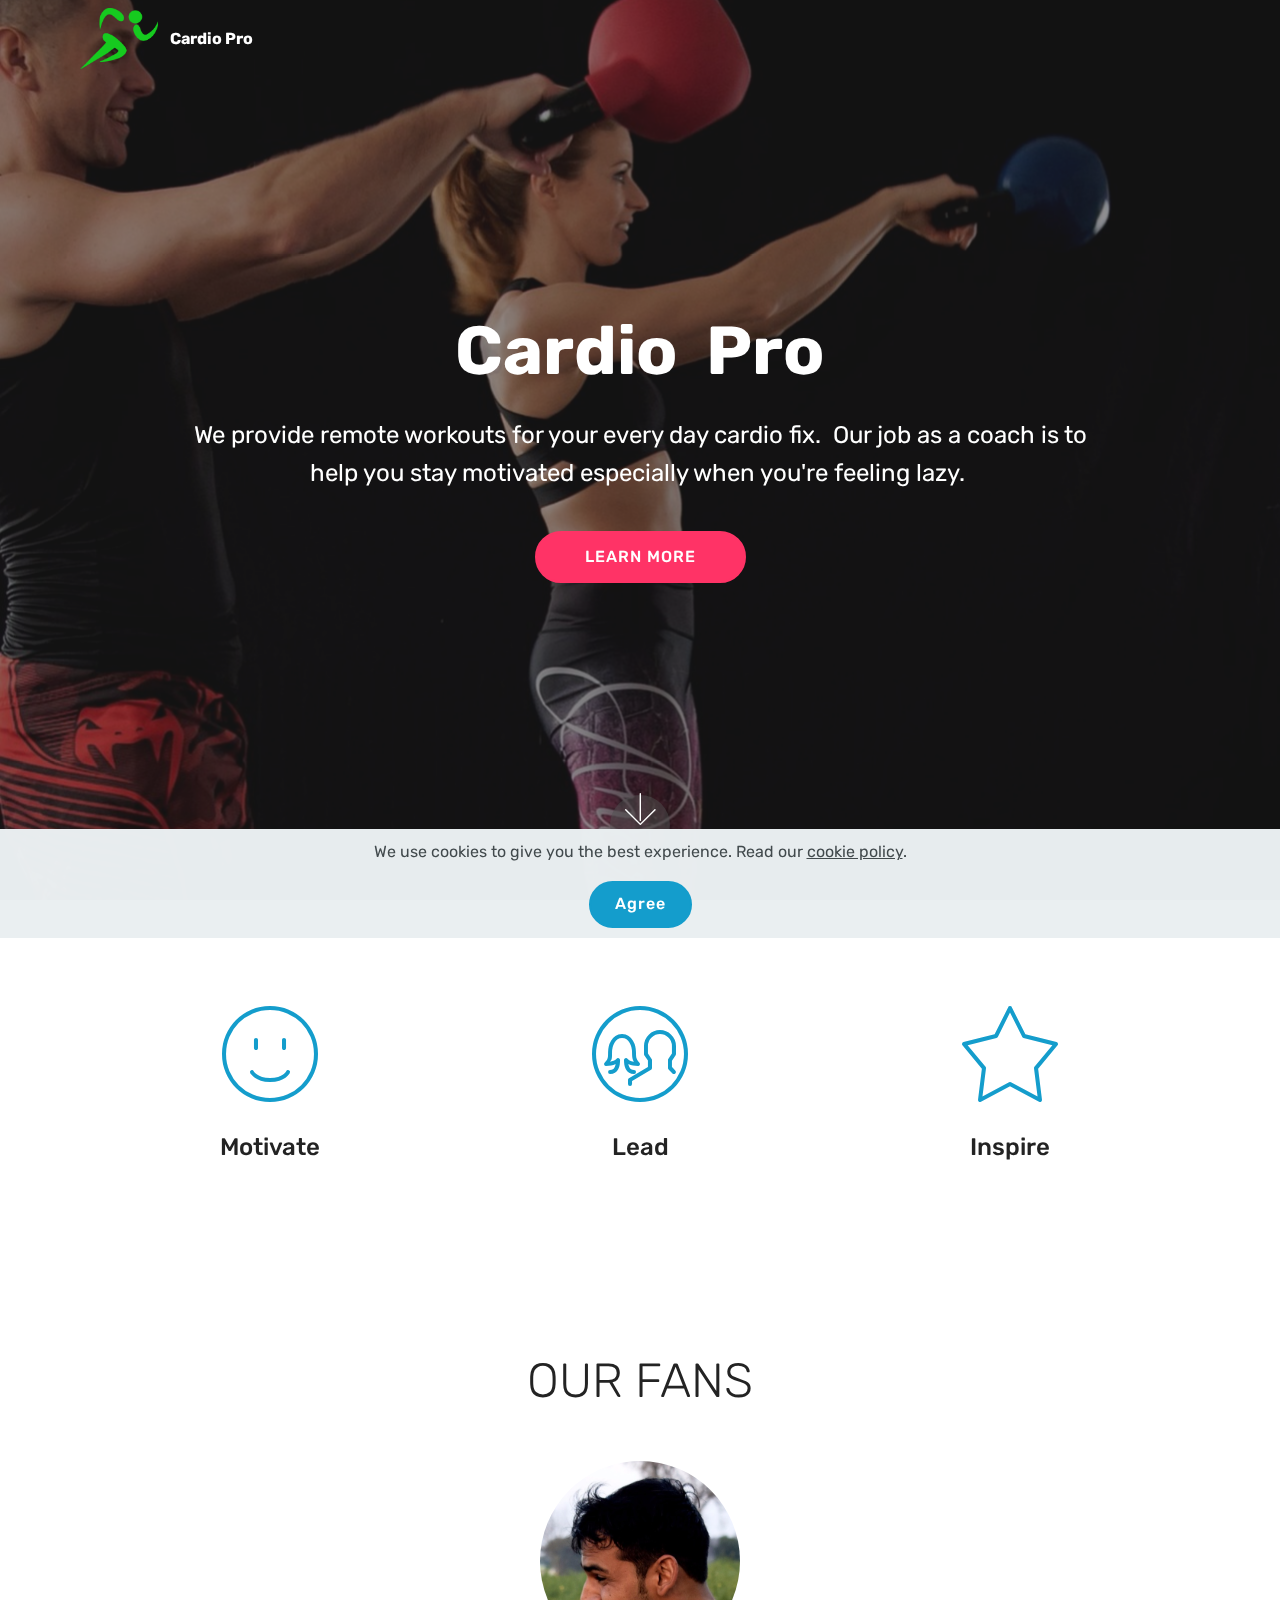
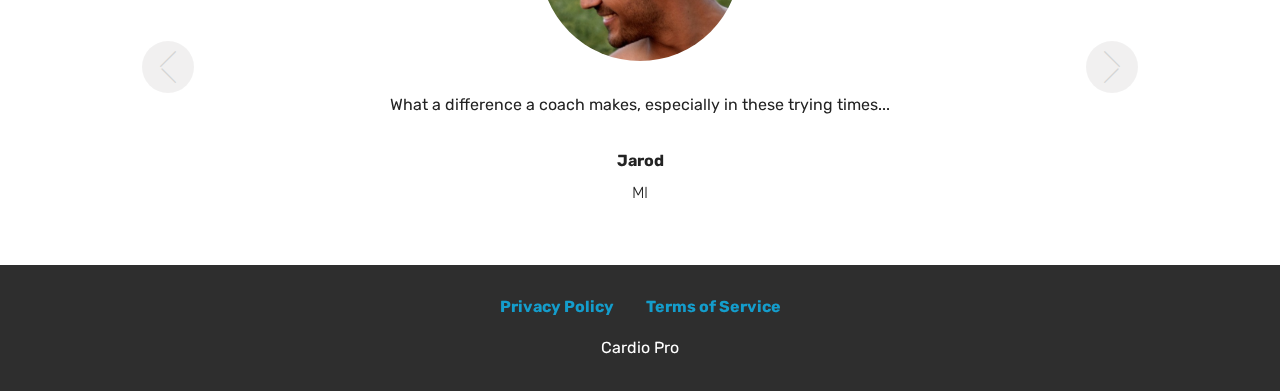
<file: index.html>
<!DOCTYPE html>
<html  >
<head>
  <!-- Site made with Mobirise Website Builder v4.12.4, https://mobirise.com -->
  <meta charset="UTF-8">
  <meta http-equiv="X-UA-Compatible" content="IE=edge">
  <meta name="generator" content="Mobirise v4.12.4, mobirise.com">
  <meta name="twitter:card" content="summary_large_image"/>
  <meta name="twitter:image:src" content="assets/images/index-meta.jpg">
  <meta property="og:image" content="assets/images/index-meta.jpg">
  <meta name="twitter:title" content="Cardio Pro">
  <meta name="viewport" content="width=device-width, initial-scale=1, minimum-scale=1">
  <link rel="shortcut icon" href="assets/images/mbr.png" type="image/x-icon">
  <meta name="description" content="We provide remote workouts for your every day cardio fix.  Our job as a coach is to help you stay motivated especially when you're feeling lazy. ">
  
  
  <title>Cardio Pro</title>
  <link rel="stylesheet" href="assets/web/assets/mobirise-icons/mobirise-icons.css">
  <link rel="stylesheet" href="assets/bootstrap/css/bootstrap.min.css">
  <link rel="stylesheet" href="assets/bootstrap/css/bootstrap-grid.min.css">
  <link rel="stylesheet" href="assets/bootstrap/css/bootstrap-reboot.min.css">
  <link rel="stylesheet" href="assets/web/assets/gdpr-plugin/gdpr-styles.css">
  <link rel="stylesheet" href="assets/tether/tether.min.css">
  <link rel="stylesheet" href="assets/socicon/css/styles.css">
  <link rel="stylesheet" href="assets/dropdown/css/style.css">
  <link rel="stylesheet" href="assets/theme/css/style.css">
  <link rel="preload" as="style" href="assets/mobirise/css/mbr-additional.css"><link rel="stylesheet" href="assets/mobirise/css/mbr-additional.css" type="text/css">
  
  
  
</head>
<body>
  <section class="menu cid-s7zmcyveAb" once="menu" id="menu1-0">

    

    <nav class="navbar navbar-expand beta-menu navbar-dropdown align-items-center navbar-fixed-top navbar-toggleable-sm bg-color transparent">
        <button class="navbar-toggler navbar-toggler-right" type="button" data-toggle="collapse" data-target="#navbarSupportedContent" aria-controls="navbarSupportedContent" aria-expanded="false" aria-label="Toggle navigation">
            <div class="hamburger">
                <span></span>
                <span></span>
                <span></span>
                <span></span>
            </div>
        </button>
        <div class="menu-logo">
            <div class="navbar-brand">
                <span class="navbar-logo">
                    <a href="index.html">
                         <img src="assets/images/mbr.png" alt="Mobirise" title="" style="height: 3.8rem;">
                    </a>
                </span>
                <span class="navbar-caption-wrap"><a class="navbar-caption text-white display-4" href="index.html">
                        Cardio Pro</a></span>
            </div>
        </div>
        <div class="collapse navbar-collapse" id="navbarSupportedContent">
            
            
        </div>
    </nav>
</section>

<section class="engine"><a href="https://mobirise.info">Mobirise</a></section><section class="cid-s7zmdQbKcG mbr-fullscreen mbr-parallax-background" id="header2-1">

    

    <div class="mbr-overlay" style="opacity: 0.5; background-color: rgb(35, 35, 35);"></div>

    <div class="container align-center">
        <div class="row justify-content-md-center">
            <div class="mbr-white col-md-10">
                <h1 class="mbr-section-title mbr-bold pb-3 mbr-fonts-style display-1">Cardio &nbsp;Pro</h1>
                
                <p class="mbr-text pb-3 mbr-fonts-style display-5">We provide remote workouts for your every day cardio fix.&nbsp; Our job as a coach is to help you stay motivated especially when you're feeling lazy.&nbsp;</p>
                <div class="mbr-section-btn"><a class="btn btn-md btn-secondary display-4" href="product.html">LEARN MORE</a></div>
            </div>
        </div>
    </div>
    <div class="mbr-arrow hidden-sm-down" aria-hidden="true">
        <a href="#next">
            <i class="mbri-down mbr-iconfont"></i>
        </a>
    </div>
</section>

<section class="features1 cid-s7zobHOHAy" id="features1-6">
    
    

    
    <div class="container">
        <div class="media-container-row">

            <div class="card p-3 col-12 col-md-6 col-lg-4">
                <div class="card-img pb-3">
                    <span class="mbr-iconfont mbri-smile-face"></span>
                </div>
                <div class="card-box">
                    <h4 class="card-title py-3 mbr-fonts-style display-5">
                        Motivate</h4>
                    <p class="mbr-text mbr-fonts-style display-7"></p>
                </div>
            </div>

            <div class="card p-3 col-12 col-md-6 col-lg-4">
                <div class="card-img pb-3">
                    <span class="mbr-iconfont mbri-users"></span>
                </div>
                <div class="card-box">
                    <h4 class="card-title py-3 mbr-fonts-style display-5">
                        Lead</h4>
                    <p class="mbr-text mbr-fonts-style display-7"></p>
                </div>
            </div>

            <div class="card p-3 col-12 col-md-6 col-lg-4">
                <div class="card-img pb-3">
                    <span class="mbr-iconfont mbri-star"></span>
                </div>
                <div class="card-box">
                    <h4 class="card-title py-3 mbr-fonts-style display-5">
                        Inspire</h4>
                    <p class="mbr-text mbr-fonts-style display-7"></p>
                </div>
            </div>

            

        </div>

    </div>

</section>

<section class="carousel slide testimonials-slider cid-s7znT4H8fy" data-interval="false" id="testimonials-slider1-5">
    
    

    

    <div class="container text-center">
        <h2 class="pb-5 mbr-fonts-style display-2">OUR FANS</h2>

        <div class="carousel slide" role="listbox" data-pause="true" data-keyboard="false" data-ride="carousel" data-interval="5000">
            <div class="carousel-inner">
                
                
            <div class="carousel-item">
                    <div class="user col-md-8">
                        <div class="user_image">
                            <img src="assets/images/mbr-2.jpeg" alt="" title="">
                        </div>
                        <div class="user_text pb-3">
                            <p class="mbr-fonts-style display-7">
                                What a difference a coach makes, especially in these trying times...</p>
                        </div>
                        <div class="user_name mbr-bold pb-2 mbr-fonts-style display-7">Jarod</div>
                        <div class="user_desk mbr-light mbr-fonts-style display-7">MI</div>
                    </div>
                </div><div class="carousel-item">
                    <div class="user col-md-8">
                        <div class="user_image">
                            <img src="assets/images/mbr-1.jpg" alt="" title="">
                        </div>
                        <div class="user_text pb-3">
                            <p class="mbr-fonts-style display-7">
                                Doing cardio workouts tend to make you lazy after some time, Cardio Pro helps you stay on track.</p>
                        </div>
                        <div class="user_name mbr-bold pb-2 mbr-fonts-style display-7">Tracey</div>
                        <div class="user_desk mbr-light mbr-fonts-style display-7">OR</div>
                    </div>
                </div></div>

            <div class="carousel-controls">
                <a class="carousel-control-prev" role="button" data-slide="prev">
                  <span aria-hidden="true" class="mbri-arrow-prev mbr-iconfont"></span>
                  <span class="sr-only">Previous</span>
                </a>
                
                <a class="carousel-control-next" role="button" data-slide="next">
                  <span aria-hidden="true" class="mbri-arrow-next mbr-iconfont"></span>
                  <span class="sr-only">Next</span>
                </a>
            </div>
        </div>
    </div>
</section>

<section once="footers" class="cid-s7zmz4a31J" id="footer7-4">

    

    

    <div class="container">
        <div class="media-container-row align-center mbr-white">
            <div class="row row-links">
                <ul class="foot-menu">
                    
                    
                    
                    
                    
                <li class="foot-menu-item mbr-fonts-style display-7"><a href="privacy.html"><strong>Privacy Policy</strong></a></li><li class="foot-menu-item mbr-fonts-style display-7"><a href="terms.html"><strong>Terms of Service</strong></a></li></ul>
            </div>
            
            <div class="row row-copirayt">
                <p class="mbr-text mb-0 mbr-fonts-style mbr-white align-center display-7">Cardio Pro</p>
            </div>
        </div>
    </div>
</section>


  <script src="assets/web/assets/jquery/jquery.min.js"></script>
  <script src="assets/popper/popper.min.js"></script>
  <script src="assets/bootstrap/js/bootstrap.min.js"></script>
  <script src="assets/tether/tether.min.js"></script>
  <script src="assets/web/assets/cookies-alert-plugin/cookies-alert-core.js"></script>
  <script src="assets/web/assets/cookies-alert-plugin/cookies-alert-script.js"></script>
  <script src="assets/dropdown/js/nav-dropdown.js"></script>
  <script src="assets/dropdown/js/navbar-dropdown.js"></script>
  <script src="assets/touchswipe/jquery.touch-swipe.min.js"></script>
  <script src="assets/parallax/jarallax.min.js"></script>
  <script src="assets/bootstrapcarouselswipe/bootstrap-carousel-swipe.js"></script>
  <script src="assets/mbr-testimonials-slider/mbr-testimonials-slider.js"></script>
  <script src="assets/smoothscroll/smooth-scroll.js"></script>
  <script src="assets/theme/js/script.js"></script>
  
  
<input name="cookieData" type="hidden" data-cookie-customDialogSelector='null' data-cookie-colorText='#424a4d' data-cookie-colorBg='rgba(234, 239, 241, 0.99)' data-cookie-textButton='Agree' data-cookie-colorButton='' data-cookie-colorLink='#424a4d' data-cookie-underlineLink='true' data-cookie-text="We use cookies to give you the best experience. Read our <a href='privacy.html'>cookie policy</a>.">
  </body>
</html>
</file>
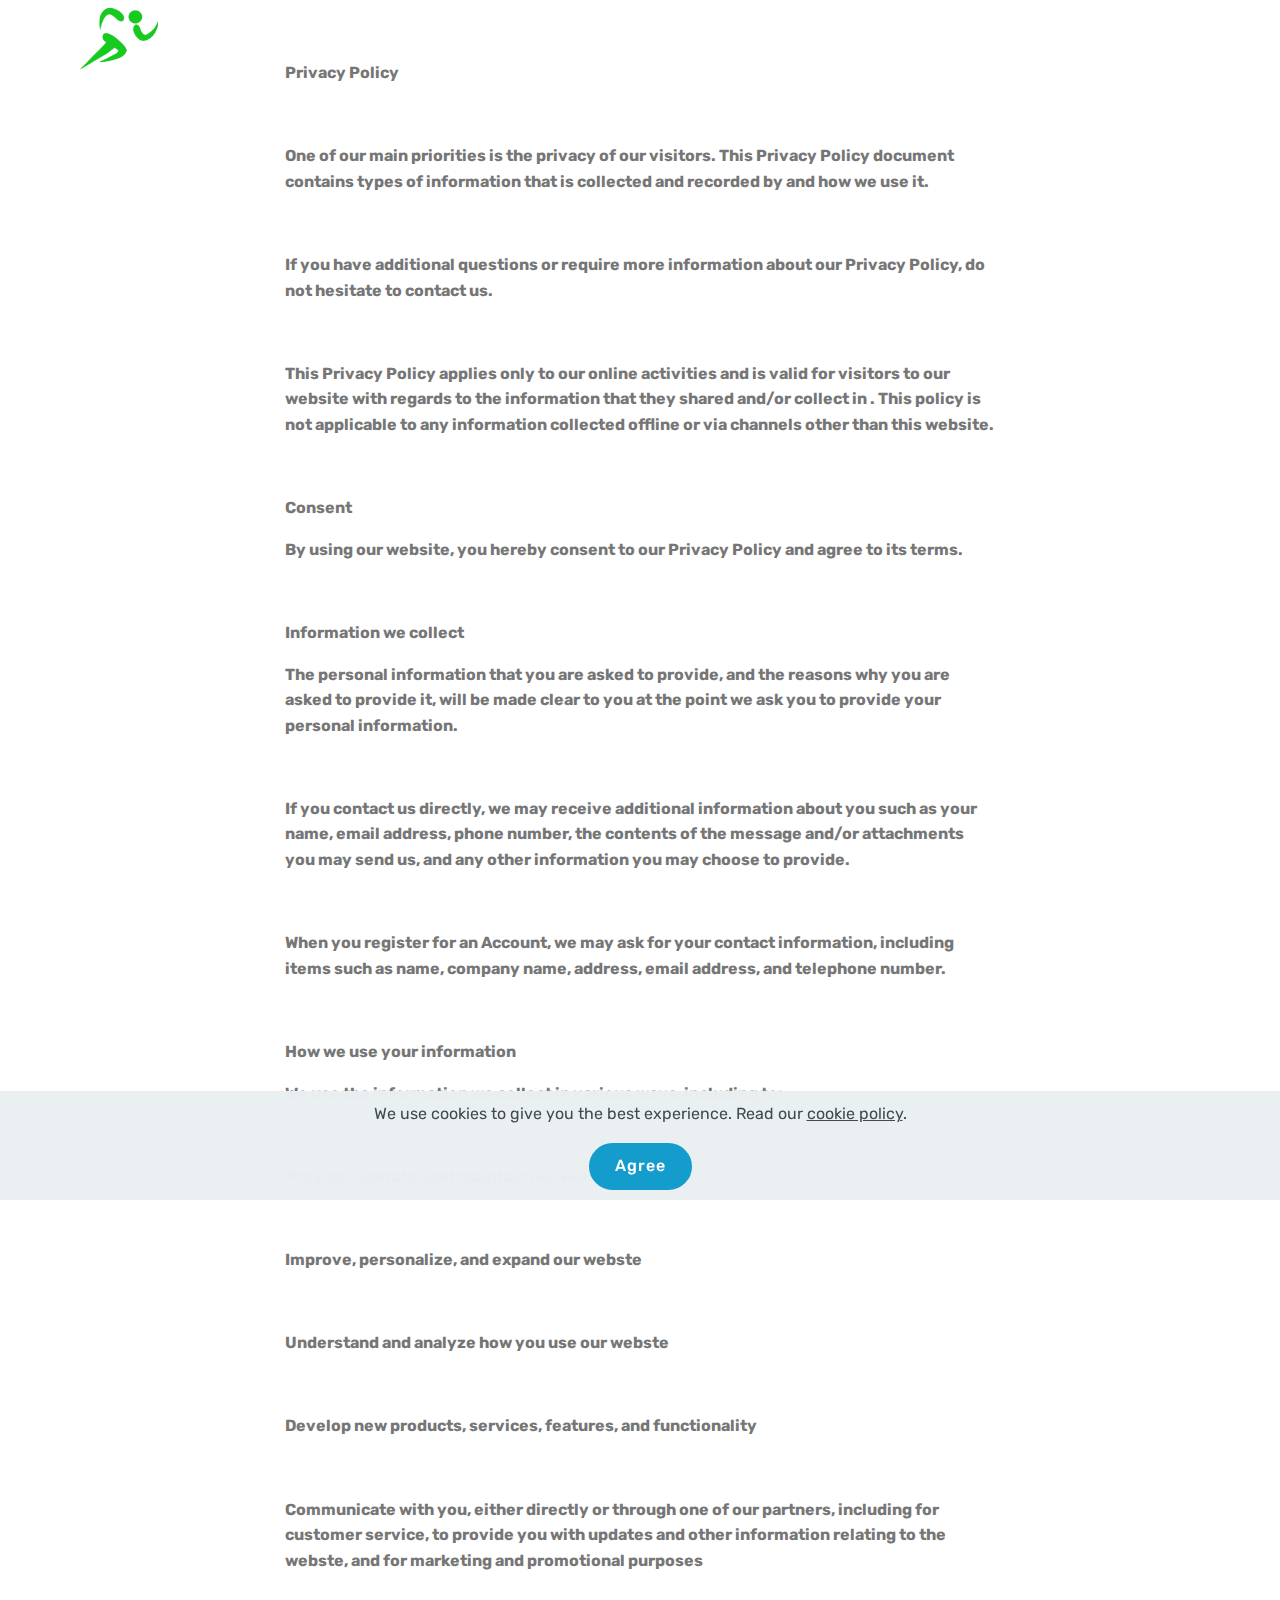
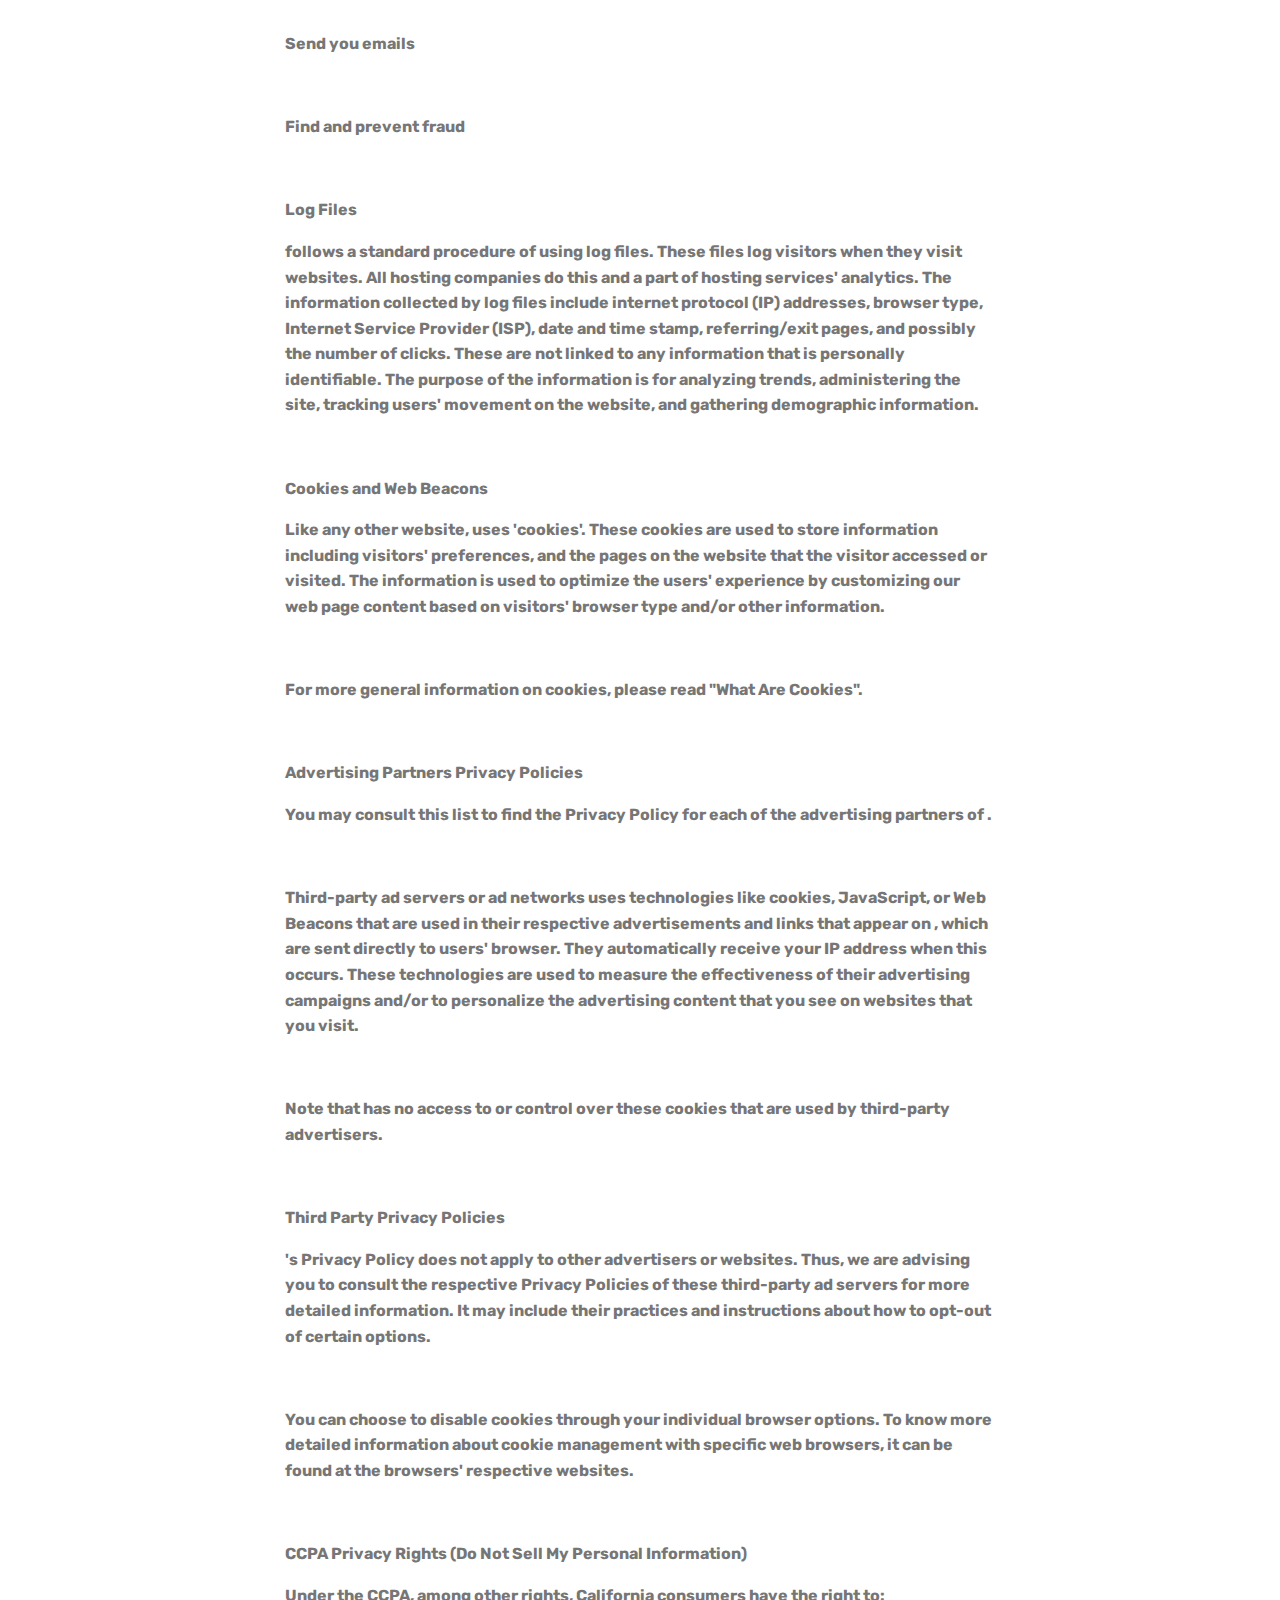
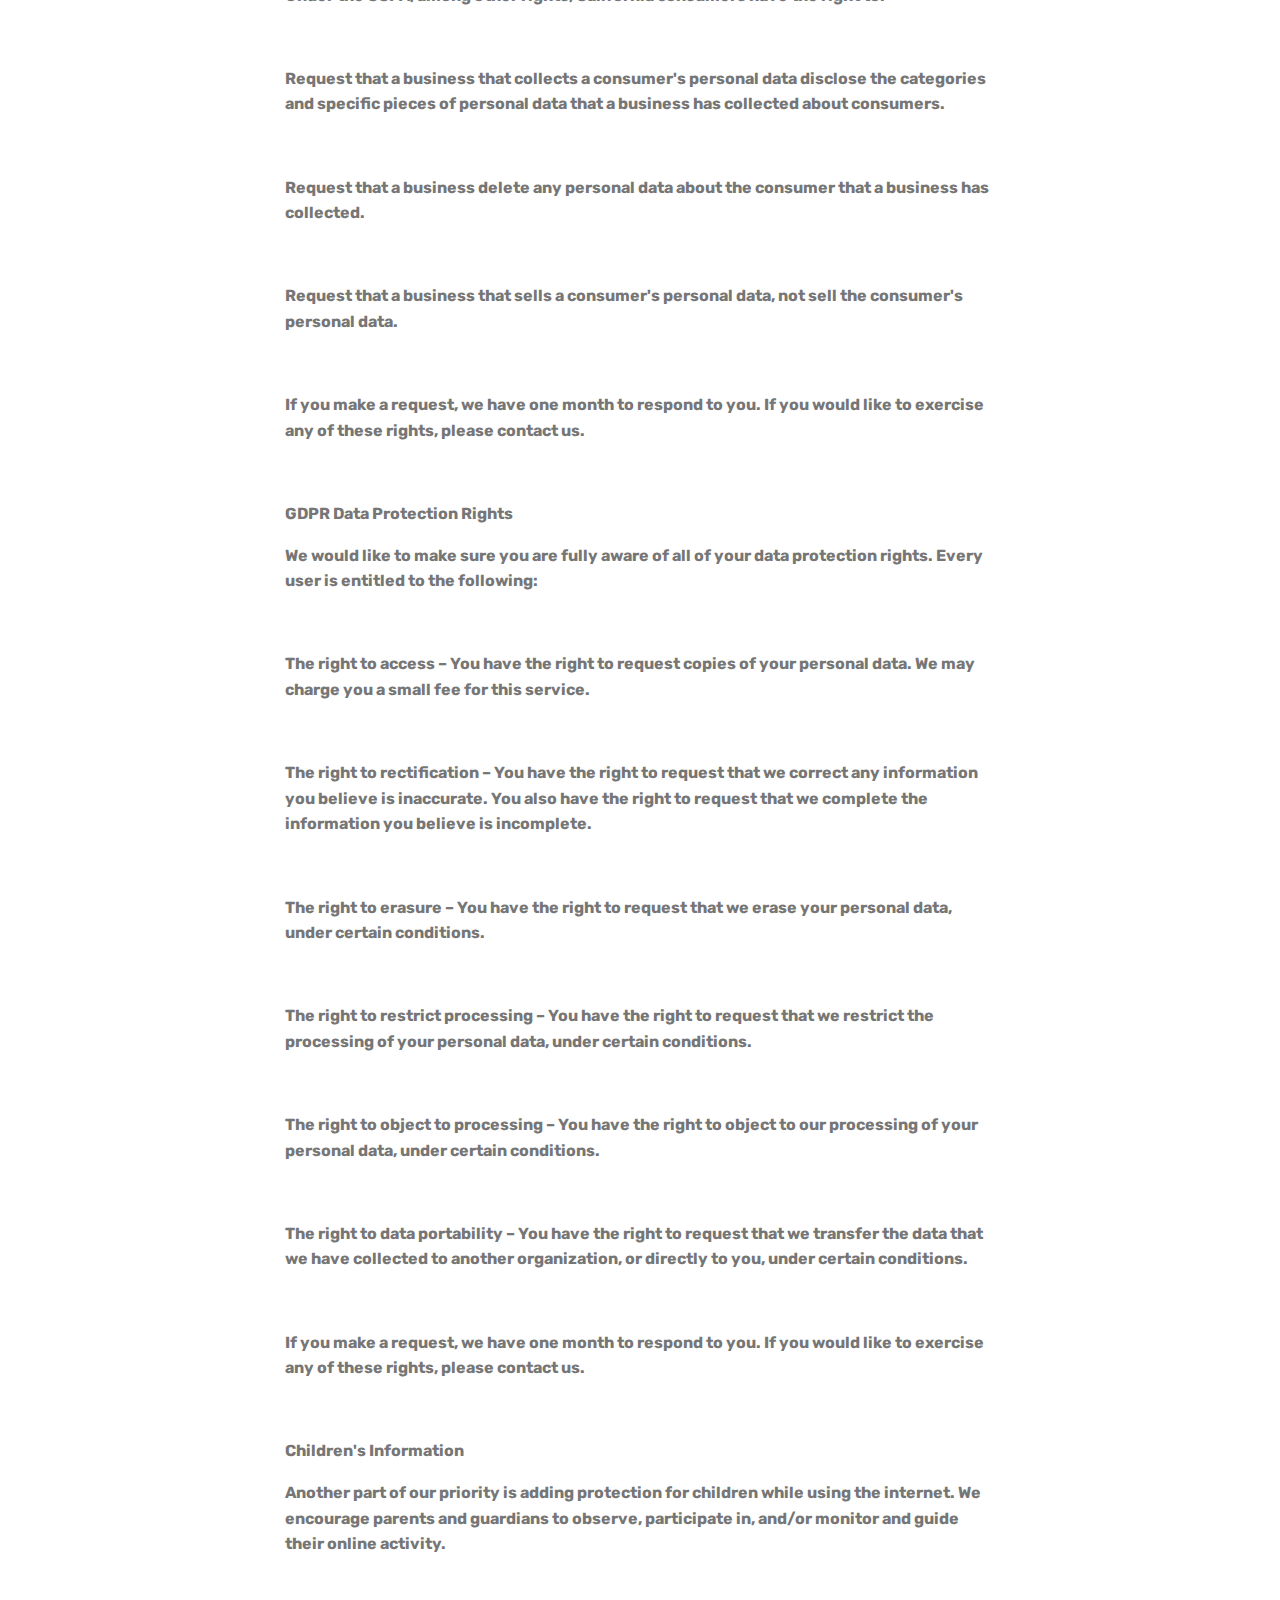
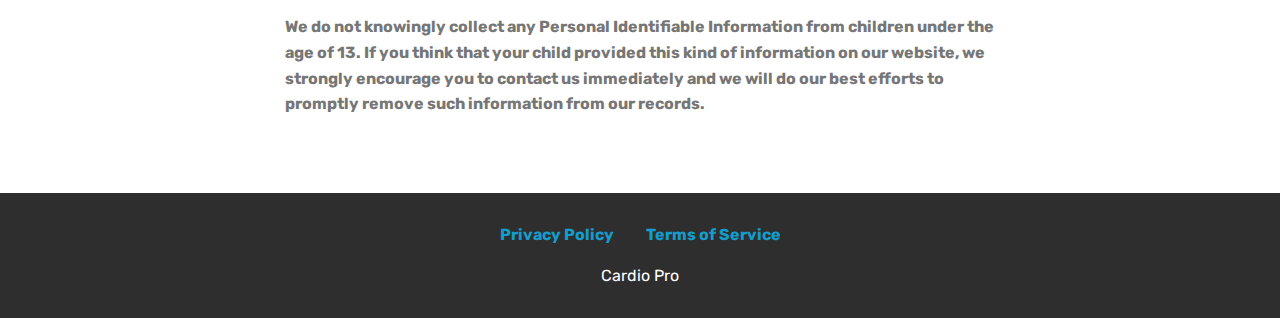
<file: privacy.html>
<!DOCTYPE html>
<html  >
<head>
  <!-- Site made with Mobirise Website Builder v4.12.4, https://mobirise.com -->
  <meta charset="UTF-8">
  <meta http-equiv="X-UA-Compatible" content="IE=edge">
  <meta name="generator" content="Mobirise v4.12.4, mobirise.com">
  <meta name="viewport" content="width=device-width, initial-scale=1, minimum-scale=1">
  <link rel="shortcut icon" href="assets/images/mbr.png" type="image/x-icon">
  <meta name="description" content="Privacy Policy">
  
  
  <title>Privacy Policy</title>
  <link rel="stylesheet" href="assets/web/assets/mobirise-icons/mobirise-icons.css">
  <link rel="stylesheet" href="assets/bootstrap/css/bootstrap.min.css">
  <link rel="stylesheet" href="assets/bootstrap/css/bootstrap-grid.min.css">
  <link rel="stylesheet" href="assets/bootstrap/css/bootstrap-reboot.min.css">
  <link rel="stylesheet" href="assets/web/assets/gdpr-plugin/gdpr-styles.css">
  <link rel="stylesheet" href="assets/tether/tether.min.css">
  <link rel="stylesheet" href="assets/dropdown/css/style.css">
  <link rel="stylesheet" href="assets/socicon/css/styles.css">
  <link rel="stylesheet" href="assets/theme/css/style.css">
  <link rel="preload" as="style" href="assets/mobirise/css/mbr-additional.css"><link rel="stylesheet" href="assets/mobirise/css/mbr-additional.css" type="text/css">
  
  
  
</head>
<body>
  <section class="menu cid-s7zmcyveAb" once="menu" id="menu1-9">

    

    <nav class="navbar navbar-expand beta-menu navbar-dropdown align-items-center navbar-fixed-top navbar-toggleable-sm bg-color transparent">
        <button class="navbar-toggler navbar-toggler-right" type="button" data-toggle="collapse" data-target="#navbarSupportedContent" aria-controls="navbarSupportedContent" aria-expanded="false" aria-label="Toggle navigation">
            <div class="hamburger">
                <span></span>
                <span></span>
                <span></span>
                <span></span>
            </div>
        </button>
        <div class="menu-logo">
            <div class="navbar-brand">
                <span class="navbar-logo">
                    <a href="index.html">
                         <img src="assets/images/mbr.png" alt="Mobirise" title="" style="height: 3.8rem;">
                    </a>
                </span>
                <span class="navbar-caption-wrap"><a class="navbar-caption text-white display-4" href="index.html">
                        Cardio Pro</a></span>
            </div>
        </div>
        <div class="collapse navbar-collapse" id="navbarSupportedContent">
            
            
        </div>
    </nav>
</section>

<section class="engine"><a href="https://mobirise.info/i">site creation software</a></section><section class="mbr-section article content1 cid-s7zB1Cpjkm" id="content1-e">
    
     

    <div class="container">
        <div class="media-container-row">
            <div class="mbr-text col-12 mbr-fonts-style display-7 col-md-8"><p><strong>Privacy Policy</strong></p><p><strong><br></strong></p><p><strong>One of our main priorities is the privacy of our visitors. This Privacy Policy document contains types of information that is collected and recorded by and how we use it.</strong></p><p><strong><br></strong></p><p><strong>If you have additional questions or require more information about our Privacy Policy, do not hesitate to contact us.</strong></p><p><strong><br></strong></p><p><strong>This Privacy Policy applies only to our online activities and is valid for visitors to our website with regards to the information that they shared and/or collect in . This policy is not applicable to any information collected offline or via channels other than this website.</strong></p><p><strong><br></strong></p><p><strong>Consent</strong></p><p><strong>By using our website, you hereby consent to our Privacy Policy and agree to its terms.</strong></p><p><strong><br></strong></p><p><strong>Information we collect</strong></p><p><strong>The personal information that you are asked to provide, and the reasons why you are asked to provide it, will be made clear to you at the point we ask you to provide your personal information.</strong></p><p><strong><br></strong></p><p><strong>If you contact us directly, we may receive additional information about you such as your name, email address, phone number, the contents of the message and/or attachments you may send us, and any other information you may choose to provide.</strong></p><p><strong><br></strong></p><p><strong>When you register for an Account, we may ask for your contact information, including items such as name, company name, address, email address, and telephone number.</strong></p><p><strong><br></strong></p><p><strong>How we use your information</strong></p><p><strong>We use the information we collect in various ways, including to:</strong></p><p><strong><br></strong></p><p><strong>Provide, operate, and maintain our webste</strong></p><p><strong><br></strong></p><p><strong>Improve, personalize, and expand our webste</strong></p><p><strong><br></strong></p><p><strong>Understand and analyze how you use our webste</strong></p><p><strong><br></strong></p><p><strong>Develop new products, services, features, and functionality</strong></p><p><strong><br></strong></p><p><strong>Communicate with you, either directly or through one of our partners, including for customer service, to provide you with updates and other information relating to the webste, and for marketing and promotional purposes</strong></p><p><strong><br></strong></p><p><strong>Send you emails</strong></p><p><strong><br></strong></p><p><strong>Find and prevent fraud</strong></p><p><strong><br></strong></p><p><strong>Log Files</strong></p><p><strong>follows a standard procedure of using log files. These files log visitors when they visit websites. All hosting companies do this and a part of hosting services' analytics. The information collected by log files include internet protocol (IP) addresses, browser type, Internet Service Provider (ISP), date and time stamp, referring/exit pages, and possibly the number of clicks. These are not linked to any information that is personally identifiable. The purpose of the information is for analyzing trends, administering the site, tracking users' movement on the website, and gathering demographic information.&nbsp;</strong></p><p><strong><br></strong></p><p><strong>Cookies and Web Beacons</strong></p><p><strong>Like any other website, uses 'cookies'. These cookies are used to store information including visitors' preferences, and the pages on the website that the visitor accessed or visited. The information is used to optimize the users' experience by customizing our web page content based on visitors' browser type and/or other information.</strong></p><p><strong><br></strong></p><p><strong>For more general information on cookies, please read "What Are Cookies".</strong></p><p><strong><br></strong></p><p><strong>Advertising Partners Privacy Policies</strong></p><p><strong>You may consult this list to find the Privacy Policy for each of the advertising partners of .</strong></p><p><strong><br></strong></p><p><strong>Third-party ad servers or ad networks uses technologies like cookies, JavaScript, or Web Beacons that are used in their respective advertisements and links that appear on , which are sent directly to users' browser. They automatically receive your IP address when this occurs. These technologies are used to measure the effectiveness of their advertising campaigns and/or to personalize the advertising content that you see on websites that you visit.</strong></p><p><strong><br></strong></p><p><strong>Note that has no access to or control over these cookies that are used by third-party advertisers.</strong></p><p><strong><br></strong></p><p><strong>Third Party Privacy Policies</strong></p><p><strong>'s Privacy Policy does not apply to other advertisers or websites. Thus, we are advising you to consult the respective Privacy Policies of these third-party ad servers for more detailed information. It may include their practices and instructions about how to opt-out of certain options.&nbsp;</strong></p><p><strong><br></strong></p><p><strong>You can choose to disable cookies through your individual browser options. To know more detailed information about cookie management with specific web browsers, it can be found at the browsers' respective websites.</strong></p><p><strong><br></strong></p><p><strong>CCPA Privacy Rights (Do Not Sell My Personal Information)</strong></p><p><strong>Under the CCPA, among other rights, California consumers have the right to:</strong></p><p><strong><br></strong></p><p><strong>Request that a business that collects a consumer's personal data disclose the categories and specific pieces of personal data that a business has collected about consumers.</strong></p><p><strong><br></strong></p><p><strong>Request that a business delete any personal data about the consumer that a business has collected.</strong></p><p><strong><br></strong></p><p><strong>Request that a business that sells a consumer's personal data, not sell the consumer's personal data.</strong></p><p><strong><br></strong></p><p><strong>If you make a request, we have one month to respond to you. If you would like to exercise any of these rights, please contact us.</strong></p><p><strong><br></strong></p><p><strong>GDPR Data Protection Rights</strong></p><p><strong>We would like to make sure you are fully aware of all of your data protection rights. Every user is entitled to the following:</strong></p><p><strong><br></strong></p><p><strong>The right to access – You have the right to request copies of your personal data. We may charge you a small fee for this service.</strong></p><p><strong><br></strong></p><p><strong>The right to rectification – You have the right to request that we correct any information you believe is inaccurate. You also have the right to request that we complete the information you believe is incomplete.</strong></p><p><strong><br></strong></p><p><strong>The right to erasure – You have the right to request that we erase your personal data, under certain conditions.</strong></p><p><strong><br></strong></p><p><strong>The right to restrict processing – You have the right to request that we restrict the processing of your personal data, under certain conditions.</strong></p><p><strong><br></strong></p><p><strong>The right to object to processing – You have the right to object to our processing of your personal data, under certain conditions.</strong></p><p><strong><br></strong></p><p><strong>The right to data portability – You have the right to request that we transfer the data that we have collected to another organization, or directly to you, under certain conditions.</strong></p><p><strong><br></strong></p><p><strong>If you make a request, we have one month to respond to you. If you would like to exercise any of these rights, please contact us.</strong></p><p><strong><br></strong></p><p><strong>Children's Information</strong></p><p><strong>Another part of our priority is adding protection for children while using the internet. We encourage parents and guardians to observe, participate in, and/or monitor and guide their online activity.</strong></p><p><strong><br></strong></p><p><strong>We do not knowingly collect any Personal Identifiable Information from children under the age of 13. If you think that your child provided this kind of information on our website, we strongly encourage you to contact us immediately and we will do our best efforts to promptly remove such information from our records.</strong></p></div>
        </div>
    </div>
</section>

<section once="footers" class="cid-s7zmz4a31J" id="footer7-a">

    

    

    <div class="container">
        <div class="media-container-row align-center mbr-white">
            <div class="row row-links">
                <ul class="foot-menu">
                    
                    
                    
                    
                    
                <li class="foot-menu-item mbr-fonts-style display-7"><a href="privacy.html"><strong>Privacy Policy</strong></a></li><li class="foot-menu-item mbr-fonts-style display-7"><a href="terms.html"><strong>Terms of Service</strong></a></li></ul>
            </div>
            
            <div class="row row-copirayt">
                <p class="mbr-text mb-0 mbr-fonts-style mbr-white align-center display-7">Cardio Pro</p>
            </div>
        </div>
    </div>
</section>


  <script src="assets/web/assets/jquery/jquery.min.js"></script>
  <script src="assets/popper/popper.min.js"></script>
  <script src="assets/bootstrap/js/bootstrap.min.js"></script>
  <script src="assets/tether/tether.min.js"></script>
  <script src="assets/web/assets/cookies-alert-plugin/cookies-alert-core.js"></script>
  <script src="assets/web/assets/cookies-alert-plugin/cookies-alert-script.js"></script>
  <script src="assets/smoothscroll/smooth-scroll.js"></script>
  <script src="assets/dropdown/js/nav-dropdown.js"></script>
  <script src="assets/dropdown/js/navbar-dropdown.js"></script>
  <script src="assets/touchswipe/jquery.touch-swipe.min.js"></script>
  <script src="assets/theme/js/script.js"></script>
  
  
<input name="cookieData" type="hidden" data-cookie-customDialogSelector='null' data-cookie-colorText='#424a4d' data-cookie-colorBg='rgba(234, 239, 241, 0.99)' data-cookie-textButton='Agree' data-cookie-colorButton='' data-cookie-colorLink='#424a4d' data-cookie-underlineLink='true' data-cookie-text="We use cookies to give you the best experience. Read our <a href='privacy.html'>cookie policy</a>.">
  </body>
</html>
</file>
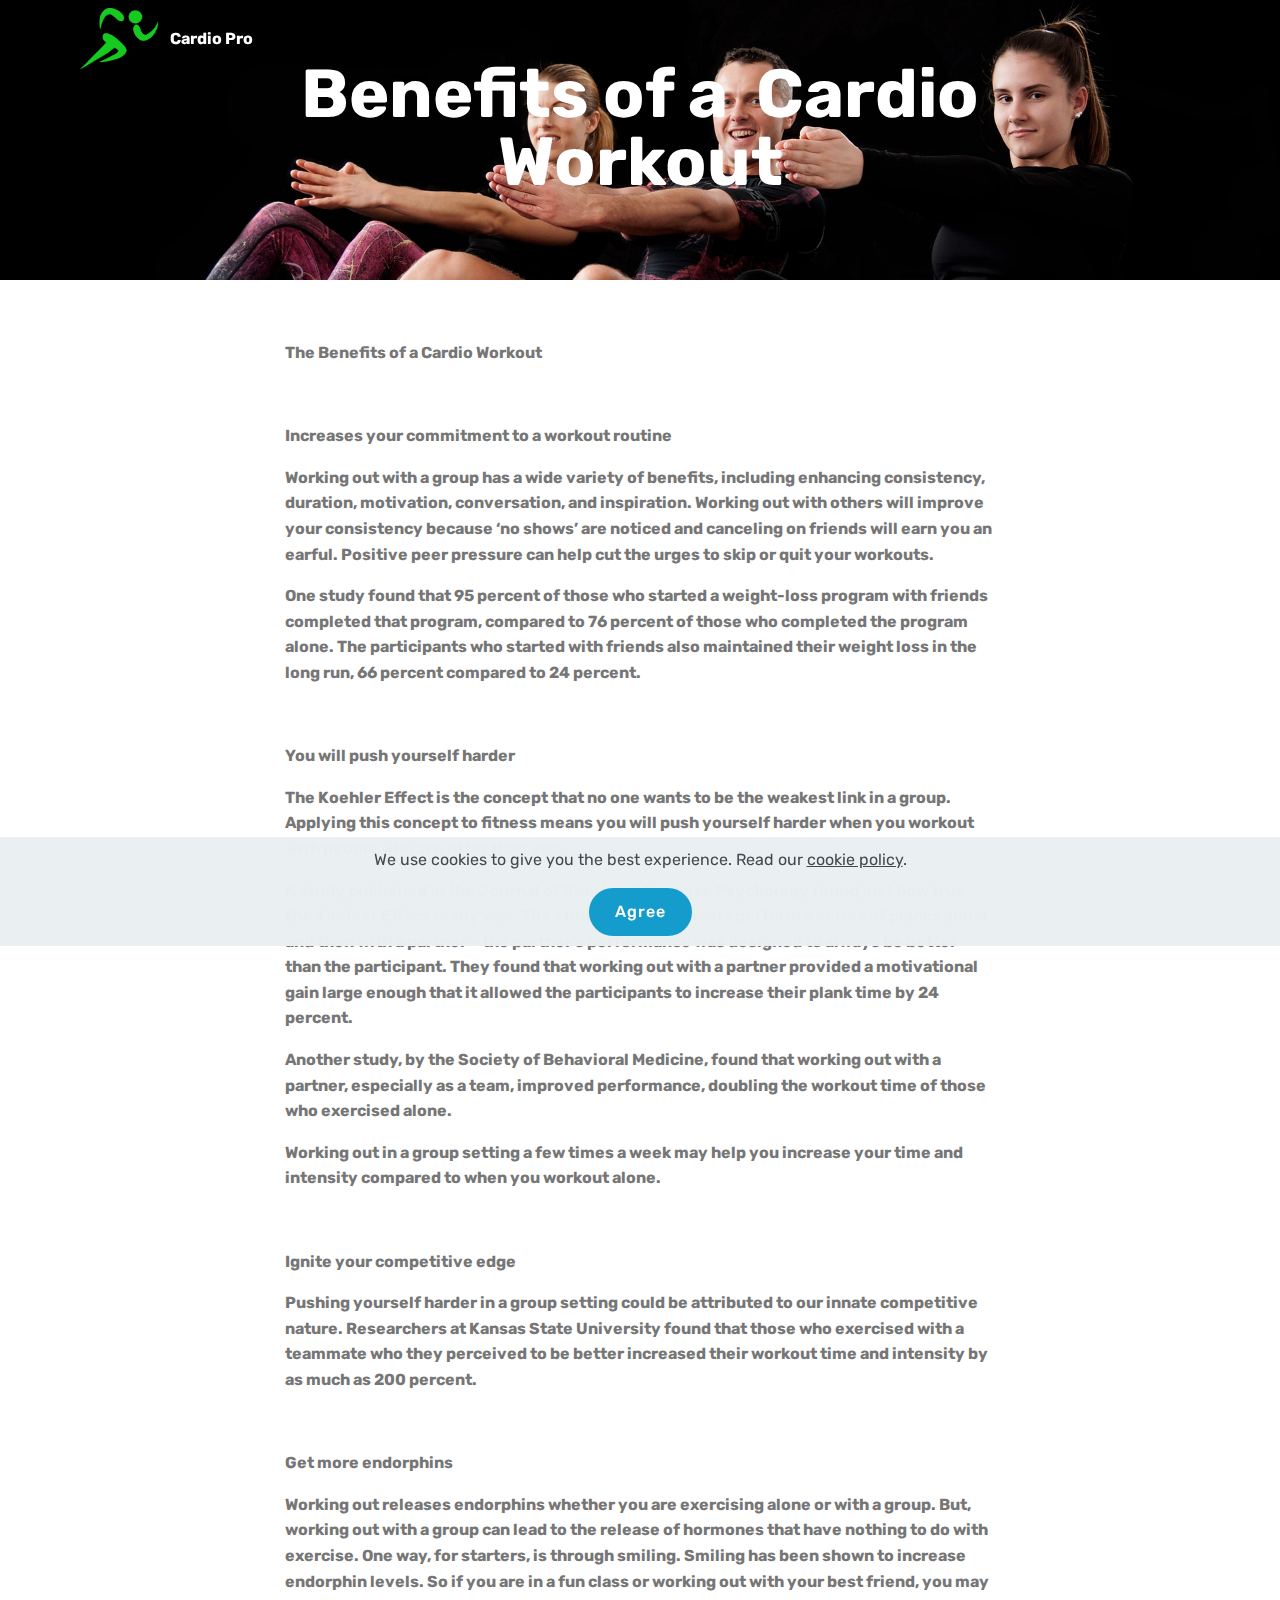
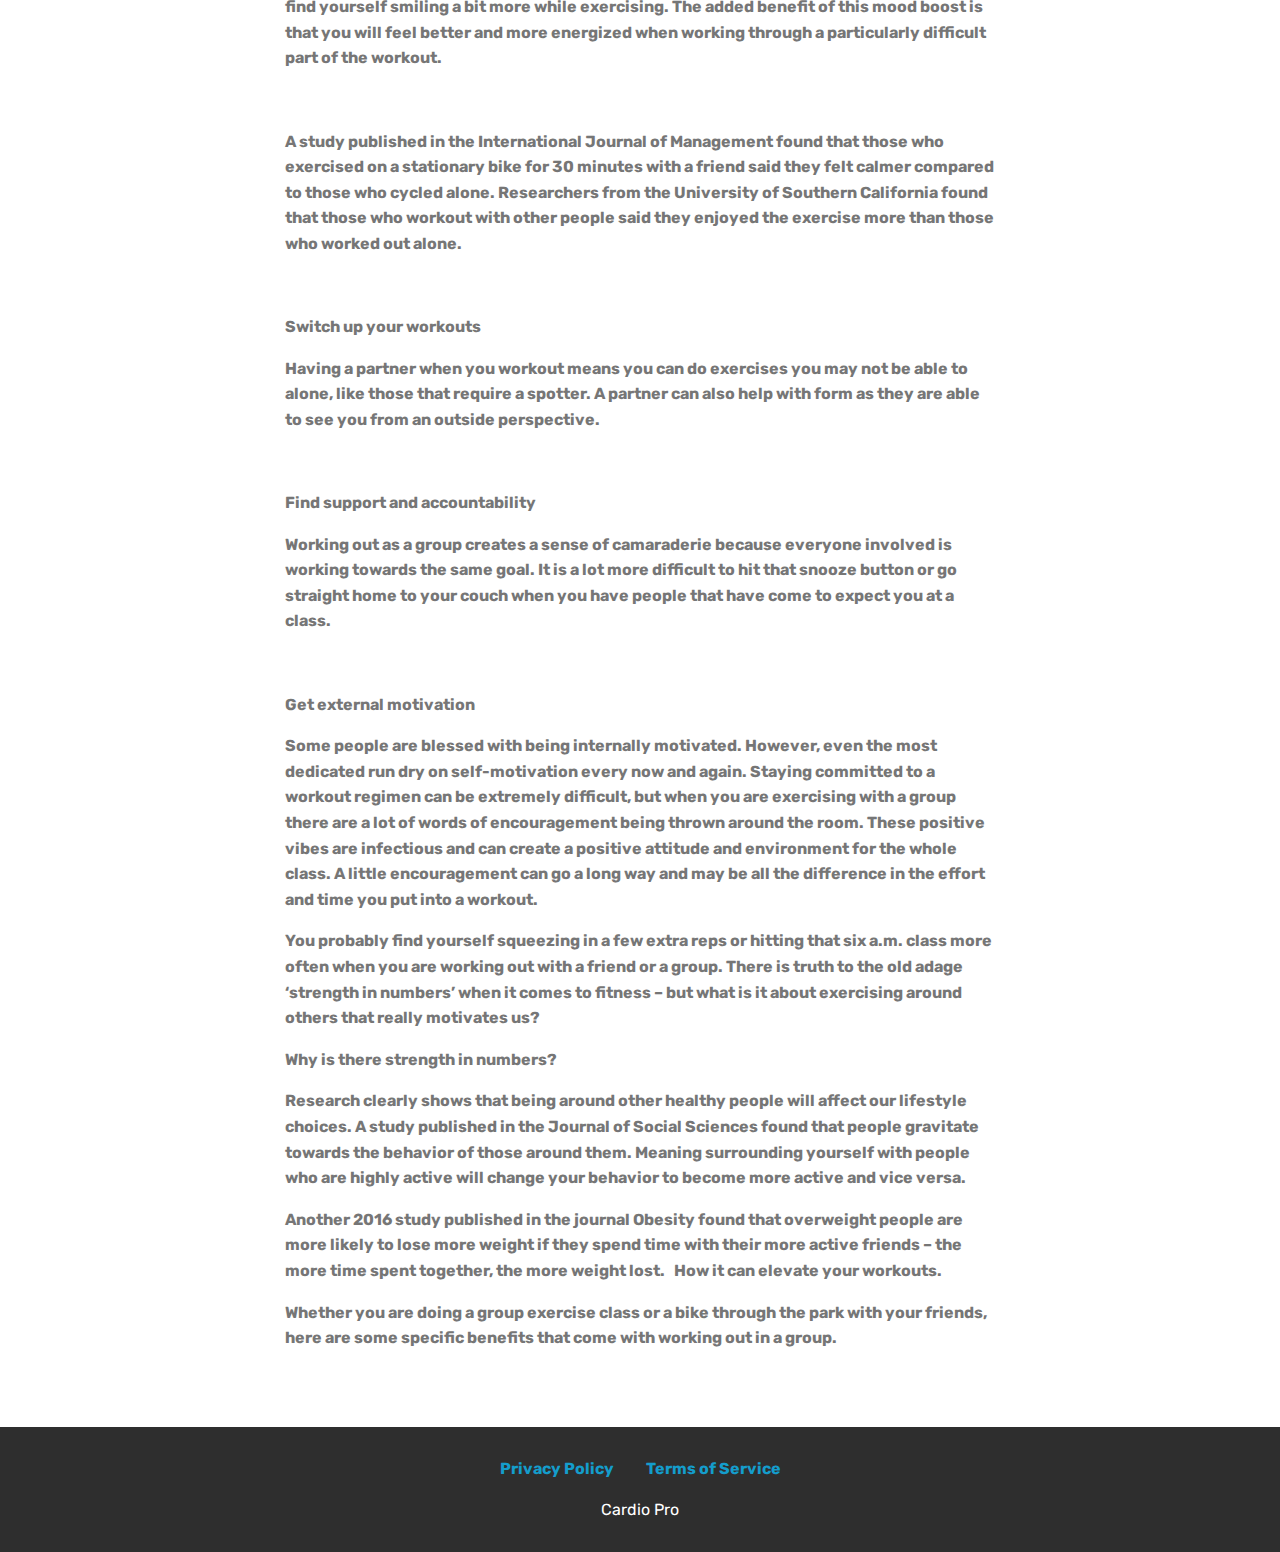
<file: product.html>
<!DOCTYPE html>
<html  >
<head>
  <!-- Site made with Mobirise Website Builder v4.12.4, https://mobirise.com -->
  <meta charset="UTF-8">
  <meta http-equiv="X-UA-Compatible" content="IE=edge">
  <meta name="generator" content="Mobirise v4.12.4, mobirise.com">
  <meta name="viewport" content="width=device-width, initial-scale=1, minimum-scale=1">
  <link rel="shortcut icon" href="assets/images/mbr.png" type="image/x-icon">
  <meta name="description" content="Workout Benefits">
  
  
  <title>Benefits of a Cardio Workout</title>
  <link rel="stylesheet" href="assets/web/assets/mobirise-icons/mobirise-icons.css">
  <link rel="stylesheet" href="assets/bootstrap/css/bootstrap.min.css">
  <link rel="stylesheet" href="assets/bootstrap/css/bootstrap-grid.min.css">
  <link rel="stylesheet" href="assets/bootstrap/css/bootstrap-reboot.min.css">
  <link rel="stylesheet" href="assets/web/assets/gdpr-plugin/gdpr-styles.css">
  <link rel="stylesheet" href="assets/tether/tether.min.css">
  <link rel="stylesheet" href="assets/dropdown/css/style.css">
  <link rel="stylesheet" href="assets/socicon/css/styles.css">
  <link rel="stylesheet" href="assets/theme/css/style.css">
  <link rel="preload" as="style" href="assets/mobirise/css/mbr-additional.css"><link rel="stylesheet" href="assets/mobirise/css/mbr-additional.css" type="text/css">
  
  
  
</head>
<body>
  <section class="menu cid-s7zmcyveAb" once="menu" id="menu1-j">

    

    <nav class="navbar navbar-expand beta-menu navbar-dropdown align-items-center navbar-fixed-top navbar-toggleable-sm bg-color transparent">
        <button class="navbar-toggler navbar-toggler-right" type="button" data-toggle="collapse" data-target="#navbarSupportedContent" aria-controls="navbarSupportedContent" aria-expanded="false" aria-label="Toggle navigation">
            <div class="hamburger">
                <span></span>
                <span></span>
                <span></span>
                <span></span>
            </div>
        </button>
        <div class="menu-logo">
            <div class="navbar-brand">
                <span class="navbar-logo">
                    <a href="index.html">
                         <img src="assets/images/mbr.png" alt="Mobirise" title="" style="height: 3.8rem;">
                    </a>
                </span>
                <span class="navbar-caption-wrap"><a class="navbar-caption text-white display-4" href="index.html">
                        Cardio Pro</a></span>
            </div>
        </div>
        <div class="collapse navbar-collapse" id="navbarSupportedContent">
            
            
        </div>
    </nav>
</section>

<section class="engine"><a href="https://mobirise.info/o">portfolio site templates</a></section><section class="mbr-section content5 cid-s7Ey7Zz8uc mbr-parallax-background" id="content5-l">

    

    

    <div class="container">
        <div class="media-container-row">
            <div class="title col-12 col-md-8">
                <h2 class="align-center mbr-bold mbr-white pb-3 mbr-fonts-style display-1">Benefits of a &nbsp;Cardio Workout</h2>
                
                
                
            </div>
        </div>
    </div>
</section>

<section class="mbr-section article content1 cid-s7EyluFpWb" id="content1-m">
    
     

    <div class="container">
        <div class="media-container-row">
            <div class="mbr-text col-12 mbr-fonts-style display-7 col-md-8"><p><strong>The Benefits of a Cardio Workout</strong></p><p><strong><br></strong></p><p><strong>Increases your commitment to a workout routine</strong><br></p><p><strong>Working out with a group has a wide variety of benefits, including enhancing consistency, duration, motivation, conversation, and inspiration. Working out with others will improve your consistency because ‘no shows’ are noticed and canceling on friends will earn you an earful. Positive peer pressure can help cut the urges to skip or quit your workouts.&nbsp;</strong></p><p><strong>One study found that 95 percent of those who started a weight-loss program with friends completed that program, compared to 76 percent of those who completed the program alone. The participants who started with friends also maintained their weight loss in the long run, 66 percent compared to 24 percent.</strong><br></p><p><strong><br></strong></p><p><strong>You will push yourself harder</strong></p><p><strong>The Koehler Effect is the concept that no one wants to be the weakest link in a group. Applying this concept to fitness means you will push yourself harder when you workout with people who are fitter than you.&nbsp;</strong></p><p><strong>A study published in the Journal of Sport and Exercise Psychology found just how true the Koehler Effect really was. The study had participants perform a series of planks alone and then with a partner – the partner’s performance was designed to always be better than the participant. They found that working out with a partner provided a motivational gain large enough that it allowed the participants to increase their plank time by 24 percent.&nbsp;</strong><br></p><p><strong>Another study, by the Society of Behavioral Medicine, found that working out with a partner, especially as a team, improved performance, doubling the workout time of those who exercised alone.&nbsp;</strong><br></p><p><strong>Working out in a group setting a few times a week may help you increase your time and intensity compared to when you workout alone.</strong><br></p><p><strong><br></strong></p><p><strong>Ignite your competitive edge</strong></p><p><strong>Pushing yourself harder in a group setting could be attributed to our innate competitive nature. Researchers at Kansas State University found that those who exercised with a teammate who they perceived to be better increased their workout time and intensity by as much as 200 percent.</strong><br></p><p><br></p><p><strong>Get more endorphins</strong></p><p><strong>Working out releases endorphins whether you are exercising alone or with a group. But, working out with a group can lead to the release of hormones that have nothing to do with exercise. One way, for starters, is through smiling. Smiling has been shown to increase endorphin levels. So if you are in a fun class or working out with your best friend, you may find yourself smiling a bit more while exercising. The added benefit of this mood boost is that you will feel better and more energized when working through a particularly difficult part of the workout.&nbsp;</strong></p><p><strong><br></strong></p><p><strong>A study published in the International Journal of Management found that those who exercised on a stationary bike for 30 minutes with a friend said they felt calmer compared to those who cycled alone. Researchers from the University of Southern California found that those who workout with other people said they enjoyed the exercise more than those who worked out alone.&nbsp;</strong></p><p><strong><br></strong></p><p><strong>Switch up your workouts</strong></p><p><strong>Having a partner when you workout means you can do exercises you may not be able to alone, like those that require a spotter. A partner can also help with form as they are able to see you from an outside perspective.</strong><br></p><p><br></p><p><strong>Find support and accountability</strong></p><p><strong>Working out as a group creates a sense of camaraderie because everyone involved is working towards the same goal. It is a lot more difficult to hit that snooze button or go straight home to your couch when you have people that have come to expect you at a class.</strong><br></p><p><strong><br></strong></p><p><strong>Get external motivation</strong></p><p><strong>Some people are blessed with being internally motivated. However, even the most dedicated run dry on self-motivation every now and again. Staying committed to a workout regimen can be extremely difficult, but when you are exercising with a group there are a lot of words of encouragement being thrown around the room. These positive vibes are infectious and can create a positive attitude and environment for the whole class. A little encouragement can go a long way and may be all the difference in the effort and time you put into a workout.</strong></p><p><strong>You probably find yourself squeezing in a few extra reps or hitting that six a.m. class more often when you are working out with a friend or a group. There is truth to the old adage ‘strength in numbers’ when it comes to fitness – but what is it about exercising around others that really motivates us?
</strong></p><p><strong>
</strong></p><p><strong>
</strong><strong>Why is there strength in numbers?&nbsp;</strong></p><p><strong>
</strong></p><p><strong>Research clearly shows that being around other healthy people will affect our lifestyle choices. A study published in the Journal of Social Sciences found that people gravitate towards the behavior of those around them. Meaning surrounding yourself with people who are highly active will change your behavior to become more active and vice versa.
</strong></p><p><strong>
</strong></p><p><strong>Another 2016 study published in the journal Obesity found that overweight people are more likely to lose more weight if they spend time with their more active friends – the more time spent together, the more weight lost. 
 &nbsp;</strong><strong>&nbsp;</strong><strong>How it can elevate your workouts.</strong></p><p><strong>
</strong></p><p><strong>Whether you are doing a group exercise class or a bike through the park with your friends, here are some specific benefits that come with working out in a group.</strong></p></div>
        </div>
    </div>
</section>

<section once="footers" class="cid-s7zmz4a31J" id="footer7-k">

    

    

    <div class="container">
        <div class="media-container-row align-center mbr-white">
            <div class="row row-links">
                <ul class="foot-menu">
                    
                    
                    
                    
                    
                <li class="foot-menu-item mbr-fonts-style display-7"><a href="privacy.html"><strong>Privacy Policy</strong></a></li><li class="foot-menu-item mbr-fonts-style display-7"><a href="terms.html"><strong>Terms of Service</strong></a></li></ul>
            </div>
            
            <div class="row row-copirayt">
                <p class="mbr-text mb-0 mbr-fonts-style mbr-white align-center display-7">Cardio Pro</p>
            </div>
        </div>
    </div>
</section>


  <script src="assets/web/assets/jquery/jquery.min.js"></script>
  <script src="assets/popper/popper.min.js"></script>
  <script src="assets/bootstrap/js/bootstrap.min.js"></script>
  <script src="assets/tether/tether.min.js"></script>
  <script src="assets/web/assets/cookies-alert-plugin/cookies-alert-core.js"></script>
  <script src="assets/web/assets/cookies-alert-plugin/cookies-alert-script.js"></script>
  <script src="assets/smoothscroll/smooth-scroll.js"></script>
  <script src="assets/dropdown/js/nav-dropdown.js"></script>
  <script src="assets/dropdown/js/navbar-dropdown.js"></script>
  <script src="assets/touchswipe/jquery.touch-swipe.min.js"></script>
  <script src="assets/parallax/jarallax.min.js"></script>
  <script src="assets/theme/js/script.js"></script>
  
  
<input name="cookieData" type="hidden" data-cookie-customDialogSelector='null' data-cookie-colorText='#424a4d' data-cookie-colorBg='rgba(234, 239, 241, 0.99)' data-cookie-textButton='Agree' data-cookie-colorButton='' data-cookie-colorLink='#424a4d' data-cookie-underlineLink='true' data-cookie-text="We use cookies to give you the best experience. Read our <a href='privacy.html'>cookie policy</a>.">
  </body>
</html>
</file>
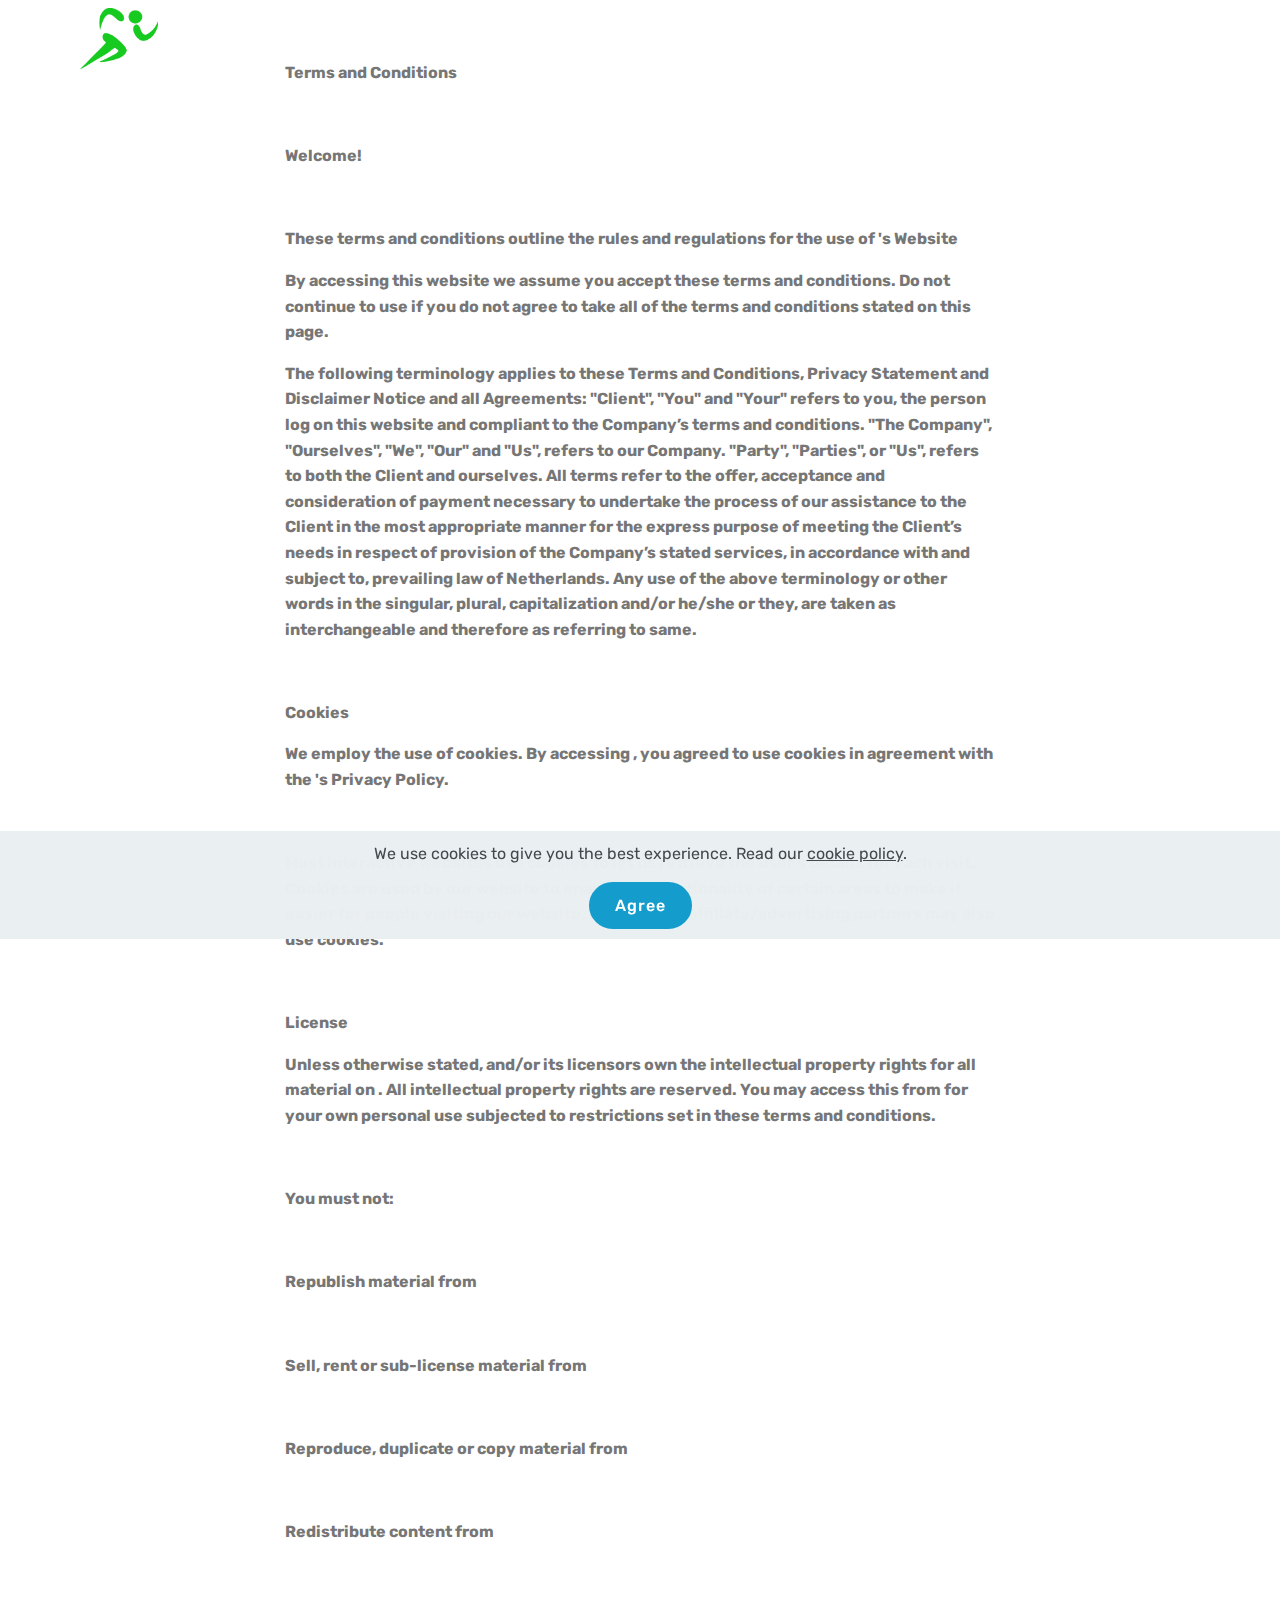
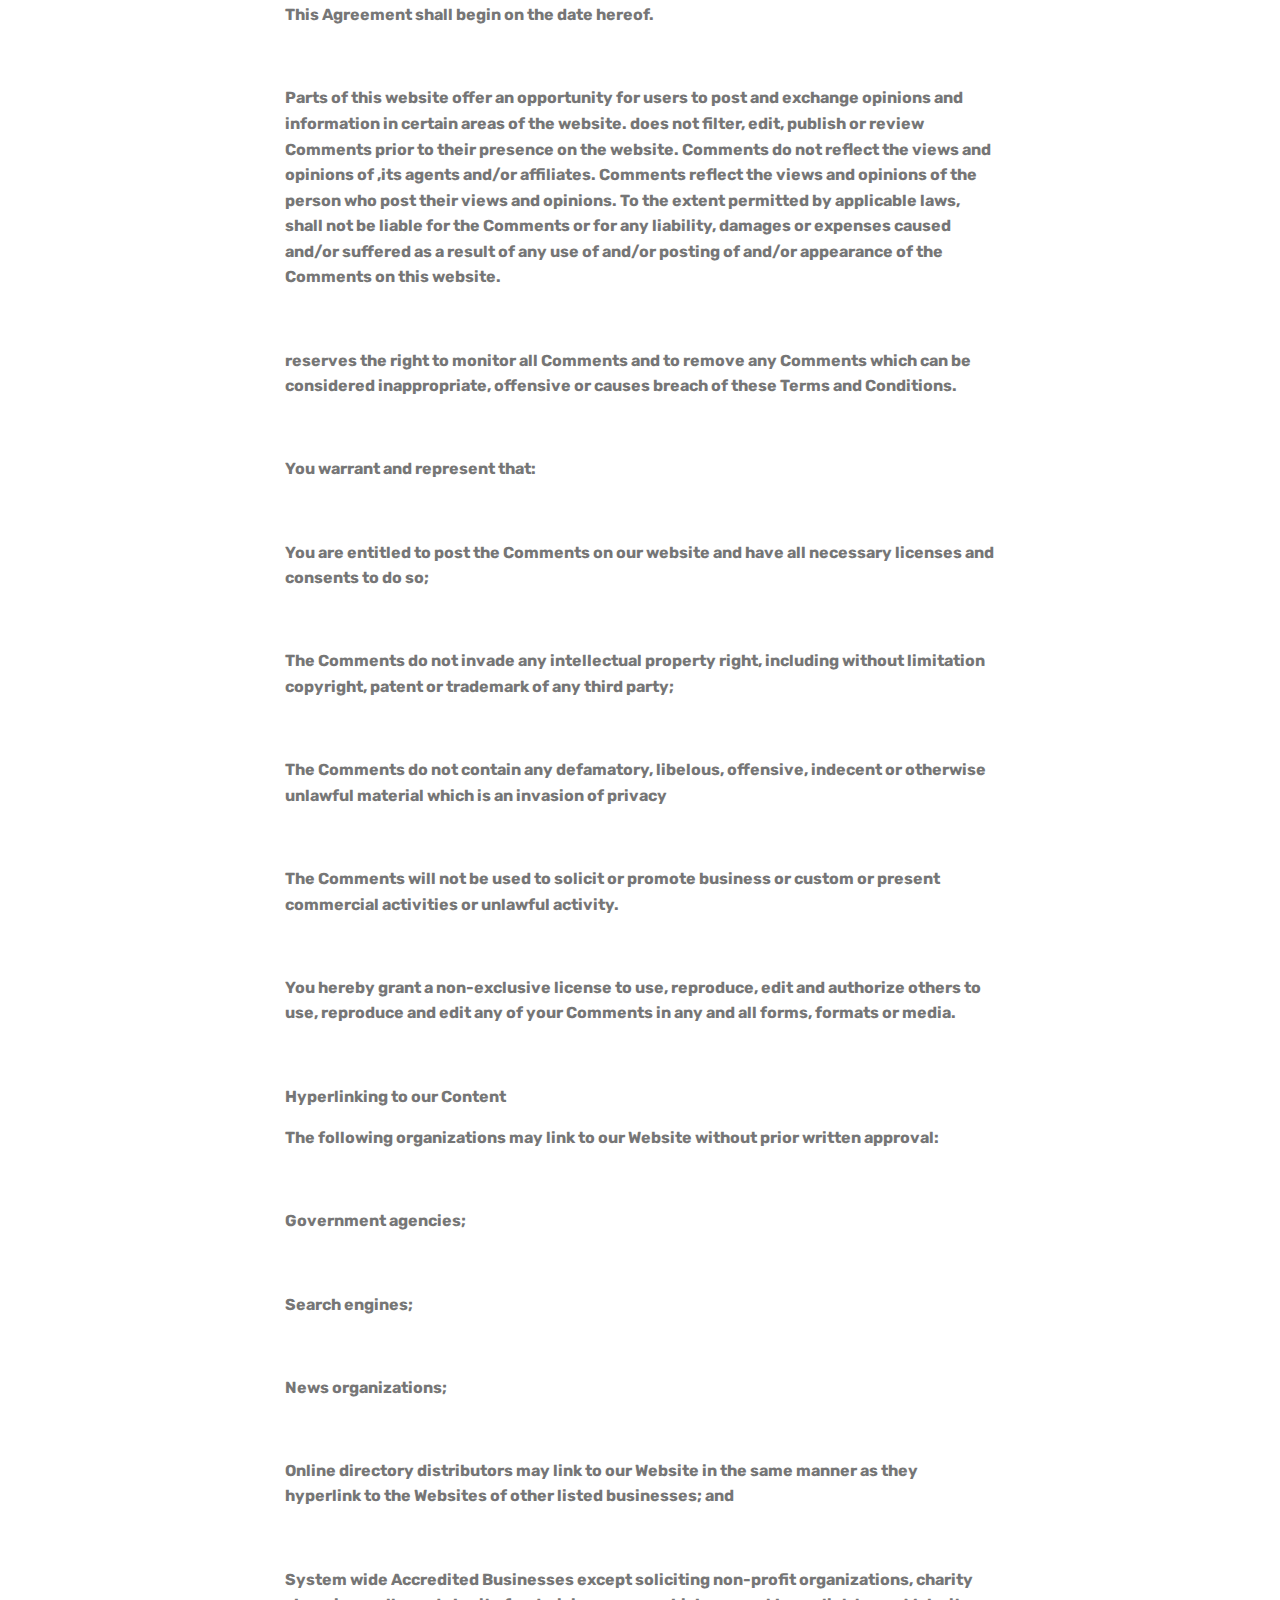
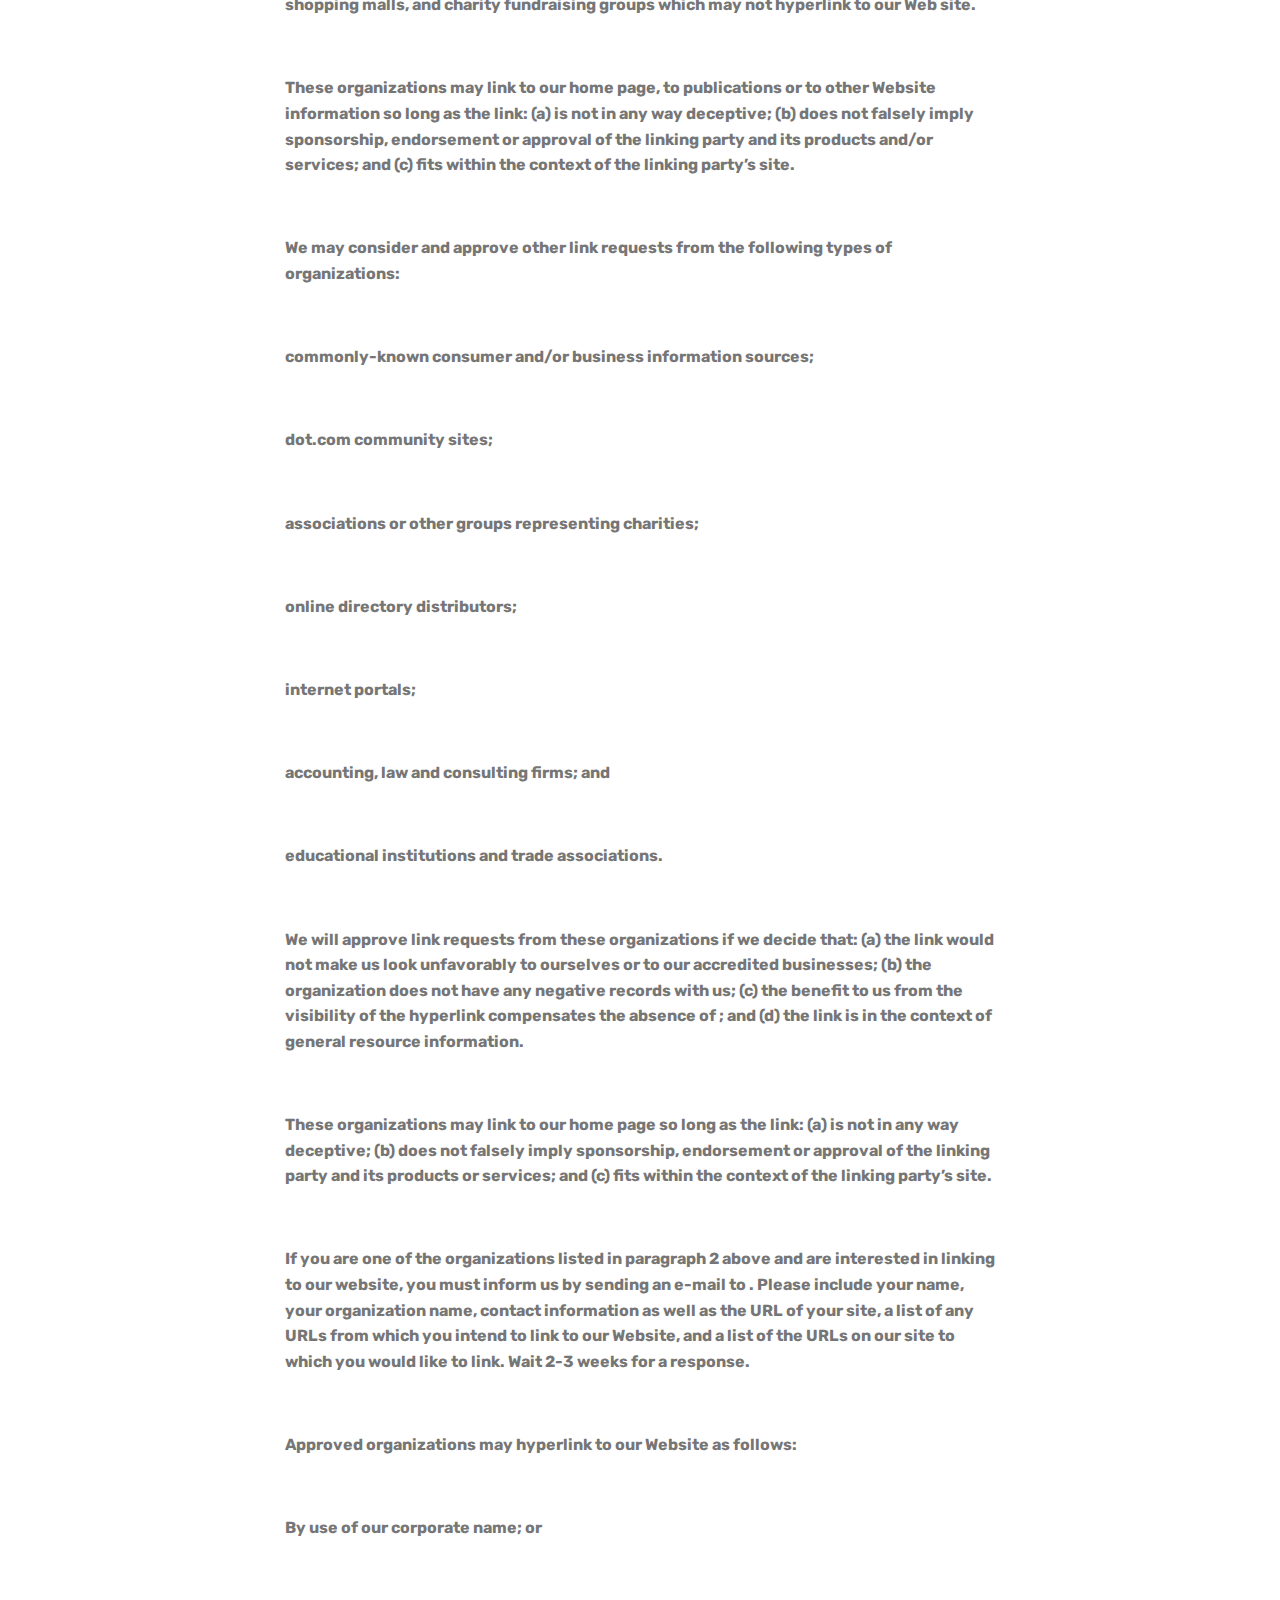
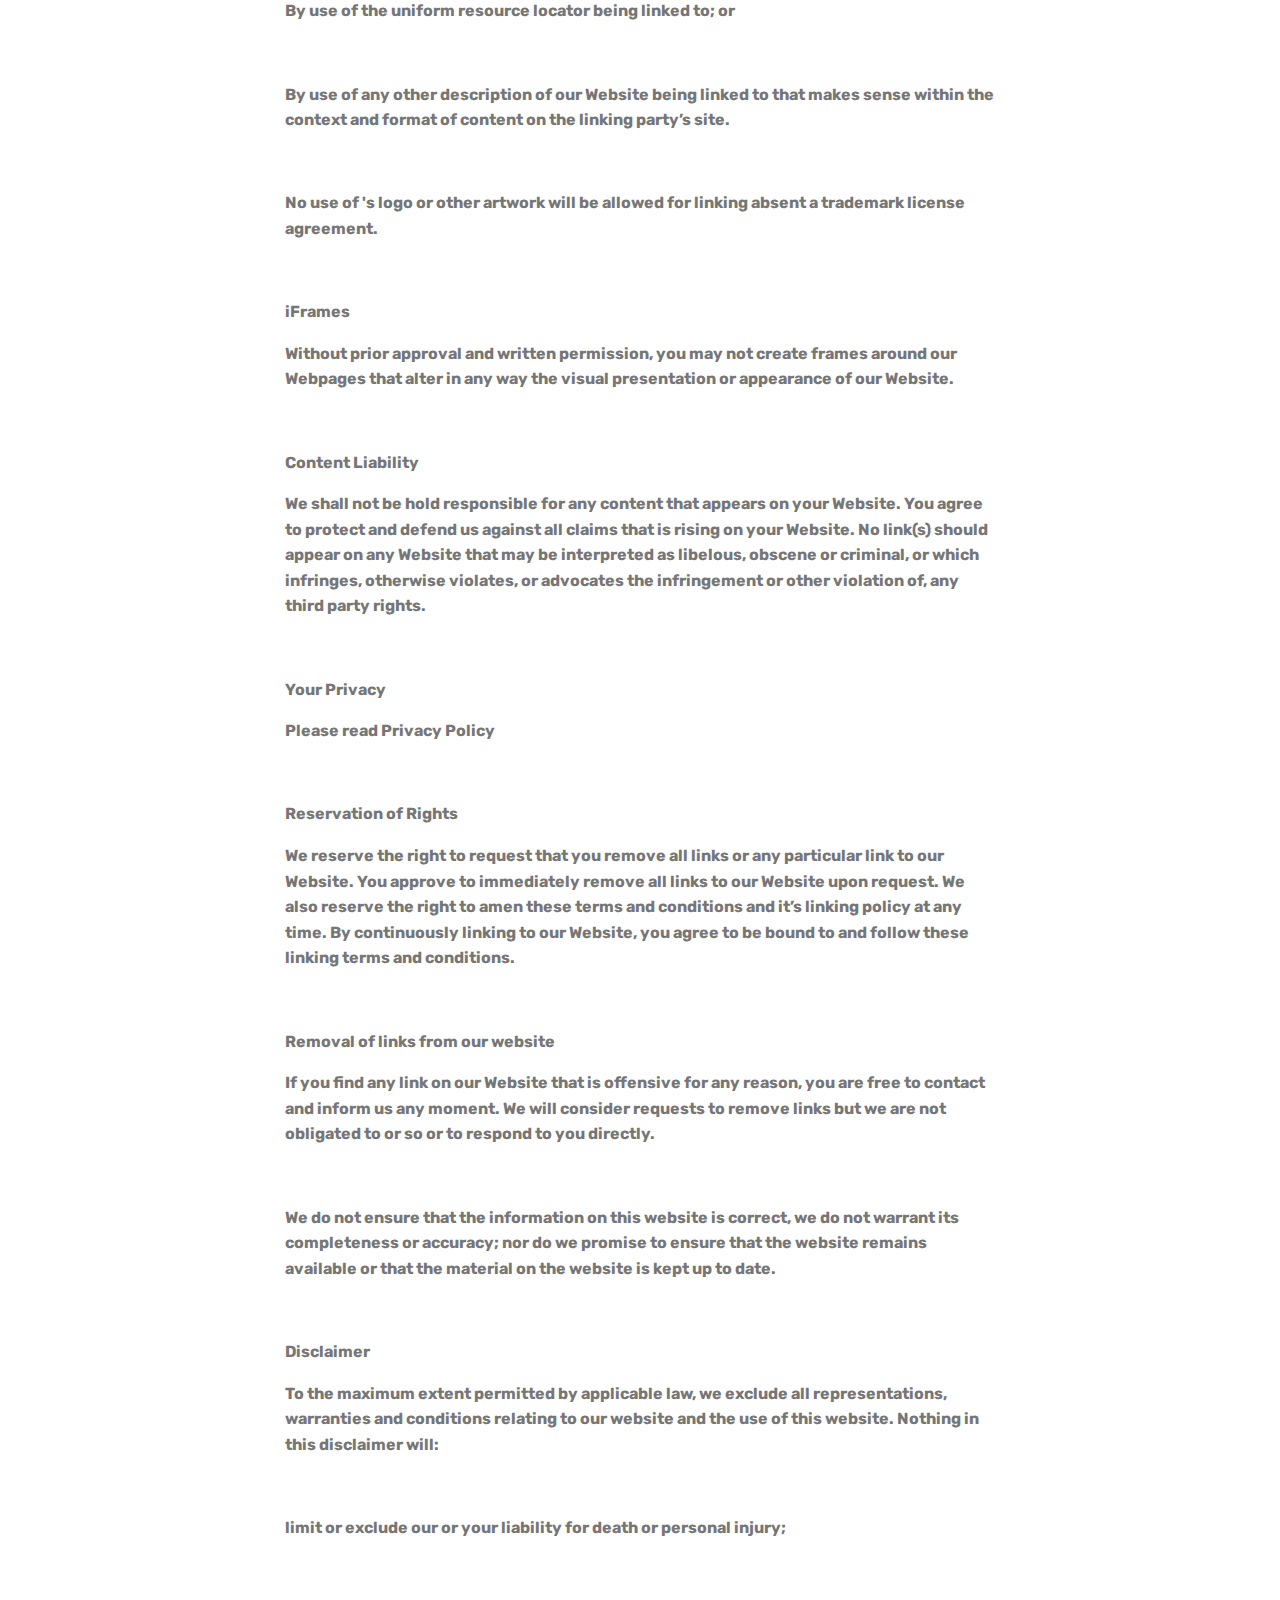
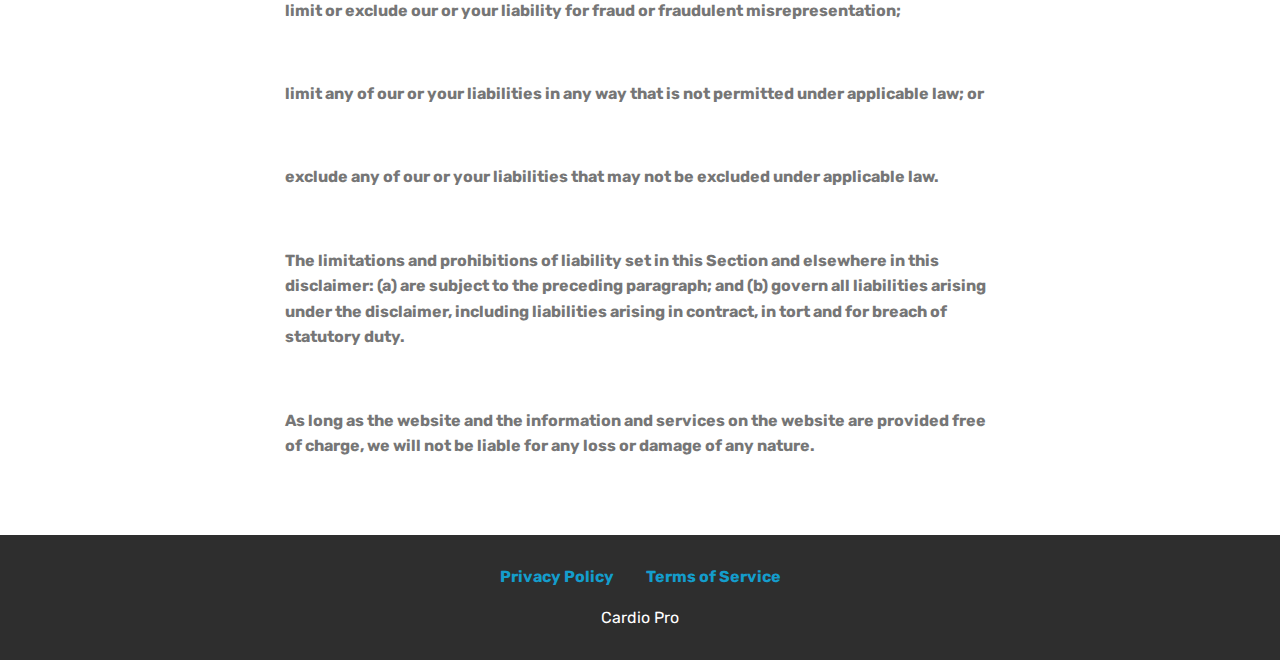
<file: terms.html>
<!DOCTYPE html>
<html  >
<head>
  <!-- Site made with Mobirise Website Builder v4.12.4, https://mobirise.com -->
  <meta charset="UTF-8">
  <meta http-equiv="X-UA-Compatible" content="IE=edge">
  <meta name="generator" content="Mobirise v4.12.4, mobirise.com">
  <meta name="viewport" content="width=device-width, initial-scale=1, minimum-scale=1">
  <link rel="shortcut icon" href="assets/images/mbr.png" type="image/x-icon">
  <meta name="description" content="Terms of Service">
  
  
  <title>Terms of Service</title>
  <link rel="stylesheet" href="assets/web/assets/mobirise-icons/mobirise-icons.css">
  <link rel="stylesheet" href="assets/bootstrap/css/bootstrap.min.css">
  <link rel="stylesheet" href="assets/bootstrap/css/bootstrap-grid.min.css">
  <link rel="stylesheet" href="assets/bootstrap/css/bootstrap-reboot.min.css">
  <link rel="stylesheet" href="assets/web/assets/gdpr-plugin/gdpr-styles.css">
  <link rel="stylesheet" href="assets/tether/tether.min.css">
  <link rel="stylesheet" href="assets/dropdown/css/style.css">
  <link rel="stylesheet" href="assets/socicon/css/styles.css">
  <link rel="stylesheet" href="assets/theme/css/style.css">
  <link rel="preload" as="style" href="assets/mobirise/css/mbr-additional.css"><link rel="stylesheet" href="assets/mobirise/css/mbr-additional.css" type="text/css">
  
  
  
</head>
<body>
  <section class="mbr-section article content1 cid-s7zAzClB5q" id="content1-d">
    
     

    <div class="container">
        <div class="media-container-row">
            <div class="mbr-text col-12 mbr-fonts-style display-7 col-md-8"><p><strong>Terms and Conditions</strong></p><p><strong><br></strong></p><p><strong>Welcome!</strong></p><p><strong><br></strong></p><p><strong>These terms and conditions outline the rules and regulations for the use of 's Website</strong></p><p><strong>By accessing this website we assume you accept these terms and conditions. Do not continue to use if you do not agree to take all of the terms and conditions stated on this page.&nbsp;</strong><br></p><p><strong>The following terminology applies to these Terms and Conditions, Privacy Statement and Disclaimer Notice and all Agreements: "Client", "You" and "Your" refers to you, the person log on this website and compliant to the Company’s terms and conditions. "The Company", "Ourselves", "We", "Our" and "Us", refers to our Company. "Party", "Parties", or "Us", refers to both the Client and ourselves. All terms refer to the offer, acceptance and consideration of payment necessary to undertake the process of our assistance to the Client in the most appropriate manner for the express purpose of meeting the Client’s needs in respect of provision of the Company’s stated services, in accordance with and subject to, prevailing law of Netherlands. Any use of the above terminology or other words in the singular, plural, capitalization and/or he/she or they, are taken as interchangeable and therefore as referring to same.</strong><br></p><p><strong><br></strong></p><p><strong>Cookies</strong></p><p><strong>We employ the use of cookies. By accessing , you agreed to use cookies in agreement with the 's Privacy Policy.</strong></p><p><strong><br></strong></p><p><strong>Most interactive websites use cookies to let us retrieve the user’s details for each visit. Cookies are used by our website to enable the functionality of certain areas to make it easier for people visiting our website. Some of our affiliate/advertising partners may also use cookies.</strong></p><p><strong><br></strong></p><p><strong>License</strong></p><p><strong>Unless otherwise stated, and/or its licensors own the intellectual property rights for all material on . All intellectual property rights are reserved. You may access this from for your own personal use subjected to restrictions set in these terms and conditions.</strong></p><p><strong><br></strong></p><p><strong>You must not:</strong></p><p><strong><br></strong></p><p><strong>Republish material from&nbsp;</strong></p><p><strong><br></strong></p><p><strong>Sell, rent or sub-license material from&nbsp;</strong></p><p><strong><br></strong></p><p><strong>Reproduce, duplicate or copy material from&nbsp;</strong></p><p><strong><br></strong></p><p><strong>Redistribute content from&nbsp;</strong></p><p><strong><br></strong></p><p><strong>This Agreement shall begin on the date hereof.</strong></p><p><strong><br></strong></p><p><strong>Parts of this website offer an opportunity for users to post and exchange opinions and information in certain areas of the website. does not filter, edit, publish or review Comments prior to their presence on the website. Comments do not reflect the views and opinions of ,its agents and/or affiliates. Comments reflect the views and opinions of the person who post their views and opinions. To the extent permitted by applicable laws, shall not be liable for the Comments or for any liability, damages or expenses caused and/or suffered as a result of any use of and/or posting of and/or appearance of the Comments on this website.</strong></p><p><strong><br></strong></p><p><strong>reserves the right to monitor all Comments and to remove any Comments which can be considered inappropriate, offensive or causes breach of these Terms and Conditions.</strong></p><p><strong><br></strong></p><p><strong>You warrant and represent that:</strong></p><p><strong><br></strong></p><p><strong>You are entitled to post the Comments on our website and have all necessary licenses and consents to do so;</strong></p><p><strong><br></strong></p><p><strong>The Comments do not invade any intellectual property right, including without limitation copyright, patent or trademark of any third party;</strong></p><p><strong><br></strong></p><p><strong>The Comments do not contain any defamatory, libelous, offensive, indecent or otherwise unlawful material which is an invasion of privacy</strong></p><p><strong><br></strong></p><p><strong>The Comments will not be used to solicit or promote business or custom or present commercial activities or unlawful activity.</strong></p><p><strong><br></strong></p><p><strong>You hereby grant a non-exclusive license to use, reproduce, edit and authorize others to use, reproduce and edit any of your Comments in any and all forms, formats or media.</strong></p><p><strong><br></strong></p><p><strong>Hyperlinking to our Content</strong></p><p><strong>The following organizations may link to our Website without prior written approval:</strong></p><p><strong><br></strong></p><p><strong>Government agencies;</strong></p><p><strong><br></strong></p><p><strong>Search engines;</strong></p><p><strong><br></strong></p><p><strong>News organizations;</strong></p><p><strong><br></strong></p><p><strong>Online directory distributors may link to our Website in the same manner as they hyperlink to the Websites of other listed businesses; and</strong></p><p><strong><br></strong></p><p><strong>System wide Accredited Businesses except soliciting non-profit organizations, charity shopping malls, and charity fundraising groups which may not hyperlink to our Web site.</strong></p><p><strong><br></strong></p><p><strong>These organizations may link to our home page, to publications or to other Website information so long as the link: (a) is not in any way deceptive; (b) does not falsely imply sponsorship, endorsement or approval of the linking party and its products and/or services; and (c) fits within the context of the linking party’s site.</strong></p><p><strong><br></strong></p><p><strong>We may consider and approve other link requests from the following types of organizations:</strong></p><p><strong><br></strong></p><p><strong>commonly-known consumer and/or business information sources;</strong></p><p><strong><br></strong></p><p><strong>dot.com community sites;</strong></p><p><strong><br></strong></p><p><strong>associations or other groups representing charities;</strong></p><p><strong><br></strong></p><p><strong>online directory distributors;</strong></p><p><strong><br></strong></p><p><strong>internet portals;</strong></p><p><strong><br></strong></p><p><strong>accounting, law and consulting firms; and</strong></p><p><strong><br></strong></p><p><strong>educational institutions and trade associations.</strong></p><p><strong><br></strong></p><p><strong>We will approve link requests from these organizations if we decide that: (a) the link would not make us look unfavorably to ourselves or to our accredited businesses; (b) the organization does not have any negative records with us; (c) the benefit to us from the visibility of the hyperlink compensates the absence of ; and (d) the link is in the context of general resource information.</strong></p><p><strong><br></strong></p><p><strong>These organizations may link to our home page so long as the link: (a) is not in any way deceptive; (b) does not falsely imply sponsorship, endorsement or approval of the linking party and its products or services; and (c) fits within the context of the linking party’s site.</strong></p><p><strong><br></strong></p><p><strong>If you are one of the organizations listed in paragraph 2 above and are interested in linking to our website, you must inform us by sending an e-mail to . Please include your name, your organization name, contact information as well as the URL of your site, a list of any URLs from which you intend to link to our Website, and a list of the URLs on our site to which you would like to link. Wait 2-3 weeks for a response.</strong></p><p><strong><br></strong></p><p><strong>Approved organizations may hyperlink to our Website as follows:</strong></p><p><strong><br></strong></p><p><strong>By use of our corporate name; or</strong></p><p><strong><br></strong></p><p><strong>By use of the uniform resource locator being linked to; or</strong></p><p><strong><br></strong></p><p><strong>By use of any other description of our Website being linked to that makes sense within the context and format of content on the linking party’s site.</strong></p><p><strong><br></strong></p><p><strong>No use of 's logo or other artwork will be allowed for linking absent a trademark license agreement.</strong></p><p><strong><br></strong></p><p><strong>iFrames</strong></p><p><strong>Without prior approval and written permission, you may not create frames around our Webpages that alter in any way the visual presentation or appearance of our Website.</strong></p><p><strong><br></strong></p><p><strong>Content Liability</strong></p><p><strong>We shall not be hold responsible for any content that appears on your Website. You agree to protect and defend us against all claims that is rising on your Website. No link(s) should appear on any Website that may be interpreted as libelous, obscene or criminal, or which infringes, otherwise violates, or advocates the infringement or other violation of, any third party rights.</strong></p><p><strong><br></strong></p><p><strong>Your Privacy</strong></p><p><strong>Please read Privacy Policy</strong></p><p><strong><br></strong></p><p><strong>Reservation of Rights</strong></p><p><strong>We reserve the right to request that you remove all links or any particular link to our Website. You approve to immediately remove all links to our Website upon request. We also reserve the right to amen these terms and conditions and it’s linking policy at any time. By continuously linking to our Website, you agree to be bound to and follow these linking terms and conditions.</strong></p><p><strong><br></strong></p><p><strong>Removal of links from our website</strong></p><p><strong>If you find any link on our Website that is offensive for any reason, you are free to contact and inform us any moment. We will consider requests to remove links but we are not obligated to or so or to respond to you directly.</strong></p><p><strong><br></strong></p><p><strong>We do not ensure that the information on this website is correct, we do not warrant its completeness or accuracy; nor do we promise to ensure that the website remains available or that the material on the website is kept up to date.</strong></p><p><strong><br></strong></p><p><strong>Disclaimer</strong></p><p><strong>To the maximum extent permitted by applicable law, we exclude all representations, warranties and conditions relating to our website and the use of this website. Nothing in this disclaimer will:</strong></p><p><strong><br></strong></p><p><strong>limit or exclude our or your liability for death or personal injury;</strong></p><p><strong><br></strong></p><p><strong>limit or exclude our or your liability for fraud or fraudulent misrepresentation;</strong></p><p><strong><br></strong></p><p><strong>limit any of our or your liabilities in any way that is not permitted under applicable law; or</strong></p><p><strong><br></strong></p><p><strong>exclude any of our or your liabilities that may not be excluded under applicable law.</strong></p><p><strong><br></strong></p><p><strong>The limitations and prohibitions of liability set in this Section and elsewhere in this disclaimer: (a) are subject to the preceding paragraph; and (b) govern all liabilities arising under the disclaimer, including liabilities arising in contract, in tort and for breach of statutory duty.</strong></p><p><strong><br></strong></p><p><strong>As long as the website and the information and services on the website are provided free of charge, we will not be liable for any loss or damage of any nature.</strong></p></div>
        </div>
    </div>
</section>

<section class="engine"><a href="https://mobirise.info/z">best free website templates</a></section><section class="menu cid-s7zmcyveAb" once="menu" id="menu1-7">

    

    <nav class="navbar navbar-expand beta-menu navbar-dropdown align-items-center navbar-fixed-top navbar-toggleable-sm bg-color transparent">
        <button class="navbar-toggler navbar-toggler-right" type="button" data-toggle="collapse" data-target="#navbarSupportedContent" aria-controls="navbarSupportedContent" aria-expanded="false" aria-label="Toggle navigation">
            <div class="hamburger">
                <span></span>
                <span></span>
                <span></span>
                <span></span>
            </div>
        </button>
        <div class="menu-logo">
            <div class="navbar-brand">
                <span class="navbar-logo">
                    <a href="index.html">
                         <img src="assets/images/mbr.png" alt="Mobirise" title="" style="height: 3.8rem;">
                    </a>
                </span>
                <span class="navbar-caption-wrap"><a class="navbar-caption text-white display-4" href="index.html">
                        Cardio Pro</a></span>
            </div>
        </div>
        <div class="collapse navbar-collapse" id="navbarSupportedContent">
            
            
        </div>
    </nav>
</section>

<section once="footers" class="cid-s7zmz4a31J" id="footer7-8">

    

    

    <div class="container">
        <div class="media-container-row align-center mbr-white">
            <div class="row row-links">
                <ul class="foot-menu">
                    
                    
                    
                    
                    
                <li class="foot-menu-item mbr-fonts-style display-7"><a href="privacy.html"><strong>Privacy Policy</strong></a></li><li class="foot-menu-item mbr-fonts-style display-7"><a href="terms.html"><strong>Terms of Service</strong></a></li></ul>
            </div>
            
            <div class="row row-copirayt">
                <p class="mbr-text mb-0 mbr-fonts-style mbr-white align-center display-7">Cardio Pro</p>
            </div>
        </div>
    </div>
</section>


  <script src="assets/web/assets/jquery/jquery.min.js"></script>
  <script src="assets/popper/popper.min.js"></script>
  <script src="assets/bootstrap/js/bootstrap.min.js"></script>
  <script src="assets/tether/tether.min.js"></script>
  <script src="assets/web/assets/cookies-alert-plugin/cookies-alert-core.js"></script>
  <script src="assets/web/assets/cookies-alert-plugin/cookies-alert-script.js"></script>
  <script src="assets/smoothscroll/smooth-scroll.js"></script>
  <script src="assets/dropdown/js/nav-dropdown.js"></script>
  <script src="assets/dropdown/js/navbar-dropdown.js"></script>
  <script src="assets/touchswipe/jquery.touch-swipe.min.js"></script>
  <script src="assets/theme/js/script.js"></script>
  
  
<input name="cookieData" type="hidden" data-cookie-customDialogSelector='null' data-cookie-colorText='#424a4d' data-cookie-colorBg='rgba(234, 239, 241, 0.99)' data-cookie-textButton='Agree' data-cookie-colorButton='' data-cookie-colorLink='#424a4d' data-cookie-underlineLink='true' data-cookie-text="We use cookies to give you the best experience. Read our <a href='privacy.html'>cookie policy</a>.">
  </body>
</html>
</file>
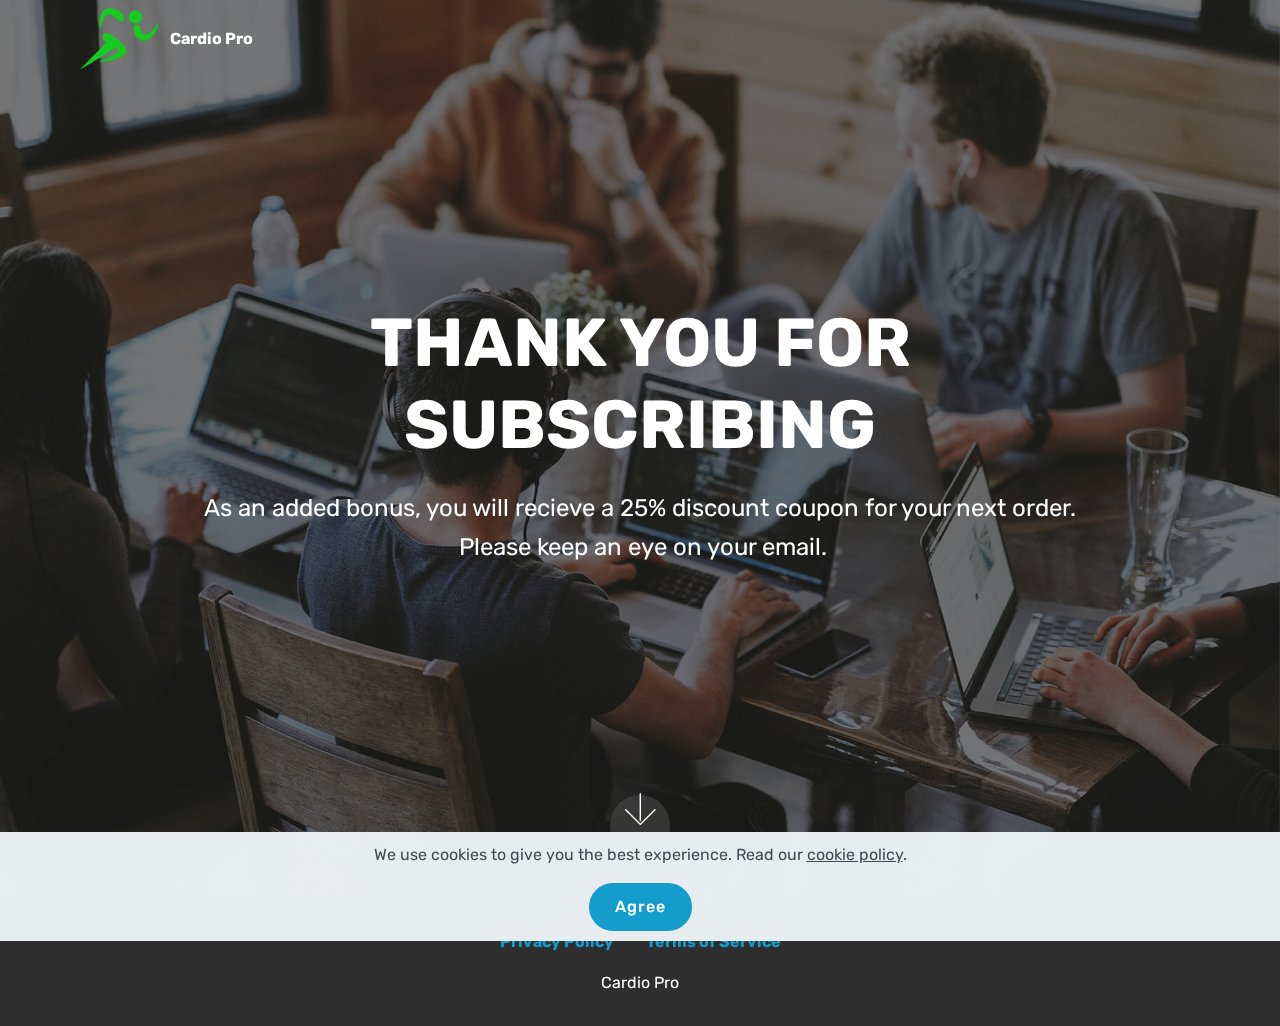
<file: thankyou.html>
<!DOCTYPE html>
<html  >
<head>
  <!-- Site made with Mobirise Website Builder v4.12.4, https://mobirise.com -->
  <meta charset="UTF-8">
  <meta http-equiv="X-UA-Compatible" content="IE=edge">
  <meta name="generator" content="Mobirise v4.12.4, mobirise.com">
  <meta name="viewport" content="width=device-width, initial-scale=1, minimum-scale=1">
  <link rel="shortcut icon" href="assets/images/mbr.png" type="image/x-icon">
  <meta name="description" content="Thank You">
  
  
  <title>Thank You</title>
  <link rel="stylesheet" href="assets/web/assets/mobirise-icons/mobirise-icons.css">
  <link rel="stylesheet" href="assets/bootstrap/css/bootstrap.min.css">
  <link rel="stylesheet" href="assets/bootstrap/css/bootstrap-grid.min.css">
  <link rel="stylesheet" href="assets/bootstrap/css/bootstrap-reboot.min.css">
  <link rel="stylesheet" href="assets/web/assets/gdpr-plugin/gdpr-styles.css">
  <link rel="stylesheet" href="assets/tether/tether.min.css">
  <link rel="stylesheet" href="assets/dropdown/css/style.css">
  <link rel="stylesheet" href="assets/socicon/css/styles.css">
  <link rel="stylesheet" href="assets/theme/css/style.css">
  <link rel="preload" as="style" href="assets/mobirise/css/mbr-additional.css"><link rel="stylesheet" href="assets/mobirise/css/mbr-additional.css" type="text/css">
  
  
  
</head>
<body>
  <section class="cid-s7zE0fFYbL mbr-fullscreen mbr-parallax-background" id="header2-i">

    

    <div class="mbr-overlay" style="opacity: 0.5; background-color: rgb(35, 35, 35);"></div>

    <div class="container align-center">
        <div class="row justify-content-md-center">
            <div class="mbr-white col-md-10">
                <h1 class="mbr-section-title mbr-bold pb-3 mbr-fonts-style display-1">
                    THANK YOU FOR SUBSCRIBING</h1>
                
                <p class="mbr-text pb-3 mbr-fonts-style display-5">
                    As an added bonus, you will recieve a 25% discount coupon for your next order. &nbsp;Please keep an eye on your email.</p>
                
            </div>
        </div>
    </div>
    <div class="mbr-arrow hidden-sm-down" aria-hidden="true">
        <a href="#next">
            <i class="mbri-down mbr-iconfont"></i>
        </a>
    </div>
</section>

<section class="engine"><a href="https://mobirise.info/y">free html site templates</a></section><section class="menu cid-s7zmcyveAb" once="menu" id="menu1-g">

    

    <nav class="navbar navbar-expand beta-menu navbar-dropdown align-items-center navbar-fixed-top navbar-toggleable-sm bg-color transparent">
        <button class="navbar-toggler navbar-toggler-right" type="button" data-toggle="collapse" data-target="#navbarSupportedContent" aria-controls="navbarSupportedContent" aria-expanded="false" aria-label="Toggle navigation">
            <div class="hamburger">
                <span></span>
                <span></span>
                <span></span>
                <span></span>
            </div>
        </button>
        <div class="menu-logo">
            <div class="navbar-brand">
                <span class="navbar-logo">
                    <a href="index.html">
                         <img src="assets/images/mbr.png" alt="Mobirise" title="" style="height: 3.8rem;">
                    </a>
                </span>
                <span class="navbar-caption-wrap"><a class="navbar-caption text-white display-4" href="index.html">
                        Cardio Pro</a></span>
            </div>
        </div>
        <div class="collapse navbar-collapse" id="navbarSupportedContent">
            
            
        </div>
    </nav>
</section>

<section once="footers" class="cid-s7zmz4a31J" id="footer7-h">

    

    

    <div class="container">
        <div class="media-container-row align-center mbr-white">
            <div class="row row-links">
                <ul class="foot-menu">
                    
                    
                    
                    
                    
                <li class="foot-menu-item mbr-fonts-style display-7"><a href="privacy.html"><strong>Privacy Policy</strong></a></li><li class="foot-menu-item mbr-fonts-style display-7"><a href="terms.html"><strong>Terms of Service</strong></a></li></ul>
            </div>
            
            <div class="row row-copirayt">
                <p class="mbr-text mb-0 mbr-fonts-style mbr-white align-center display-7">Cardio Pro</p>
            </div>
        </div>
    </div>
</section>


  <script src="assets/web/assets/jquery/jquery.min.js"></script>
  <script src="assets/popper/popper.min.js"></script>
  <script src="assets/bootstrap/js/bootstrap.min.js"></script>
  <script src="assets/tether/tether.min.js"></script>
  <script src="assets/web/assets/cookies-alert-plugin/cookies-alert-core.js"></script>
  <script src="assets/web/assets/cookies-alert-plugin/cookies-alert-script.js"></script>
  <script src="assets/smoothscroll/smooth-scroll.js"></script>
  <script src="assets/parallax/jarallax.min.js"></script>
  <script src="assets/dropdown/js/nav-dropdown.js"></script>
  <script src="assets/dropdown/js/navbar-dropdown.js"></script>
  <script src="assets/touchswipe/jquery.touch-swipe.min.js"></script>
  <script src="assets/theme/js/script.js"></script>
  
  
<input name="cookieData" type="hidden" data-cookie-customDialogSelector='null' data-cookie-colorText='#424a4d' data-cookie-colorBg='rgba(234, 239, 241, 0.99)' data-cookie-textButton='Agree' data-cookie-colorButton='' data-cookie-colorLink='#424a4d' data-cookie-underlineLink='true' data-cookie-text="We use cookies to give you the best experience. Read our <a href='privacy.html'>cookie policy</a>.">
  </body>
</html>
</file>
<file: assets/web/assets/mobirise-icons/mobirise-icons.css>
@font-face {
  font-family: 'MobiriseIcons';
  src:  url('mobirise-icons.eot?spat4u');
  src:  url('mobirise-icons.eot?spat4u#iefix') format('embedded-opentype'),
    url('mobirise-icons.ttf?spat4u') format('truetype'),
    url('mobirise-icons.woff?spat4u') format('woff'),
    url('mobirise-icons.svg?spat4u#MobiriseIcons') format('svg');
  font-weight: normal;
  font-style: normal;
  font-display: swap;
}

[class^="mbri-"], [class*=" mbri-"] {
  /* use !important to prevent issues with browser extensions that change fonts */
  font-family: MobiriseIcons !important;
  speak: none;
  font-style: normal;
  font-weight: normal;
  font-variant: normal;
  text-transform: none;
  line-height: 1;

  /* Better Font Rendering =========== */
  -webkit-font-smoothing: antialiased;
  -moz-osx-font-smoothing: grayscale;
}

.mbri-add-submenu:before {
  content: "\e900";
}
.mbri-alert:before {
  content: "\e901";
}
.mbri-align-center:before {
  content: "\e902";
}
.mbri-align-justify:before {
  content: "\e903";
}
.mbri-align-left:before {
  content: "\e904";
}
.mbri-align-right:before {
  content: "\e905";
}
.mbri-android:before {
  content: "\e906";
}
.mbri-apple:before {
  content: "\e907";
}
.mbri-arrow-down:before {
  content: "\e908";
}
.mbri-arrow-next:before {
  content: "\e909";
}
.mbri-arrow-prev:before {
  content: "\e90a";
}
.mbri-arrow-up:before {
  content: "\e90b";
}
.mbri-bold:before {
  content: "\e90c";
}
.mbri-bookmark:before {
  content: "\e90d";
}
.mbri-bootstrap:before {
  content: "\e90e";
}
.mbri-briefcase:before {
  content: "\e90f";
}
.mbri-browse:before {
  content: "\e910";
}
.mbri-bulleted-list:before {
  content: "\e911";
}
.mbri-calendar:before {
  content: "\e912";
}
.mbri-camera:before {
  content: "\e913";
}
.mbri-cart-add:before {
  content: "\e914";
}
.mbri-cart-full:before {
  content: "\e915";
}
.mbri-cash:before {
  content: "\e916";
}
.mbri-change-style:before {
  content: "\e917";
}
.mbri-chat:before {
  content: "\e918";
}
.mbri-clock:before {
  content: "\e919";
}
.mbri-close:before {
  content: "\e91a";
}
.mbri-cloud:before {
  content: "\e91b";
}
.mbri-code:before {
  content: "\e91c";
}
.mbri-contact-form:before {
  content: "\e91d";
}
.mbri-credit-card:before {
  content: "\e91e";
}
.mbri-cursor-click:before {
  content: "\e91f";
}
.mbri-cust-feedback:before {
  content: "\e920";
}
.mbri-database:before {
  content: "\e921";
}
.mbri-delivery:before {
  content: "\e922";
}
.mbri-desktop:before {
  content: "\e923";
}
.mbri-devices:before {
  content: "\e924";
}
.mbri-down:before {
  content: "\e925";
}
.mbri-download:before {
  content: "\e989";
}
.mbri-drag-n-drop:before {
  content: "\e927";
}
.mbri-drag-n-drop2:before {
  content: "\e928";
}
.mbri-edit:before {
  content: "\e929";
}
.mbri-edit2:before {
  content: "\e92a";
}
.mbri-error:before {
  content: "\e92b";
}
.mbri-extension:before {
  content: "\e92c";
}
.mbri-features:before {
  content: "\e92d";
}
.mbri-file:before {
  content: "\e92e";
}
.mbri-flag:before {
  content: "\e92f";
}
.mbri-folder:before {
  content: "\e930";
}
.mbri-gift:before {
  content: "\e931";
}
.mbri-github:before {
  content: "\e932";
}
.mbri-globe:before {
  content: "\e933";
}
.mbri-globe-2:before {
  content: "\e934";
}
.mbri-growing-chart:before {
  content: "\e935";
}
.mbri-hearth:before {
  content: "\e936";
}
.mbri-help:before {
  content: "\e937";
}
.mbri-home:before {
  content: "\e938";
}
.mbri-hot-cup:before {
  content: "\e939";
}
.mbri-idea:before {
  content: "\e93a";
}
.mbri-image-gallery:before {
  content: "\e93b";
}
.mbri-image-slider:before {
  content: "\e93c";
}
.mbri-info:before {
  content: "\e93d";
}
.mbri-italic:before {
  content: "\e93e";
}
.mbri-key:before {
  content: "\e93f";
}
.mbri-laptop:before {
  content: "\e940";
}
.mbri-layers:before {
  content: "\e941";
}
.mbri-left-right:before {
  content: "\e942";
}
.mbri-left:before {
  content: "\e943";
}
.mbri-letter:before {
  content: "\e944";
}
.mbri-like:before {
  content: "\e945";
}
.mbri-link:before {
  content: "\e946";
}
.mbri-lock:before {
  content: "\e947";
}
.mbri-login:before {
  content: "\e948";
}
.mbri-logout:before {
  content: "\e949";
}
.mbri-magic-stick:before {
  content: "\e94a";
}
.mbri-map-pin:before {
  content: "\e94b";
}
.mbri-menu:before {
  content: "\e94c";
}
.mbri-mobile:before {
  content: "\e94d";
}
.mbri-mobile2:before {
  content: "\e94e";
}
.mbri-mobirise:before {
  content: "\e94f";
}
.mbri-more-horizontal:before {
  content: "\e950";
}
.mbri-more-vertical:before {
  content: "\e951";
}
.mbri-music:before {
  content: "\e952";
}
.mbri-new-file:before {
  content: "\e953";
}
.mbri-numbered-list:before {
  content: "\e954";
}
.mbri-opened-folder:before {
  content: "\e955";
}
.mbri-pages:before {
  content: "\e956";
}
.mbri-paper-plane:before {
  content: "\e957";
}
.mbri-paperclip:before {
  content: "\e958";
}
.mbri-photo:before {
  content: "\e959";
}
.mbri-photos:before {
  content: "\e95a";
}
.mbri-pin:before {
  content: "\e95b";
}
.mbri-play:before {
  content: "\e95c";
}
.mbri-plus:before {
  content: "\e95d";
}
.mbri-preview:before {
  content: "\e95e";
}
.mbri-print:before {
  content: "\e95f";
}
.mbri-protect:before {
  content: "\e960";
}
.mbri-question:before {
  content: "\e961";
}
.mbri-quote-left:before {
  content: "\e962";
}
.mbri-quote-right:before {
  content: "\e963";
}
.mbri-refresh:before {
  content: "\e964";
}
.mbri-responsive:before {
  content: "\e965";
}
.mbri-right:before {
  content: "\e966";
}
.mbri-rocket:before {
  content: "\e967";
}
.mbri-sad-face:before {
  content: "\e968";
}
.mbri-sale:before {
  content: "\e969";
}
.mbri-save:before {
  content: "\e96a";
}
.mbri-search:before {
  content: "\e96b";
}
.mbri-setting:before {
  content: "\e96c";
}
.mbri-setting2:before {
  content: "\e96d";
}
.mbri-setting3:before {
  content: "\e96e";
}
.mbri-share:before {
  content: "\e96f";
}
.mbri-shopping-bag:before {
  content: "\e970";
}
.mbri-shopping-basket:before {
  content: "\e971";
}
.mbri-shopping-cart:before {
  content: "\e972";
}
.mbri-sites:before {
  content: "\e973";
}
.mbri-smile-face:before {
  content: "\e974";
}
.mbri-speed:before {
  content: "\e975";
}
.mbri-star:before {
  content: "\e976";
}
.mbri-success:before {
  content: "\e977";
}
.mbri-sun:before {
  content: "\e978";
}
.mbri-sun2:before {
  content: "\e979";
}
.mbri-tablet:before {
  content: "\e97a";
}
.mbri-tablet-vertical:before {
  content: "\e97b";
}
.mbri-target:before {
  content: "\e97c";
}
.mbri-timer:before {
  content: "\e97d";
}
.mbri-to-ftp:before {
  content: "\e97e";
}
.mbri-to-local-drive:before {
  content: "\e97f";
}
.mbri-touch-swipe:before {
  content: "\e980";
}
.mbri-touch:before {
  content: "\e981";
}
.mbri-trash:before {
  content: "\e982";
}
.mbri-underline:before {
  content: "\e983";
}
.mbri-unlink:before {
  content: "\e984";
}
.mbri-unlock:before {
  content: "\e985";
}
.mbri-up-down:before {
  content: "\e986";
}
.mbri-up:before {
  content: "\e987";
}
.mbri-update:before {
  content: "\e988";
}
.mbri-upload:before {
 content: "\e926"; 
}
.mbri-user:before {
  content: "\e98a";
}
.mbri-user2:before {
  content: "\e98b";
}
.mbri-users:before {
  content: "\e98c";
}
.mbri-video:before {
  content: "\e98d";
}
.mbri-video-play:before {
  content: "\e98e";
}
.mbri-watch:before {
  content: "\e98f";
}
.mbri-website-theme:before {
  content: "\e990";
}
.mbri-wifi:before {
  content: "\e991";
}
.mbri-windows:before {
  content: "\e992";
}
.mbri-zoom-out:before {
  content: "\e993";
}
.mbri-redo:before {
  content: "\e994";
}
.mbri-undo:before {
  content: "\e995";
}
</file>
<file: assets/web/assets/gdpr-plugin/gdpr-styles.css>
.gdpr-block {
    padding: 10px;
    font-size: 14px;
    display: block;
    width: 100%;
    text-align: center;
}
.gdpr-block.covert {
	display: none;
}
.textGDPR {
    position: relative;
}
.gdpr-block label span.textGDPR input[name='gdpr']{
    width: 15px;
    height: 15px;
    margin: 0;
    position: absolute;
    top: 2px;
    left: -20px;
}
.gdpr-block label {
    color: #a7a7a7;
    vertical-align: middle;
    user-select: none;
    margin-bottom: 0;
}
</file>
<file: assets/socicon/css/styles.css>
@charset "UTF-8";

@font-face {
  font-family: 'Socicon';
  src:  url('../fonts/socicon.eot');
  src:  url('../fonts/socicon.eot?#iefix') format('embedded-opentype'),
    url('../fonts/socicon.woff2') format('woff2'),
    url('../fonts/socicon.ttf') format('truetype'),
    url('../fonts/socicon.woff') format('woff'),
    url('../fonts/socicon.svg#socicon') format('svg');
  font-weight: normal;
  font-style: normal;
}

[data-icon]:before {
  font-family: "socicon" !important;
  content: attr(data-icon);
  font-style: normal !important;
  font-weight: normal !important;
  font-variant: normal !important;
  text-transform: none !important;
  speak: none;
  line-height: 1;
  -webkit-font-smoothing: antialiased;
  -moz-osx-font-smoothing: grayscale;
}

[class^="socicon-"], [class*=" socicon-"] {
  /* use !important to prevent issues with browser extensions that change fonts */
  font-family: 'Socicon' !important;
  speak: none;
  font-style: normal;
  font-weight: normal;
  font-variant: normal;
  text-transform: none;
  line-height: 1;

  /* Better Font Rendering =========== */
  -webkit-font-smoothing: antialiased;
  -moz-osx-font-smoothing: grayscale;
}

.socicon-eitaa:before {
  content: "\e97c";
}
.socicon-soroush:before {
  content: "\e97d";
}
.socicon-bale:before {
  content: "\e97e";
}
.socicon-zazzle:before {
  content: "\e97b";
}
.socicon-society6:before {
  content: "\e97a";
}
.socicon-redbubble:before {
  content: "\e979";
}
.socicon-avvo:before {
  content: "\e978";
}
.socicon-stitcher:before {
  content: "\e977";
}
.socicon-googlehangouts:before {
  content: "\e974";
}
.socicon-dlive:before {
  content: "\e975";
}
.socicon-vsco:before {
  content: "\e976";
}
.socicon-flipboard:before {
  content: "\e973";
}
.socicon-ubuntu:before {
  content: "\e958";
}
.socicon-artstation:before {
  content: "\e959";
}
.socicon-invision:before {
  content: "\e95a";
}
.socicon-torial:before {
  content: "\e95b";
}
.socicon-collectorz:before {
  content: "\e95c";
}
.socicon-seenthis:before {
  content: "\e95d";
}
.socicon-googleplaymusic:before {
  content: "\e95e";
}
.socicon-debian:before {
  content: "\e95f";
}
.socicon-filmfreeway:before {
  content: "\e960";
}
.socicon-gnome:before {
  content: "\e961";
}
.socicon-itchio:before {
  content: "\e962";
}
.socicon-jamendo:before {
  content: "\e963";
}
.socicon-mix:before {
  content: "\e964";
}
.socicon-sharepoint:before {
  content: "\e965";
}
.socicon-tinder:before {
  content: "\e966";
}
.socicon-windguru:before {
  content: "\e967";
}
.socicon-cdbaby:before {
  content: "\e968";
}
.socicon-elementaryos:before {
  content: "\e969";
}
.socicon-stage32:before {
  content: "\e96a";
}
.socicon-tiktok:before {
  content: "\e96b";
}
.socicon-gitter:before {
  content: "\e96c";
}
.socicon-letterboxd:before {
  content: "\e96d";
}
.socicon-threema:before {
  content: "\e96e";
}
.socicon-splice:before {
  content: "\e96f";
}
.socicon-metapop:before {
  content: "\e970";
}
.socicon-naver:before {
  content: "\e971";
}
.socicon-remote:before {
  content: "\e972";
}
.socicon-internet:before {
  content: "\e957";
}
.socicon-moddb:before {
  content: "\e94b";
}
.socicon-indiedb:before {
  content: "\e94c";
}
.socicon-traxsource:before {
  content: "\e94d";
}
.socicon-gamefor:before {
  content: "\e94e";
}
.socicon-pixiv:before {
  content: "\e94f";
}
.socicon-myanimelist:before {
  content: "\e950";
}
.socicon-blackberry:before {
  content: "\e951";
}
.socicon-wickr:before {
  content: "\e952";
}
.socicon-spip:before {
  content: "\e953";
}
.socicon-napster:before {
  content: "\e954";
}
.socicon-beatport:before {
  content: "\e955";
}
.socicon-hackerone:before {
  content: "\e956";
}
.socicon-hackernews:before {
  content: "\e946";
}
.socicon-smashwords:before {
  content: "\e947";
}
.socicon-kobo:before {
  content: "\e948";
}
.socicon-bookbub:before {
  content: "\e949";
}
.socicon-mailru:before {
  content: "\e94a";
}
.socicon-gitlab:before {
  content: "\e945";
}
.socicon-instructables:before {
  content: "\e944";
}
.socicon-portfolio:before {
  content: "\e943";
}
.socicon-codered:before {
  content: "\e940";
}
.socicon-origin:before {
  content: "\e941";
}
.socicon-nextdoor:before {
  content: "\e942";
}
.socicon-udemy:before {
  content: "\e93f";
}
.socicon-livemaster:before {
  content: "\e93e";
}
.socicon-crunchbase:before {
  content: "\e93b";
}
.socicon-homefy:before {
  content: "\e93c";
}
.socicon-calendly:before {
  content: "\e93d";
}
.socicon-realtor:before {
  content: "\e90f";
}
.socicon-tidal:before {
  content: "\e910";
}
.socicon-qobuz:before {
  content: "\e911";
}
.socicon-natgeo:before {
  content: "\e912";
}
.socicon-mastodon:before {
  content: "\e913";
}
.socicon-unsplash:before {
  content: "\e914";
}
.socicon-homeadvisor:before {
  content: "\e915";
}
.socicon-angieslist:before {
  content: "\e916";
}
.socicon-codepen:before {
  content: "\e917";
}
.socicon-slack:before {
  content: "\e918";
}
.socicon-openaigym:before {
  content: "\e919";
}
.socicon-logmein:before {
  content: "\e91a";
}
.socicon-fiverr:before {
  content: "\e91b";
}
.socicon-gotomeeting:before {
  content: "\e91c";
}
.socicon-aliexpress:before {
  content: "\e91d";
}
.socicon-guru:before {
  content: "\e91e";
}
.socicon-appstore:before {
  content: "\e91f";
}
.socicon-homes:before {
  content: "\e920";
}
.socicon-zoom:before {
  content: "\e921";
}
.socicon-alibaba:before {
  content: "\e922";
}
.socicon-craigslist:before {
  content: "\e923";
}
.socicon-wix:before {
  content: "\e924";
}
.socicon-redfin:before {
  content: "\e925";
}
.socicon-googlecalendar:before {
  content: "\e926";
}
.socicon-shopify:before {
  content: "\e927";
}
.socicon-freelancer:before {
  content: "\e928";
}
.socicon-seedrs:before {
  content: "\e929";
}
.socicon-bing:before {
  content: "\e92a";
}
.socicon-doodle:before {
  content: "\e92b";
}
.socicon-bonanza:before {
  content: "\e92c";
}
.socicon-squarespace:before {
  content: "\e92d";
}
.socicon-toptal:before {
  content: "\e92e";
}
.socicon-gust:before {
  content: "\e92f";
}
.socicon-ask:before {
  content: "\e930";
}
.socicon-trulia:before {
  content: "\e931";
}
.socicon-loomly:before {
  content: "\e932";
}
.socicon-ghost:before {
  content: "\e933";
}
.socicon-upwork:before {
  content: "\e934";
}
.socicon-fundable:before {
  content: "\e935";
}
.socicon-booking:before {
  content: "\e936";
}
.socicon-googlemaps:before {
  content: "\e937";
}
.socicon-zillow:before {
  content: "\e938";
}
.socicon-niconico:before {
  content: "\e939";
}
.socicon-toneden:before {
  content: "\e93a";
}
.socicon-augment:before {
  content: "\e908";
}
.socicon-bitbucket:before {
  content: "\e909";
}
.socicon-fyuse:before {
  content: "\e90a";
}
.socicon-yt-gaming:before {
  content: "\e90b";
}
.socicon-sketchfab:before {
  content: "\e90c";
}
.socicon-mobcrush:before {
  content: "\e90d";
}
.socicon-microsoft:before {
  content: "\e90e";
}
.socicon-pandora:before {
  content: "\e907";
}
.socicon-messenger:before {
  content: "\e906";
}
.socicon-gamewisp:before {
  content: "\e905";
}
.socicon-bloglovin:before {
  content: "\e904";
}
.socicon-tunein:before {
  content: "\e903";
}
.socicon-gamejolt:before {
  content: "\e901";
}
.socicon-trello:before {
  content: "\e902";
}
.socicon-spreadshirt:before {
  content: "\e900";
}
.socicon-500px:before {
  content: "\e000";
}
.socicon-8tracks:before {
  content: "\e001";
}
.socicon-airbnb:before {
  content: "\e002";
}
.socicon-alliance:before {
  content: "\e003";
}
.socicon-amazon:before {
  content: "\e004";
}
.socicon-amplement:before {
  content: "\e005";
}
.socicon-android:before {
  content: "\e006";
}
.socicon-angellist:before {
  content: "\e007";
}
.socicon-apple:before {
  content: "\e008";
}
.socicon-appnet:before {
  content: "\e009";
}
.socicon-baidu:before {
  content: "\e00a";
}
.socicon-bandcamp:before {
  content: "\e00b";
}
.socicon-battlenet:before {
  content: "\e00c";
}
.socicon-mixer:before {
  content: "\e00d";
}
.socicon-bebee:before {
  content: "\e00e";
}
.socicon-bebo:before {
  content: "\e00f";
}
.socicon-behance:before {
  content: "\e010";
}
.socicon-blizzard:before {
  content: "\e011";
}
.socicon-blogger:before {
  content: "\e012";
}
.socicon-buffer:before {
  content: "\e013";
}
.socicon-chrome:before {
  content: "\e014";
}
.socicon-coderwall:before {
  content: "\e015";
}
.socicon-curse:before {
  content: "\e016";
}
.socicon-dailymotion:before {
  content: "\e017";
}
.socicon-deezer:before {
  content: "\e018";
}
.socicon-delicious:before {
  content: "\e019";
}
.socicon-deviantart:before {
  content: "\e01a";
}
.socicon-diablo:before {
  content: "\e01b";
}
.socicon-digg:before {
  content: "\e01c";
}
.socicon-discord:before {
  content: "\e01d";
}
.socicon-disqus:before {
  content: "\e01e";
}
.socicon-douban:before {
  content: "\e01f";
}
.socicon-draugiem:before {
  content: "\e020";
}
.socicon-dribbble:before {
  content: "\e021";
}
.socicon-drupal:before {
  content: "\e022";
}
.socicon-ebay:before {
  content: "\e023";
}
.socicon-ello:before {
  content: "\e024";
}
.socicon-endomodo:before {
  content: "\e025";
}
.socicon-envato:before {
  content: "\e026";
}
.socicon-etsy:before {
  content: "\e027";
}
.socicon-facebook:before {
  content: "\e028";
}
.socicon-feedburner:before {
  content: "\e029";
}
.socicon-filmweb:before {
  content: "\e02a";
}
.socicon-firefox:before {
  content: "\e02b";
}
.socicon-flattr:before {
  content: "\e02c";
}
.socicon-flickr:before {
  content: "\e02d";
}
.socicon-formulr:before {
  content: "\e02e";
}
.socicon-forrst:before {
  content: "\e02f";
}
.socicon-foursquare:before {
  content: "\e030";
}
.socicon-friendfeed:before {
  content: "\e031";
}
.socicon-github:before {
  content: "\e032";
}
.socicon-goodreads:before {
  content: "\e033";
}
.socicon-google:before {
  content: "\e034";
}
.socicon-googlescholar:before {
  content: "\e035";
}
.socicon-googlegroups:before {
  content: "\e036";
}
.socicon-googlephotos:before {
  content: "\e037";
}
.socicon-googleplus:before {
  content: "\e038";
}
.socicon-grooveshark:before {
  content: "\e039";
}
.socicon-hackerrank:before {
  content: "\e03a";
}
.socicon-hearthstone:before {
  content: "\e03b";
}
.socicon-hellocoton:before {
  content: "\e03c";
}
.socicon-heroes:before {
  content: "\e03d";
}
.socicon-smashcast:before {
  content: "\e03e";
}
.socicon-horde:before {
  content: "\e03f";
}
.socicon-houzz:before {
  content: "\e040";
}
.socicon-icq:before {
  content: "\e041";
}
.socicon-identica:before {
  content: "\e042";
}
.socicon-imdb:before {
  content: "\e043";
}
.socicon-instagram:before {
  content: "\e044";
}
.socicon-issuu:before {
  content: "\e045";
}
.socicon-istock:before {
  content: "\e046";
}
.socicon-itunes:before {
  content: "\e047";
}
.socicon-keybase:before {
  content: "\e048";
}
.socicon-lanyrd:before {
  content: "\e049";
}
.socicon-lastfm:before {
  content: "\e04a";
}
.socicon-line:before {
  content: "\e04b";
}
.socicon-linkedin:before {
  content: "\e04c";
}
.socicon-livejournal:before {
  content: "\e04d";
}
.socicon-lyft:before {
  content: "\e04e";
}
.socicon-macos:before {
  content: "\e04f";
}
.socicon-mail:before {
  content: "\e050";
}
.socicon-medium:before {
  content: "\e051";
}
.socicon-meetup:before {
  content: "\e052";
}
.socicon-mixcloud:before {
  content: "\e053";
}
.socicon-modelmayhem:before {
  content: "\e054";
}
.socicon-mumble:before {
  content: "\e055";
}
.socicon-myspace:before {
  content: "\e056";
}
.socicon-newsvine:before {
  content: "\e057";
}
.socicon-nintendo:before {
  content: "\e058";
}
.socicon-npm:before {
  content: "\e059";
}
.socicon-odnoklassniki:before {
  content: "\e05a";
}
.socicon-openid:before {
  content: "\e05b";
}
.socicon-opera:before {
  content: "\e05c";
}
.socicon-outlook:before {
  content: "\e05d";
}
.socicon-overwatch:before {
  content: "\e05e";
}
.socicon-patreon:before {
  content: "\e05f";
}
.socicon-paypal:before {
  content: "\e060";
}
.socicon-periscope:before {
  content: "\e061";
}
.socicon-persona:before {
  content: "\e062";
}
.socicon-pinterest:before {
  content: "\e063";
}
.socicon-play:before {
  content: "\e064";
}
.socicon-player:before {
  content: "\e065";
}
.socicon-playstation:before {
  content: "\e066";
}
.socicon-pocket:before {
  content: "\e067";
}
.socicon-qq:before {
  content: "\e068";
}
.socicon-quora:before {
  content: "\e069";
}
.socicon-raidcall:before {
  content: "\e06a";
}
.socicon-ravelry:before {
  content: "\e06b";
}
.socicon-reddit:before {
  content: "\e06c";
}
.socicon-renren:before {
  content: "\e06d";
}
.socicon-researchgate:before {
  content: "\e06e";
}
.socicon-residentadvisor:before {
  content: "\e06f";
}
.socicon-reverbnation:before {
  content: "\e070";
}
.socicon-rss:before {
  content: "\e071";
}
.socicon-sharethis:before {
  content: "\e072";
}
.socicon-skype:before {
  content: "\e073";
}
.socicon-slideshare:before {
  content: "\e074";
}
.socicon-smugmug:before {
  content: "\e075";
}
.socicon-snapchat:before {
  content: "\e076";
}
.socicon-songkick:before {
  content: "\e077";
}
.socicon-soundcloud:before {
  content: "\e078";
}
.socicon-spotify:before {
  content: "\e079";
}
.socicon-stackexchange:before {
  content: "\e07a";
}
.socicon-stackoverflow:before {
  content: "\e07b";
}
.socicon-starcraft:before {
  content: "\e07c";
}
.socicon-stayfriends:before {
  content: "\e07d";
}
.socicon-steam:before {
  content: "\e07e";
}
.socicon-storehouse:before {
  content: "\e07f";
}
.socicon-strava:before {
  content: "\e080";
}
.socicon-streamjar:before {
  content: "\e081";
}
.socicon-stumbleupon:before {
  content: "\e082";
}
.socicon-swarm:before {
  content: "\e083";
}
.socicon-teamspeak:before {
  content: "\e084";
}
.socicon-teamviewer:before {
  content: "\e085";
}
.socicon-technorati:before {
  content: "\e086";
}
.socicon-telegram:before {
  content: "\e087";
}
.socicon-tripadvisor:before {
  content: "\e088";
}
.socicon-tripit:before {
  content: "\e089";
}
.socicon-triplej:before {
  content: "\e08a";
}
.socicon-tumblr:before {
  content: "\e08b";
}
.socicon-twitch:before {
  content: "\e08c";
}
.socicon-twitter:before {
  content: "\e08d";
}
.socicon-uber:before {
  content: "\e08e";
}
.socicon-ventrilo:before {
  content: "\e08f";
}
.socicon-viadeo:before {
  content: "\e090";
}
.socicon-viber:before {
  content: "\e091";
}
.socicon-viewbug:before {
  content: "\e092";
}
.socicon-vimeo:before {
  content: "\e093";
}
.socicon-vine:before {
  content: "\e094";
}
.socicon-vkontakte:before {
  content: "\e095";
}
.socicon-warcraft:before {
  content: "\e096";
}
.socicon-wechat:before {
  content: "\e097";
}
.socicon-weibo:before {
  content: "\e098";
}
.socicon-whatsapp:before {
  content: "\e099";
}
.socicon-wikipedia:before {
  content: "\e09a";
}
.socicon-windows:before {
  content: "\e09b";
}
.socicon-wordpress:before {
  content: "\e09c";
}
.socicon-wykop:before {
  content: "\e09d";
}
.socicon-xbox:before {
  content: "\e09e";
}
.socicon-xing:before {
  content: "\e09f";
}
.socicon-yahoo:before {
  content: "\e0a0";
}
.socicon-yammer:before {
  content: "\e0a1";
}
.socicon-yandex:before {
  content: "\e0a2";
}
.socicon-yelp:before {
  content: "\e0a3";
}
.socicon-younow:before {
  content: "\e0a4";
}
.socicon-youtube:before {
  content: "\e0a5";
}
.socicon-zapier:before {
  content: "\e0a6";
}
.socicon-zerply:before {
  content: "\e0a7";
}
.socicon-zomato:before {
  content: "\e0a8";
}
.socicon-zynga:before {
  content: "\e0a9";
}
</file>
<file: assets/dropdown/css/style.css>
.navbar-dropdown {
  left: 0;
  padding: 0;
  position: absolute;
  right: 0;
  top: 0;
  transition: all 0.45s ease;
  z-index: 1030;
  background: #282828; }
  .navbar-dropdown .navbar-logo {
    margin-right: 0.8rem;
    transition: margin 0.3s ease-in-out;
    vertical-align: middle; }
    .navbar-dropdown .navbar-logo img {
      height: 3.125rem;
      transition: all 0.3s ease-in-out; }
    .navbar-dropdown .navbar-logo.mbr-iconfont {
      font-size: 3.125rem;
      line-height: 3.125rem; }
  .navbar-dropdown .navbar-caption {
    font-weight: 700;
    white-space: normal;
    vertical-align: -4px;
    line-height: 3.125rem !important; }
    .navbar-dropdown .navbar-caption, .navbar-dropdown .navbar-caption:hover {
      color: inherit;
      text-decoration: none; }
  .navbar-dropdown .mbr-iconfont + .navbar-caption {
    vertical-align: -1px; }
  .navbar-dropdown.navbar-fixed-top {
    position: fixed; }
  .navbar-dropdown .navbar-brand span {
    vertical-align: -4px; }
  .navbar-dropdown.bg-color.transparent {
    background: none; }
  .navbar-dropdown.navbar-short .navbar-brand {
    padding: 0.625rem 0; }
    .navbar-dropdown.navbar-short .navbar-brand span {
      vertical-align: -1px; }
  .navbar-dropdown.navbar-short .navbar-caption {
    line-height: 2.375rem !important;
    vertical-align: -2px; }
  .navbar-dropdown.navbar-short .navbar-logo {
    margin-right: 0.5rem; }
    .navbar-dropdown.navbar-short .navbar-logo img {
      height: 2.375rem; }
    .navbar-dropdown.navbar-short .navbar-logo.mbr-iconfont {
      font-size: 2.375rem;
      line-height: 2.375rem; }
  .navbar-dropdown.navbar-short .mbr-table-cell {
    height: 3.625rem; }
  .navbar-dropdown .navbar-close {
    left: 0.6875rem;
    position: fixed;
    top: 0.75rem;
    z-index: 1000; }
  .navbar-dropdown .hamburger-icon {
    content: "";
    display: inline-block;
    vertical-align: middle;
    width: 16px;
    -webkit-box-shadow: 0 -6px 0 1px #282828,0 0 0 1px #282828,0 6px 0 1px #282828;
    -moz-box-shadow: 0 -6px 0 1px #282828,0 0 0 1px #282828,0 6px 0 1px #282828;
    box-shadow: 0 -6px 0 1px #282828,0 0 0 1px #282828,0 6px 0 1px #282828; }

.dropdown-menu .dropdown-toggle[data-toggle="dropdown-submenu"]::after {
  border-bottom: 0.35em solid transparent;
  border-left: 0.35em solid;
  border-right: 0;
  border-top: 0.35em solid transparent;
  margin-left: 0.3rem; }

.dropdown-menu .dropdown-item:focus {
  outline: 0; }

.nav-dropdown {
  font-size: 0.75rem;
  font-weight: 500;
  height: auto !important; }
  .nav-dropdown .nav-btn {
    padding-left: 1rem; }
  .nav-dropdown .link {
    margin: .667em 1.667em;
    font-weight: 500;
    padding: 0;
    transition: color .2s ease-in-out; }
    .nav-dropdown .link.dropdown-toggle {
      margin-right: 2.583em; }
      .nav-dropdown .link.dropdown-toggle::after {
        margin-left: .25rem;
        border-top: 0.35em solid;
        border-right: 0.35em solid transparent;
        border-left: 0.35em solid transparent;
        border-bottom: 0; }
      .nav-dropdown .link.dropdown-toggle[aria-expanded="true"] {
        margin: 0;
        padding: 0.667em 3.263em  0.667em 1.667em; }
  .nav-dropdown .link::after,
  .nav-dropdown .dropdown-item::after {
    color: inherit; }
  .nav-dropdown .btn {
    font-size: 0.75rem;
    font-weight: 700;
    letter-spacing: 0;
    margin-bottom: 0;
    padding-left: 1.25rem;
    padding-right: 1.25rem; }
  .nav-dropdown .dropdown-menu {
    border-radius: 0;
    border: 0;
    left: 0;
    margin: 0;
    padding-bottom: 1.25rem;
    padding-top: 1.25rem;
    position: relative; }
  .nav-dropdown .dropdown-submenu {
    margin-left: 0.125rem;
    top: 0; }
  .nav-dropdown .dropdown-item {
    font-weight: 500;
    line-height: 2;
    padding: 0.3846em 4.615em 0.3846em 1.5385em;
    position: relative;
    transition: color .2s ease-in-out, background-color .2s ease-in-out; }
    .nav-dropdown .dropdown-item::after {
      margin-top: -0.3077em;
      position: absolute;
      right: 1.1538em;
      top: 50%; }
    .nav-dropdown .dropdown-item:focus, .nav-dropdown .dropdown-item:hover {
      background: none; }

@media (max-width: 767px) {
  .nav-dropdown.navbar-toggleable-sm {
    bottom: 0;
    display: none;
    left: 0;
    overflow-x: hidden;
    position: fixed;
    top: 0;
    transform: translateX(-100%);
    -ms-transform: translateX(-100%);
    -webkit-transform: translateX(-100%);
    width: 18.75rem;
    z-index: 999; } }
.nav-dropdown.navbar-toggleable-xl {
  bottom: 0;
  display: none;
  left: 0;
  overflow-x: hidden;
  position: fixed;
  top: 0;
  transform: translateX(-100%);
  -ms-transform: translateX(-100%);
  -webkit-transform: translateX(-100%);
  width: 18.75rem;
  z-index: 999; }

.nav-dropdown-sm {
  display: block !important;
  overflow-x: hidden;
  overflow: auto;
  padding-top: 3.875rem; }
  .nav-dropdown-sm::after {
    content: "";
    display: block;
    height: 3rem;
    width: 100%; }
  .nav-dropdown-sm.collapse.in ~ .navbar-close {
    display: block !important; }
  .nav-dropdown-sm.collapsing, .nav-dropdown-sm.collapse.in {
    transform: translateX(0);
    -ms-transform: translateX(0);
    -webkit-transform: translateX(0);
    transition: all 0.25s ease-out;
    -webkit-transition: all 0.25s ease-out;
    background: #282828; }
  .nav-dropdown-sm.collapsing[aria-expanded="false"] {
    transform: translateX(-100%);
    -ms-transform: translateX(-100%);
    -webkit-transform: translateX(-100%); }
  .nav-dropdown-sm .nav-item {
    display: block;
    margin-left: 0 !important;
    padding-left: 0; }
  .nav-dropdown-sm .link,
  .nav-dropdown-sm .dropdown-item {
    border-top: 1px dotted rgba(255, 255, 255, 0.1);
    font-size: 0.8125rem;
    line-height: 1.6;
    margin: 0 !important;
    padding: 0.875rem 2.4rem 0.875rem 1.5625rem !important;
    position: relative;
    white-space: normal; }
    .nav-dropdown-sm .link:focus, .nav-dropdown-sm .link:hover,
    .nav-dropdown-sm .dropdown-item:focus,
    .nav-dropdown-sm .dropdown-item:hover {
      background: rgba(0, 0, 0, 0.2) !important;
      color: #c0a375; }
  .nav-dropdown-sm .nav-btn {
    position: relative;
    padding: 1.5625rem 1.5625rem 0 1.5625rem; }
    .nav-dropdown-sm .nav-btn::before {
      border-top: 1px dotted rgba(255, 255, 255, 0.1);
      content: "";
      left: 0;
      position: absolute;
      top: 0;
      width: 100%; }
    .nav-dropdown-sm .nav-btn + .nav-btn {
      padding-top: 0.625rem; }
      .nav-dropdown-sm .nav-btn + .nav-btn::before {
        display: none; }
  .nav-dropdown-sm .btn {
    padding: 0.625rem 0; }
  .nav-dropdown-sm .dropdown-toggle[data-toggle="dropdown-submenu"]::after {
    margin-left: .25rem;
    border-top: 0.35em solid;
    border-right: 0.35em solid transparent;
    border-left: 0.35em solid transparent;
    border-bottom: 0; }
  .nav-dropdown-sm .dropdown-toggle[data-toggle="dropdown-submenu"][aria-expanded="true"]::after {
    border-top: 0;
    border-right: 0.35em solid transparent;
    border-left: 0.35em solid transparent;
    border-bottom: 0.35em solid; }
  .nav-dropdown-sm .dropdown-menu {
    margin: 0;
    padding: 0;
    position: relative;
    top: 0;
    left: 0;
    width: 100%;
    border: 0;
    float: none;
    border-radius: 0;
    background: none; }
  .nav-dropdown-sm .dropdown-submenu {
    left: 100%;
    margin-left: 0.125rem;
    margin-top: -1.25rem;
    top: 0; }

.navbar-toggleable-sm .nav-dropdown .dropdown-menu {
  position: absolute; }

.navbar-toggleable-sm .nav-dropdown .dropdown-submenu {
  left: 100%;
  margin-left: 0.125rem;
  margin-top: -1.25rem;
  top: 0; }

.navbar-toggleable-sm.opened .nav-dropdown .dropdown-menu {
  position: relative; }

.navbar-toggleable-sm.opened .nav-dropdown .dropdown-submenu {
  left: 0;
  margin-left: 00rem;
  margin-top: 0rem;
  top: 0; }

.is-builder .nav-dropdown.collapsing {
  transition: none !important; }

/*# sourceMappingURL=style.css.map */
</file>
<file: assets/theme/css/style.css>
/*!
 * Mobirise v4 theme (https://mobirise.com/)
 * Copyright 2017 Mobirise
 */
section {
  background-color: #eeeeee;
}

.form-control:focus {
  box-shadow: none;
}

:focus {
  outline: none;
}

body {
  font-style: normal;
  line-height: 1.5;
}

section,
.container,
.container-fluid {
  position: relative;
  word-wrap: break-word;
}

a.mbr-iconfont:hover {
  text-decoration: none;
}

.article .lead p,
.article .lead ul,
.article .lead ol,
.article .lead pre,
.article .lead blockquote {
  margin-bottom: 0;
}

ul,
ol,
pre,
blockquote {
  margin-bottom: 2.3125rem;
}

pre {
  background: #f4f4f4;
  padding: 10px 24px;
  white-space: pre-wrap;
}

.inactive {
  -webkit-user-select: none;
  -moz-user-select: none;
  -ms-user-select: none;
  user-select: none;
  pointer-events: none;
  -webkit-user-drag: none;
  user-drag: none;
}

.mbr-section__comments .row {
  justify-content: center;
  -webkit-justify-content: center;
}

a {
  font-style: normal;
  font-weight: 400;
  cursor: pointer;
}

a, a:hover {
  text-decoration: none;
}

figure {
  margin-bottom: 0;
}

body {
  color: #232323;
}

h1,
h2,
h3,
h4,
h5,
h6,
.h1,
.h2,
.h3,
.h4,
.h5,
.h6,
.display-1,
.display-2,
.display-3,
.display-4 {
  line-height: 1;
  word-break: break-word;
  word-wrap: break-word;
}

.mbr-section-title {
  font-style: normal;
  line-height: 1.2;
}

.mbr-section-subtitle {
  line-height: 1.3;
}

.mbr-text {
  font-style: normal;
  line-height: 1.6;
}

b,
strong {
  font-weight: bold;
}

blockquote {
  padding: 10px 0 10px 20px;
  position: relative;
  border-left: 2px solid;
  border-color: #ff3366;
}

input:-webkit-autofill, input:-webkit-autofill:hover, input:-webkit-autofill:focus, input:-webkit-autofill:active {
  transition-delay: 9999s;
  transition-property: background-color, color;
}

textarea[type='hidden'] {
  display: none;
}

body {
  position: relative;
}

section {
  background-position: 50% 50%;
  background-repeat: no-repeat;
  background-size: cover;
}

section .mbr-background-video,
section .mbr-background-video-preview {
  position: absolute;
  bottom: 0;
  left: 0;
  right: 0;
  top: 0;
}

.hidden {
  visibility: hidden;
}

.mbr-z-index20 {
  z-index: 20;
}

/*! Base colors */
.mbr-white {
  color: #ffffff;
}

.mbr-black {
  color: #000000;
}

.mbr-bg-white {
  background-color: #ffffff;
}

.mbr-bg-black {
  background-color: #000000;
}

/*! Text-aligns */
.align-left {
  text-align: left;
}

.align-center {
  text-align: center;
}

.align-right {
  text-align: right;
}

@media (max-width: 767px) {
  .align-left,
  .align-center,
  .align-right,
  .mbr-section-btn,
  .mbr-section-title {
    text-align: center;
  }
}

/*! Font-weight  */
.mbr-light {
  font-weight: 300;
}

.mbr-regular {
  font-weight: 400;
}

.mbr-semibold {
  font-weight: 500;
}

.mbr-bold {
  font-weight: 700;
}

/*! Media  */
.media-size-item {
  -moz-flex: 1 1 auto;
  -o-flex: 1 1 auto;
  flex: 1 1 auto;
}

.media-content {
  flex-basis: 100%;
}

.media-container-row {
  display: flex;
  flex-direction: row;
  flex-wrap: wrap;
  justify-content: center;
  align-content: center;
  align-items: start;
}

.media-container-row .media-size-item {
  width: 400px;
}

.media-container-column {
  display: flex;
  flex-direction: column;
  flex-wrap: wrap;
  justify-content: center;
  align-content: center;
  align-items: stretch;
}

.media-container-column > * {
  width: 100%;
}

@media (min-width: 992px) {
  .media-container-row {
    flex-wrap: nowrap;
  }
}

figure {
  overflow: hidden;
}

figure[mbr-media-size] {
  transition: width 0.1s;
}

.mbr-figure img,
.mbr-figure iframe {
  display: block;
  width: 100%;
}

.card {
  background-color: transparent;
  border: none;
}

.card-box {
  width: 100%;
}

.card-img {
  text-align: center;
  flex-shrink: 0;
  -webkit-flex-shrink: 0;
}

.media {
  max-width: 100%;
  margin: 0 auto;
}

.mbr-figure {
  -ms-grid-row-align: center;
  align-self: center;
}

.media-container > div {
  max-width: 100%;
}

.mbr-figure img,
.card-img img {
  width: 100%;
}

@media (max-width: 991px) {
  .media-size-item {
    width: auto !important;
  }
  .media {
    width: auto;
  }
  .mbr-figure {
    width: 100% !important;
  }
}

/*! Buttons */
.btn {
  font-weight: 500;
  border-width: 2px;
  font-style: normal;
  letter-spacing: 1px;
  margin: .4rem .8rem;
  white-space: normal;
  transition: all .3s ease-in-out;
  display: inline-flex;
  align-items: center;
  justify-content: center;
  word-break: break-word;
  -webkit-align-items: center;
  -webkit-justify-content: center;
  display: -webkit-inline-flex;
}

.btn-sm {
  font-weight: 500;
  letter-spacing: 1px;
  transition: all .3s ease-in-out;
}

.btn-md {
  font-weight: 500;
  letter-spacing: 1px;
  margin: .4rem .8rem !important;
  transition: all .3s ease-in-out;
}

.btn-lg {
  font-weight: 500;
  letter-spacing: 1px;
  margin: .4rem .8rem !important;
  transition: all .3s ease-in-out;
}

.mbr-section-btn {
  margin-left: -0.25rem;
  margin-right: -0.25rem;
  font-size: 0;
}

nav .mbr-section-btn {
  margin-left: 0rem;
  margin-right: 0rem;
}

.btn-form {
  border-radius: 0;
}

.btn-form:hover {
  cursor: pointer;
}

/*! Btn icon margin */
.btn .mbr-iconfont,
.btn.btn-sm .mbr-iconfont {
  cursor: pointer;
  margin-right: 0.5rem;
}

.btn.btn-md .mbr-iconfont,
.btn.btn-md .mbr-iconfont {
  margin-right: 0.8rem;
}

.mbr-regular {
  font-weight: 400;
}

.mbr-semibold {
  font-weight: 500;
}

.mbr-bold {
  font-weight: 700;
}

[type='submit'] {
  -webkit-appearance: none;
}

/*! Full-screen */
.mbr-fullscreen .mbr-overlay {
  min-height: 100vh;
}

.mbr-fullscreen {
  display: flex;
  display: -moz-flex;
  display: -ms-flex;
  display: -o-flex;
  align-items: center;
  -webkit-align-items: center;
  min-height: 100vh;
  padding-top: 3rem;
  padding-bottom: 3rem;
}

/*! Map */
.map {
  height: 25rem;
  position: relative;
}

.map iframe {
  width: 100%;
  height: 100%;
}

.mbr-overlay {
  background-color: #000;
  bottom: 0;
  left: 0;
  opacity: .5;
  position: absolute;
  right: 0;
  top: 0;
  z-index: 0;
  pointer-events: none;
}

/* Form */
blockquote {
  font-style: italic;
  padding: 10px 0 10px 20px;
  font-size: 1.09rem;
  position: relative;
  border-width: 3px;
}

.form-control {
  background-color: #f5f5f5;
  box-shadow: none;
  color: #565656;
  line-height: 1.43;
  min-height: 3.5em;
  padding: 1.07em .5em;
}

.form-control, .form-control:focus {
  border: 1px solid #e8e8e8;
}

.form-active .form-control:invalid {
  border-color: red;
}

.form-control-label {
  position: relative;
  cursor: pointer;
  margin-bottom: .357em;
  padding: 0;
}

.alert {
  color: #ffffff;
  border-radius: 0;
  border: 0;
  font-size: .875rem;
  line-height: 1.5;
  margin-bottom: 1.875rem;
  padding: 1.25rem;
  position: relative;
}

.alert.alert-form::after {
  background-color: inherit;
  bottom: -7px;
  content: "";
  display: block;
  height: 14px;
  left: 50%;
  margin-left: -7px;
  position: absolute;
  transform: rotate(45deg);
  width: 14px;
  -webkit-transform: rotate(45deg);
}

.form-asterisk {
  font-family: initial;
  position: absolute;
  top: -2px;
  font-weight: normal;
}

/*! Scroll to top arrow */
#scrollToTop a i:before {
  content: '';
  position: absolute;
  height: 40%;
  top: 25%;
  background: #fff;
  width: 2px;
  left: calc(50% - 1px);
}

#scrollToTop a i:after {
  content: '';
  position: absolute;
  display: block;
  border-top: 2px solid #fff;
  border-right: 2px solid #fff;
  width: 40%;
  height: 40%;
  left: 30%;
  bottom: 30%;
  transform: rotate(135deg);
  -webkit-transform: rotate(135deg);
}

.mbr-arrow-up {
  bottom: 25px;
  right: 90px;
  position: fixed;
  text-align: right;
  z-index: 5000;
  color: #ffffff;
  font-size: 32px;
  transform: rotate(180deg);
  -webkit-transform: rotate(180deg);
}

.mbr-arrow-up a {
  background: rgba(0, 0, 0, 0.2);
  border-radius: 3px;
  color: #fff;
  display: inline-block;
  height: 60px;
  width: 60px;
  outline-style: none !important;
  position: relative;
  text-decoration: none;
  transition: all 0.3s ease-in-out;
  cursor: pointer;
  text-align: center;
}

.mbr-arrow-up a:hover {
  background-color: rgba(0, 0, 0, 0.4);
}

.mbr-arrow-up a i {
  line-height: 60px;
}

.mbr-arrow-up-icon {
  display: block;
  color: #fff;
}

.mbr-arrow-up-icon::before {
  content: '\203a';
  display: inline-block;
  font-family: serif;
  font-size: 32px;
  line-height: 1;
  font-style: normal;
  position: relative;
  top: 6px;
  left: -4px;
  -webkit-transform: rotate(-90deg);
  transform: rotate(-90deg);
}

/*! Arrow Down */
.mbr-arrow {
  position: absolute;
  bottom: 45px;
  left: 50%;
  width: 60px;
  height: 60px;
  cursor: pointer;
  background-color: rgba(80, 80, 80, 0.5);
  border-radius: 50%;
  -webkit-transform: translateX(-50%);
  transform: translateX(-50%);
}

.mbr-arrow > a {
  display: inline-block;
  text-decoration: none;
  outline-style: none;
  -webkit-animation: arrowdown 1.7s ease-in-out infinite;
  animation: arrowdown 1.7s ease-in-out infinite;
}

.mbr-arrow > a > i {
  position: absolute;
  top: -2px;
  left: 15px;
  font-size: 2rem;
}

@keyframes arrowdown {
  0% {
    transform: translateY(0px);
    -webkit-transform: translateY(0px);
  }
  50% {
    transform: translateY(-5px);
    -webkit-transform: translateY(-5px);
  }
  100% {
    transform: translateY(0px);
    -webkit-transform: translateY(0px);
  }
}

@-webkit-keyframes arrowdown {
  0% {
    transform: translateY(0px);
    -webkit-transform: translateY(0px);
  }
  50% {
    transform: translateY(-5px);
    -webkit-transform: translateY(-5px);
  }
  100% {
    transform: translateY(0px);
    -webkit-transform: translateY(0px);
  }
}

@media (max-width: 500px) {
  .mbr-arrow-up {
    left: 50%;
    right: auto;
    transform: translateX(-50%) rotate(180deg);
    -webkit-transform: translateX(-50%) rotate(180deg);
  }
}

/*Gradients animation*/
@keyframes gradient-animation {
  from {
    background-position: 0% 100%;
    -webkit-animation-timing-function: ease-in-out;
            animation-timing-function: ease-in-out;
  }
  to {
    background-position: 100% 0%;
    -webkit-animation-timing-function: ease-in-out;
            animation-timing-function: ease-in-out;
  }
}

@-webkit-keyframes gradient-animation {
  from {
    background-position: 0% 100%;
    -webkit-animation-timing-function: ease-in-out;
            animation-timing-function: ease-in-out;
  }
  to {
    background-position: 100% 0%;
    -webkit-animation-timing-function: ease-in-out;
            animation-timing-function: ease-in-out;
  }
}

.bg-gradient {
  background-size: 200% 200%;
  animation: gradient-animation 5s infinite alternate;
  -webkit-animation: gradient-animation 5s infinite alternate;
}

.menu .navbar-brand {
  display: -webkit-flex;
}

.menu .navbar-brand span {
  display: flex;
  display: -webkit-flex;
}

.menu .navbar-brand .navbar-caption-wrap {
  display: -webkit-flex;
}

.menu .navbar-brand .navbar-logo img {
  display: -webkit-flex;
}

@media (min-width: 768px) and (max-width: 1023px) {
  .menu .navbar-toggleable-sm .navbar-nav {
    display: -ms-flexbox;
  }
}

@media (max-width: 1023px) {
  .menu .navbar-collapse {
    max-height: 93.5vh;
  }
  .menu .navbar-collapse.show {
    overflow: auto;
  }
}

@media (min-width: 1024px) {
  .menu .navbar-nav.nav-dropdown {
    display: -webkit-flex;
  }
  .menu .navbar-toggleable-sm .navbar-collapse {
    display: -webkit-flex !important;
  }
  .menu .collapsed .navbar-collapse {
    max-height: 93.5vh;
  }
  .menu .collapsed .navbar-collapse.show {
    overflow: auto;
  }
}

@media (max-width: 767px) {
  .menu .navbar-collapse {
    max-height: 80vh;
  }
}

/* Others*/
.note-check a[data-value=Rubik] {
  font-style: normal;
}

.mbr-arrow a {
  color: #ffffff;
}

@media (max-width: 767px) {
  .mbr-arrow {
    display: none;
  }
}

.navbar {
  display: -webkit-flex;
  -webkit-flex-wrap: wrap;
  -webkit-align-items: center;
  -webkit-justify-content: space-between;
}

.navbar-collapse {
  -webkit-flex-basis: 100%;
  -webkit-flex-grow: 1;
  -webkit-align-items: center;
}

.nav-dropdown .link {
  padding: 0.667em 1.667em !important;
  margin: 0 !important;
}

.nav {
  display: -webkit-flex;
  -webkit-flex-wrap: wrap;
}

.row {
  display: -webkit-flex;
  -webkit-flex-wrap: wrap;
}

.justify-content-center {
  -webkit-justify-content: center;
}

.form-inline {
  display: -webkit-flex;
  -webkit-align-items: center;
}

.card-wrapper {
  -webkit-flex: 1;
}

.carousel-control {
  z-index: 10;
  display: -webkit-flex;
  -webkit-align-items: center;
  -webkit-justify-content: center;
}

.carousel-controls {
  display: -webkit-flex;
}

.media {
  display: -webkit-flex;
}

.form-group:focus {
  outline: none;
}

.jq-selectbox__select {
  padding: 1.07em 0.5em;
  position: absolute;
  top: 0;
  left: 0;
  width: 100%;
}

.jq-selectbox__dropdown {
  position: absolute;
  top: 100%;
  left: 0 !important;
  width: 100% !important;
}

.jq-selectbox__trigger-arrow {
  -webkit-transform: translateY(-50%);
          transform: translateY(-50%);
}

.jq-selectbox li {
  padding: 1.07em 0.5em;
}

input[type='range'] {
  padding-left: 0 !important;
  padding-right: 0 !important;
}

.modal-dialog,
.modal-content {
  height: 100%;
}

.modal-dialog .carousel-inner {
  height: calc(100vh - 1.75rem);
}

@media (max-width: 575px) {
  .modal-dialog .carousel-inner {
    height: calc(100vh - 1rem);
  }
}

.carousel-item {
  text-align: center;
}

.carousel-item img {
  margin: auto;
}

.navbar-toggler {
  align-self: flex-start;
  padding: 0.25rem 0.75rem;
  font-size: 1.25rem;
  line-height: 1;
  background: transparent;
  border: 1px solid transparent;
  border-radius: 0.25rem;
}

.navbar-toggler:focus,
.navbar-toggler:hover {
  text-decoration: none;
}

.navbar-toggler-icon {
  display: inline-block;
  width: 1.5em;
  height: 1.5em;
  vertical-align: middle;
  content: '';
  background: no-repeat center center;
  background-size: 100% 100%;
}

.navbar-toggler-left {
  position: absolute;
  left: 1rem;
}

.navbar-toggler-right {
  position: absolute;
  right: 1rem;
}

@media (max-width: 575px) {
  .navbar-toggleable .navbar-nav .dropdown-menu {
    position: static;
    float: none;
  }
  .navbar-toggleable > .container {
    padding-right: 0;
    padding-left: 0;
  }
}

@media (min-width: 576px) {
  .navbar-toggleable {
    flex-direction: row;
    flex-wrap: nowrap;
    align-items: center;
  }
  .navbar-toggleable .navbar-nav {
    flex-direction: row;
  }
  .navbar-toggleable .navbar-nav .nav-link {
    padding-right: 0.5rem;
    padding-left: 0.5rem;
  }
  .navbar-toggleable > .container {
    display: flex;
    flex-wrap: nowrap;
    align-items: center;
  }
  .navbar-toggleable .navbar-collapse {
    display: flex !important;
    width: 100%;
  }
  .navbar-toggleable .navbar-toggler {
    display: none;
  }
}

@media (max-width: 767px) {
  .navbar-toggleable-sm .navbar-nav .dropdown-menu {
    position: static;
    float: none;
  }
  .navbar-toggleable-sm > .container {
    padding-right: 0;
    padding-left: 0;
  }
}

@media (min-width: 768px) {
  .navbar-toggleable-sm {
    flex-direction: row;
    flex-wrap: nowrap;
    align-items: center;
  }
  .navbar-toggleable-sm .navbar-nav {
    flex-direction: row;
  }
  .navbar-toggleable-sm .navbar-nav .nav-link {
    padding-right: 0.5rem;
    padding-left: 0.5rem;
  }
  .navbar-toggleable-sm > .container {
    display: flex;
    flex-wrap: nowrap;
    align-items: center;
  }
  .navbar-toggleable-sm .navbar-collapse {
    display: none;
    width: 100%;
  }
  .navbar-toggleable-sm .navbar-toggler {
    display: none;
  }
}

@media (max-width: 1023px) {
  .navbar-toggleable-md .navbar-nav .dropdown-menu {
    position: static;
    float: none;
  }
  .navbar-toggleable-md > .container {
    padding-right: 0;
    padding-left: 0;
  }
}

@media (min-width: 1024px) {
  .navbar-toggleable-md {
    flex-direction: row;
    flex-wrap: nowrap;
    align-items: center;
  }
  .navbar-toggleable-md .navbar-nav {
    flex-direction: row;
  }
  .navbar-toggleable-md .navbar-nav .nav-link {
    padding-right: 0.5rem;
    padding-left: 0.5rem;
  }
  .navbar-toggleable-md > .container {
    display: flex;
    flex-wrap: nowrap;
    align-items: center;
  }
  .navbar-toggleable-md .navbar-collapse {
    display: flex !important;
    width: 100%;
  }
  .navbar-toggleable-md .navbar-toggler {
    display: none;
  }
}

@media (max-width: 1199px) {
  .navbar-toggleable-lg .navbar-nav .dropdown-menu {
    position: static;
    float: none;
  }
  .navbar-toggleable-lg > .container {
    padding-right: 0;
    padding-left: 0;
  }
}

@media (min-width: 1200px) {
  .navbar-toggleable-lg {
    flex-direction: row;
    flex-wrap: nowrap;
    align-items: center;
  }
  .navbar-toggleable-lg .navbar-nav {
    flex-direction: row;
  }
  .navbar-toggleable-lg .navbar-nav .nav-link {
    padding-right: 0.5rem;
    padding-left: 0.5rem;
  }
  .navbar-toggleable-lg > .container {
    display: flex;
    flex-wrap: nowrap;
    align-items: center;
  }
  .navbar-toggleable-lg .navbar-collapse {
    display: flex !important;
    width: 100%;
  }
  .navbar-toggleable-lg .navbar-toggler {
    display: none;
  }
}

.navbar-toggleable-xl {
  flex-direction: row;
  flex-wrap: nowrap;
  align-items: center;
}

.navbar-toggleable-xl .navbar-nav .dropdown-menu {
  position: static;
  float: none;
}

.navbar-toggleable-xl > .container {
  padding-right: 0;
  padding-left: 0;
}

.navbar-toggleable-xl .navbar-nav {
  flex-direction: row;
}

.navbar-toggleable-xl .navbar-nav .nav-link {
  padding-right: 0.5rem;
  padding-left: 0.5rem;
}

.navbar-toggleable-xl > .container {
  display: flex;
  flex-wrap: nowrap;
  align-items: center;
}

.navbar-toggleable-xl .navbar-collapse {
  display: flex !important;
  width: 100%;
}

.navbar-toggleable-xl .navbar-toggler {
  display: none;
}

.card-img {
  width: auto;
}

.menu .navbar.collapsed:not(.beta-menu) {
  flex-direction: column;
}

.carousel-item.active,
.carousel-item-next,
.carousel-item-prev {
  display: flex;
}

.note-air-layout .dropup .dropdown-menu,
.note-air-layout .navbar-fixed-bottom .dropdown .dropdown-menu {
  bottom: initial !important;
}

html,
body {
  height: auto;
  min-height: 100vh;
}

.dropup .dropdown-toggle::after {
  display: none;
}
.engine {
	position: absolute;
	text-indent: -2400px;
	text-align: center;
	padding: 0;
	top: 0;
	left: -2400px;
}
</file>
<file: assets/mobirise/css/mbr-additional.css>
@import url(https://fonts.googleapis.com/css?family=Rubik:300,300i,400,400i,500,500i,700,700i,900,900i&display=swap);





body {
  font-family: Rubik;
}
.display-1 {
  font-family: 'Rubik', sans-serif;
  font-size: 4.25rem;
  font-display: swap;
}
.display-1 > .mbr-iconfont {
  font-size: 6.8rem;
}
.display-2 {
  font-family: 'Rubik', sans-serif;
  font-size: 3rem;
  font-display: swap;
}
.display-2 > .mbr-iconfont {
  font-size: 4.8rem;
}
.display-4 {
  font-family: 'Rubik', sans-serif;
  font-size: 1rem;
  font-display: swap;
}
.display-4 > .mbr-iconfont {
  font-size: 1.6rem;
}
.display-5 {
  font-family: 'Rubik', sans-serif;
  font-size: 1.5rem;
  font-display: swap;
}
.display-5 > .mbr-iconfont {
  font-size: 2.4rem;
}
.display-7 {
  font-family: 'Rubik', sans-serif;
  font-size: 1rem;
  font-display: swap;
}
.display-7 > .mbr-iconfont {
  font-size: 1.6rem;
}
/* ---- Fluid typography for mobile devices ---- */
/* 1.4 - font scale ratio ( bootstrap == 1.42857 ) */
/* 100vw - current viewport width */
/* (48 - 20)  48 == 48rem == 768px, 20 == 20rem == 320px(minimal supported viewport) */
/* 0.65 - min scale variable, may vary */
@media (max-width: 768px) {
  .display-1 {
    font-size: 3.4rem;
    font-size: calc( 2.1374999999999997rem + (4.25 - 2.1374999999999997) * ((100vw - 20rem) / (48 - 20)));
    line-height: calc( 1.4 * (2.1374999999999997rem + (4.25 - 2.1374999999999997) * ((100vw - 20rem) / (48 - 20))));
  }
  .display-2 {
    font-size: 2.4rem;
    font-size: calc( 1.7rem + (3 - 1.7) * ((100vw - 20rem) / (48 - 20)));
    line-height: calc( 1.4 * (1.7rem + (3 - 1.7) * ((100vw - 20rem) / (48 - 20))));
  }
  .display-4 {
    font-size: 0.8rem;
    font-size: calc( 1rem + (1 - 1) * ((100vw - 20rem) / (48 - 20)));
    line-height: calc( 1.4 * (1rem + (1 - 1) * ((100vw - 20rem) / (48 - 20))));
  }
  .display-5 {
    font-size: 1.2rem;
    font-size: calc( 1.175rem + (1.5 - 1.175) * ((100vw - 20rem) / (48 - 20)));
    line-height: calc( 1.4 * (1.175rem + (1.5 - 1.175) * ((100vw - 20rem) / (48 - 20))));
  }
}
/* Buttons */
.btn {
  padding: 1rem 3rem;
  border-radius: 3px;
}
.btn-sm {
  padding: 0.6rem 1.5rem;
  border-radius: 3px;
}
.btn-md {
  padding: 1rem 3rem;
  border-radius: 3px;
}
.btn-lg {
  padding: 1.2rem 3.2rem;
  border-radius: 3px;
}
.bg-primary {
  background-color: #149dcc !important;
}
.bg-success {
  background-color: #f7ed4a !important;
}
.bg-info {
  background-color: #82786e !important;
}
.bg-warning {
  background-color: #879a9f !important;
}
.bg-danger {
  background-color: #b1a374 !important;
}
.btn-primary,
.btn-primary:active {
  background-color: #149dcc !important;
  border-color: #149dcc !important;
  color: #ffffff !important;
}
.btn-primary:hover,
.btn-primary:focus,
.btn-primary.focus,
.btn-primary.active {
  color: #ffffff !important;
  background-color: #0d6786 !important;
  border-color: #0d6786 !important;
}
.btn-primary.disabled,
.btn-primary:disabled {
  color: #ffffff !important;
  background-color: #0d6786 !important;
  border-color: #0d6786 !important;
}
.btn-secondary,
.btn-secondary:active {
  background-color: #ff3366 !important;
  border-color: #ff3366 !important;
  color: #ffffff !important;
}
.btn-secondary:hover,
.btn-secondary:focus,
.btn-secondary.focus,
.btn-secondary.active {
  color: #ffffff !important;
  background-color: #e50039 !important;
  border-color: #e50039 !important;
}
.btn-secondary.disabled,
.btn-secondary:disabled {
  color: #ffffff !important;
  background-color: #e50039 !important;
  border-color: #e50039 !important;
}
.btn-info,
.btn-info:active {
  background-color: #82786e !important;
  border-color: #82786e !important;
  color: #ffffff !important;
}
.btn-info:hover,
.btn-info:focus,
.btn-info.focus,
.btn-info.active {
  color: #ffffff !important;
  background-color: #59524b !important;
  border-color: #59524b !important;
}
.btn-info.disabled,
.btn-info:disabled {
  color: #ffffff !important;
  background-color: #59524b !important;
  border-color: #59524b !important;
}
.btn-success,
.btn-success:active {
  background-color: #f7ed4a !important;
  border-color: #f7ed4a !important;
  color: #3f3c03 !important;
}
.btn-success:hover,
.btn-success:focus,
.btn-success.focus,
.btn-success.active {
  color: #3f3c03 !important;
  background-color: #eadd0a !important;
  border-color: #eadd0a !important;
}
.btn-success.disabled,
.btn-success:disabled {
  color: #3f3c03 !important;
  background-color: #eadd0a !important;
  border-color: #eadd0a !important;
}
.btn-warning,
.btn-warning:active {
  background-color: #879a9f !important;
  border-color: #879a9f !important;
  color: #ffffff !important;
}
.btn-warning:hover,
.btn-warning:focus,
.btn-warning.focus,
.btn-warning.active {
  color: #ffffff !important;
  background-color: #617479 !important;
  border-color: #617479 !important;
}
.btn-warning.disabled,
.btn-warning:disabled {
  color: #ffffff !important;
  background-color: #617479 !important;
  border-color: #617479 !important;
}
.btn-danger,
.btn-danger:active {
  background-color: #b1a374 !important;
  border-color: #b1a374 !important;
  color: #ffffff !important;
}
.btn-danger:hover,
.btn-danger:focus,
.btn-danger.focus,
.btn-danger.active {
  color: #ffffff !important;
  background-color: #8b7d4e !important;
  border-color: #8b7d4e !important;
}
.btn-danger.disabled,
.btn-danger:disabled {
  color: #ffffff !important;
  background-color: #8b7d4e !important;
  border-color: #8b7d4e !important;
}
.btn-white {
  color: #333333 !important;
}
.btn-white,
.btn-white:active {
  background-color: #ffffff !important;
  border-color: #ffffff !important;
  color: #808080 !important;
}
.btn-white:hover,
.btn-white:focus,
.btn-white.focus,
.btn-white.active {
  color: #808080 !important;
  background-color: #d9d9d9 !important;
  border-color: #d9d9d9 !important;
}
.btn-white.disabled,
.btn-white:disabled {
  color: #808080 !important;
  background-color: #d9d9d9 !important;
  border-color: #d9d9d9 !important;
}
.btn-black,
.btn-black:active {
  background-color: #333333 !important;
  border-color: #333333 !important;
  color: #ffffff !important;
}
.btn-black:hover,
.btn-black:focus,
.btn-black.focus,
.btn-black.active {
  color: #ffffff !important;
  background-color: #0d0d0d !important;
  border-color: #0d0d0d !important;
}
.btn-black.disabled,
.btn-black:disabled {
  color: #ffffff !important;
  background-color: #0d0d0d !important;
  border-color: #0d0d0d !important;
}
.btn-primary-outline,
.btn-primary-outline:active {
  background: none;
  border-color: #0b566f;
  color: #0b566f;
}
.btn-primary-outline:hover,
.btn-primary-outline:focus,
.btn-primary-outline.focus,
.btn-primary-outline.active {
  color: #ffffff;
  background-color: #149dcc;
  border-color: #149dcc;
}
.btn-primary-outline.disabled,
.btn-primary-outline:disabled {
  color: #ffffff !important;
  background-color: #149dcc !important;
  border-color: #149dcc !important;
}
.btn-secondary-outline,
.btn-secondary-outline:active {
  background: none;
  border-color: #cc0033;
  color: #cc0033;
}
.btn-secondary-outline:hover,
.btn-secondary-outline:focus,
.btn-secondary-outline.focus,
.btn-secondary-outline.active {
  color: #ffffff;
  background-color: #ff3366;
  border-color: #ff3366;
}
.btn-secondary-outline.disabled,
.btn-secondary-outline:disabled {
  color: #ffffff !important;
  background-color: #ff3366 !important;
  border-color: #ff3366 !important;
}
.btn-info-outline,
.btn-info-outline:active {
  background: none;
  border-color: #4b453f;
  color: #4b453f;
}
.btn-info-outline:hover,
.btn-info-outline:focus,
.btn-info-outline.focus,
.btn-info-outline.active {
  color: #ffffff;
  background-color: #82786e;
  border-color: #82786e;
}
.btn-info-outline.disabled,
.btn-info-outline:disabled {
  color: #ffffff !important;
  background-color: #82786e !important;
  border-color: #82786e !important;
}
.btn-success-outline,
.btn-success-outline:active {
  background: none;
  border-color: #d2c609;
  color: #d2c609;
}
.btn-success-outline:hover,
.btn-success-outline:focus,
.btn-success-outline.focus,
.btn-success-outline.active {
  color: #3f3c03;
  background-color: #f7ed4a;
  border-color: #f7ed4a;
}
.btn-success-outline.disabled,
.btn-success-outline:disabled {
  color: #3f3c03 !important;
  background-color: #f7ed4a !important;
  border-color: #f7ed4a !important;
}
.btn-warning-outline,
.btn-warning-outline:active {
  background: none;
  border-color: #55666b;
  color: #55666b;
}
.btn-warning-outline:hover,
.btn-warning-outline:focus,
.btn-warning-outline.focus,
.btn-warning-outline.active {
  color: #ffffff;
  background-color: #879a9f;
  border-color: #879a9f;
}
.btn-warning-outline.disabled,
.btn-warning-outline:disabled {
  color: #ffffff !important;
  background-color: #879a9f !important;
  border-color: #879a9f !important;
}
.btn-danger-outline,
.btn-danger-outline:active {
  background: none;
  border-color: #7a6e45;
  color: #7a6e45;
}
.btn-danger-outline:hover,
.btn-danger-outline:focus,
.btn-danger-outline.focus,
.btn-danger-outline.active {
  color: #ffffff;
  background-color: #b1a374;
  border-color: #b1a374;
}
.btn-danger-outline.disabled,
.btn-danger-outline:disabled {
  color: #ffffff !important;
  background-color: #b1a374 !important;
  border-color: #b1a374 !important;
}
.btn-black-outline,
.btn-black-outline:active {
  background: none;
  border-color: #000000;
  color: #000000;
}
.btn-black-outline:hover,
.btn-black-outline:focus,
.btn-black-outline.focus,
.btn-black-outline.active {
  color: #ffffff;
  background-color: #333333;
  border-color: #333333;
}
.btn-black-outline.disabled,
.btn-black-outline:disabled {
  color: #ffffff !important;
  background-color: #333333 !important;
  border-color: #333333 !important;
}
.btn-white-outline,
.btn-white-outline:active,
.btn-white-outline.active {
  background: none;
  border-color: #ffffff;
  color: #ffffff;
}
.btn-white-outline:hover,
.btn-white-outline:focus,
.btn-white-outline.focus {
  color: #333333;
  background-color: #ffffff;
  border-color: #ffffff;
}
.text-primary {
  color: #149dcc !important;
}
.text-secondary {
  color: #ff3366 !important;
}
.text-success {
  color: #f7ed4a !important;
}
.text-info {
  color: #82786e !important;
}
.text-warning {
  color: #879a9f !important;
}
.text-danger {
  color: #b1a374 !important;
}
.text-white {
  color: #ffffff !important;
}
.text-black {
  color: #000000 !important;
}
a.text-primary:hover,
a.text-primary:focus {
  color: #0b566f !important;
}
a.text-secondary:hover,
a.text-secondary:focus {
  color: #cc0033 !important;
}
a.text-success:hover,
a.text-success:focus {
  color: #d2c609 !important;
}
a.text-info:hover,
a.text-info:focus {
  color: #4b453f !important;
}
a.text-warning:hover,
a.text-warning:focus {
  color: #55666b !important;
}
a.text-danger:hover,
a.text-danger:focus {
  color: #7a6e45 !important;
}
a.text-white:hover,
a.text-white:focus {
  color: #b3b3b3 !important;
}
a.text-black:hover,
a.text-black:focus {
  color: #4d4d4d !important;
}
.alert-success {
  background-color: #70c770;
}
.alert-info {
  background-color: #82786e;
}
.alert-warning {
  background-color: #879a9f;
}
.alert-danger {
  background-color: #b1a374;
}
.mbr-section-btn a.btn:not(.btn-form) {
  border-radius: 100px;
}
.mbr-section-btn a.btn:not(.btn-form):hover,
.mbr-section-btn a.btn:not(.btn-form):focus {
  box-shadow: none !important;
}
.mbr-section-btn a.btn:not(.btn-form):hover,
.mbr-section-btn a.btn:not(.btn-form):focus {
  box-shadow: 0 10px 40px 0 rgba(0, 0, 0, 0.2) !important;
  -webkit-box-shadow: 0 10px 40px 0 rgba(0, 0, 0, 0.2) !important;
}
.mbr-gallery-filter li a {
  border-radius: 100px !important;
}
.mbr-gallery-filter li.active .btn {
  background-color: #149dcc;
  border-color: #149dcc;
  color: #ffffff;
}
.mbr-gallery-filter li.active .btn:focus {
  box-shadow: none;
}
.nav-tabs .nav-link {
  border-radius: 100px !important;
}
a,
a:hover {
  color: #149dcc;
}
.mbr-plan-header.bg-primary .mbr-plan-subtitle,
.mbr-plan-header.bg-primary .mbr-plan-price-desc {
  color: #b4e6f8;
}
.mbr-plan-header.bg-success .mbr-plan-subtitle,
.mbr-plan-header.bg-success .mbr-plan-price-desc {
  color: #ffffff;
}
.mbr-plan-header.bg-info .mbr-plan-subtitle,
.mbr-plan-header.bg-info .mbr-plan-price-desc {
  color: #beb8b2;
}
.mbr-plan-header.bg-warning .mbr-plan-subtitle,
.mbr-plan-header.bg-warning .mbr-plan-price-desc {
  color: #ced6d8;
}
.mbr-plan-header.bg-danger .mbr-plan-subtitle,
.mbr-plan-header.bg-danger .mbr-plan-price-desc {
  color: #dfd9c6;
}
/* Scroll to top button*/
.scrollToTop_wraper {
  display: none;
}
.form-control {
  font-family: 'Rubik', sans-serif;
  font-size: 1rem;
  font-display: swap;
}
.form-control > .mbr-iconfont {
  font-size: 1.6rem;
}
blockquote {
  border-color: #149dcc;
}
/* Forms */
.mbr-form .btn {
  margin: .4rem 0;
}
.mbr-form .input-group-btn a.btn {
  border-radius: 100px !important;
}
.mbr-form .input-group-btn a.btn:hover {
  box-shadow: 0 10px 40px 0 rgba(0, 0, 0, 0.2);
}
.mbr-form .input-group-btn button[type="submit"] {
  border-radius: 100px !important;
  padding: 1rem 3rem;
}
.mbr-form .input-group-btn button[type="submit"]:hover {
  box-shadow: 0 10px 40px 0 rgba(0, 0, 0, 0.2);
}
.form2 .form-control {
  border-top-left-radius: 100px;
  border-bottom-left-radius: 100px;
}
.form2 .input-group-btn a.btn {
  border-top-left-radius: 0 !important;
  border-bottom-left-radius: 0 !important;
}
.form2 .input-group-btn button[type="submit"] {
  border-top-left-radius: 0 !important;
  border-bottom-left-radius: 0 !important;
}
.form3 input[type="email"] {
  border-radius: 100px !important;
}
@media (max-width: 349px) {
  .form2 input[type="email"] {
    border-radius: 100px !important;
  }
  .form2 .input-group-btn a.btn {
    border-radius: 100px !important;
  }
  .form2 .input-group-btn button[type="submit"] {
    border-radius: 100px !important;
  }
}
@media (max-width: 767px) {
  .btn {
    font-size: .75rem !important;
  }
  .btn .mbr-iconfont {
    font-size: 1rem !important;
  }
}
/* Footer */
.mbr-footer-content li::before,
.mbr-footer .mbr-contacts li::before {
  background: #149dcc;
}
.mbr-footer-content li a:hover,
.mbr-footer .mbr-contacts li a:hover {
  color: #149dcc;
}
.footer3 input[type="email"],
.footer4 input[type="email"] {
  border-radius: 100px !important;
}
.footer3 .input-group-btn a.btn,
.footer4 .input-group-btn a.btn {
  border-radius: 100px !important;
}
.footer3 .input-group-btn button[type="submit"],
.footer4 .input-group-btn button[type="submit"] {
  border-radius: 100px !important;
}
/* Headers*/
.header13 .form-inline input[type="email"],
.header14 .form-inline input[type="email"] {
  border-radius: 100px;
}
.header13 .form-inline input[type="text"],
.header14 .form-inline input[type="text"] {
  border-radius: 100px;
}
.header13 .form-inline input[type="tel"],
.header14 .form-inline input[type="tel"] {
  border-radius: 100px;
}
.header13 .form-inline a.btn,
.header14 .form-inline a.btn {
  border-radius: 100px;
}
.header13 .form-inline button,
.header14 .form-inline button {
  border-radius: 100px !important;
}
@media screen and (-ms-high-contrast: active), (-ms-high-contrast: none) {
  .card-wrapper {
    flex: auto !important;
  }
}
.jq-selectbox li:hover,
.jq-selectbox li.selected {
  background-color: #149dcc;
  color: #ffffff;
}
.jq-selectbox .jq-selectbox__trigger-arrow,
.jq-number__spin.minus:after,
.jq-number__spin.plus:after {
  transition: 0.4s;
  border-top-color: currentColor;
  border-bottom-color: currentColor;
}
.jq-selectbox:hover .jq-selectbox__trigger-arrow,
.jq-number__spin.minus:hover:after,
.jq-number__spin.plus:hover:after {
  border-top-color: #149dcc;
  border-bottom-color: #149dcc;
}
.xdsoft_datetimepicker .xdsoft_calendar td.xdsoft_default,
.xdsoft_datetimepicker .xdsoft_calendar td.xdsoft_current,
.xdsoft_datetimepicker .xdsoft_timepicker .xdsoft_time_box > div > div.xdsoft_current {
  color: #ffffff !important;
  background-color: #149dcc !important;
  box-shadow: none !important;
}
.xdsoft_datetimepicker .xdsoft_calendar td:hover,
.xdsoft_datetimepicker .xdsoft_timepicker .xdsoft_time_box > div > div:hover {
  color: #ffffff !important;
  background: #ff3366 !important;
  box-shadow: none !important;
}
.lazy-bg {
  background-image: none !important;
}
.lazy-placeholder:not(section),
.lazy-none {
  display: block;
  position: relative;
  padding-bottom: 56.25%;
}
iframe.lazy-placeholder,
.lazy-placeholder:after {
  content: '';
  position: absolute;
  width: 100px;
  height: 100px;
  background: transparent no-repeat center;
  background-size: contain;
  top: 50%;
  left: 50%;
  transform: translateX(-50%) translateY(-50%);
  background-image: url("data:image/svg+xml;charset=UTF-8,%3csvg width='32' height='32' viewBox='0 0 64 64' xmlns='http://www.w3.org/2000/svg' stroke='%23149dcc' %3e%3cg fill='none' fill-rule='evenodd'%3e%3cg transform='translate(16 16)' stroke-width='2'%3e%3ccircle stroke-opacity='.5' cx='16' cy='16' r='16'/%3e%3cpath d='M32 16c0-9.94-8.06-16-16-16'%3e%3canimateTransform attributeName='transform' type='rotate' from='0 16 16' to='360 16 16' dur='1s' repeatCount='indefinite'/%3e%3c/path%3e%3c/g%3e%3c/g%3e%3c/svg%3e");
}
section.lazy-placeholder:after {
  opacity: 0.3;
}
.cid-s7zmcyveAb .navbar {
  padding: .5rem 0;
  background: #333333;
  transition: none;
  min-height: 77px;
}
.cid-s7zmcyveAb .navbar-dropdown.bg-color.transparent.opened {
  background: #333333;
}
.cid-s7zmcyveAb a {
  font-style: normal;
}
.cid-s7zmcyveAb .nav-item span {
  padding-right: 0.4em;
  line-height: 0.5em;
  vertical-align: text-bottom;
  position: relative;
  text-decoration: none;
}
.cid-s7zmcyveAb .nav-item a {
  display: -webkit-flex;
  align-items: center;
  justify-content: center;
  padding: 0.7rem 0 !important;
  margin: 0rem .65rem !important;
  -webkit-align-items: center;
  -webkit-justify-content: center;
}
.cid-s7zmcyveAb .nav-item:focus,
.cid-s7zmcyveAb .nav-link:focus {
  outline: none;
}
.cid-s7zmcyveAb .btn {
  padding: 0.4rem 1.5rem;
  display: -webkit-inline-flex;
  align-items: center;
  -webkit-align-items: center;
}
.cid-s7zmcyveAb .btn .mbr-iconfont {
  font-size: 1.6rem;
}
.cid-s7zmcyveAb .menu-logo {
  margin-right: auto;
}
.cid-s7zmcyveAb .menu-logo .navbar-brand {
  display: flex;
  margin-left: 5rem;
  padding: 0;
  transition: padding .2s;
  min-height: 3.8rem;
  -webkit-align-items: center;
  align-items: center;
}
.cid-s7zmcyveAb .menu-logo .navbar-brand .navbar-caption-wrap {
  display: flex;
  -webkit-align-items: center;
  align-items: center;
  word-break: break-word;
  min-width: 7rem;
  margin: .3rem 0;
}
.cid-s7zmcyveAb .menu-logo .navbar-brand .navbar-caption-wrap .navbar-caption {
  line-height: 1.2rem !important;
  padding-right: 2rem;
}
.cid-s7zmcyveAb .menu-logo .navbar-brand .navbar-logo {
  font-size: 4rem;
  transition: font-size 0.25s;
}
.cid-s7zmcyveAb .menu-logo .navbar-brand .navbar-logo img {
  display: flex;
}
.cid-s7zmcyveAb .menu-logo .navbar-brand .navbar-logo .mbr-iconfont {
  transition: font-size 0.25s;
}
.cid-s7zmcyveAb .menu-logo .navbar-brand .navbar-logo a {
  display: inline-flex;
}
.cid-s7zmcyveAb .navbar-toggleable-sm .navbar-collapse {
  justify-content: flex-end;
  -webkit-justify-content: flex-end;
  padding-right: 5rem;
  width: auto;
}
.cid-s7zmcyveAb .navbar-toggleable-sm .navbar-collapse .navbar-nav {
  flex-wrap: wrap;
  -webkit-flex-wrap: wrap;
  padding-left: 0;
}
.cid-s7zmcyveAb .navbar-toggleable-sm .navbar-collapse .navbar-nav .nav-item {
  -webkit-align-self: center;
  align-self: center;
}
.cid-s7zmcyveAb .navbar-toggleable-sm .navbar-collapse .navbar-buttons {
  padding-left: 0;
  padding-bottom: 0;
}
.cid-s7zmcyveAb .dropdown .dropdown-menu {
  background: #333333;
  visibility: hidden;
  display: block;
  position: absolute;
  min-width: 5rem;
  padding-top: 1.4rem;
  padding-bottom: 1.4rem;
  text-align: left;
}
.cid-s7zmcyveAb .dropdown .dropdown-menu .dropdown-item {
  width: auto;
  padding: 0.235em 1.5385em 0.235em 1.5385em !important;
}
.cid-s7zmcyveAb .dropdown .dropdown-menu .dropdown-item::after {
  right: 0.5rem;
}
.cid-s7zmcyveAb .dropdown .dropdown-menu .dropdown-submenu {
  margin: 0;
}
.cid-s7zmcyveAb .dropdown.open > .dropdown-menu {
  visibility: visible;
}
.cid-s7zmcyveAb .navbar-toggleable-sm.opened:after {
  position: absolute;
  width: 100vw;
  height: 100vh;
  content: '';
  background-color: rgba(0, 0, 0, 0.1);
  left: 0;
  bottom: 0;
  transform: translateY(100%);
  -webkit-transform: translateY(100%);
  z-index: 1000;
}
.cid-s7zmcyveAb .navbar.navbar-short {
  min-height: 60px;
  transition: all .2s;
}
.cid-s7zmcyveAb .navbar.navbar-short .navbar-toggler-right {
  top: 20px;
}
.cid-s7zmcyveAb .navbar.navbar-short .navbar-logo a {
  font-size: 2.5rem !important;
  line-height: 2.5rem;
  transition: font-size 0.25s;
}
.cid-s7zmcyveAb .navbar.navbar-short .navbar-logo a .mbr-iconfont {
  font-size: 2.5rem !important;
}
.cid-s7zmcyveAb .navbar.navbar-short .navbar-logo a img {
  height: 3rem !important;
}
.cid-s7zmcyveAb .navbar.navbar-short .navbar-brand {
  min-height: 3rem;
}
.cid-s7zmcyveAb button.navbar-toggler {
  width: 31px;
  height: 18px;
  cursor: pointer;
  transition: all .2s;
  top: 1.5rem;
  right: 1rem;
}
.cid-s7zmcyveAb button.navbar-toggler:focus {
  outline: none;
}
.cid-s7zmcyveAb button.navbar-toggler .hamburger span {
  position: absolute;
  right: 0;
  width: 30px;
  height: 2px;
  border-right: 5px;
  background-color: #ffffff;
}
.cid-s7zmcyveAb button.navbar-toggler .hamburger span:nth-child(1) {
  top: 0;
  transition: all .2s;
}
.cid-s7zmcyveAb button.navbar-toggler .hamburger span:nth-child(2) {
  top: 8px;
  transition: all .15s;
}
.cid-s7zmcyveAb button.navbar-toggler .hamburger span:nth-child(3) {
  top: 8px;
  transition: all .15s;
}
.cid-s7zmcyveAb button.navbar-toggler .hamburger span:nth-child(4) {
  top: 16px;
  transition: all .2s;
}
.cid-s7zmcyveAb nav.opened .hamburger span:nth-child(1) {
  top: 8px;
  width: 0;
  opacity: 0;
  right: 50%;
  transition: all .2s;
}
.cid-s7zmcyveAb nav.opened .hamburger span:nth-child(2) {
  -webkit-transform: rotate(45deg);
  transform: rotate(45deg);
  transition: all .25s;
}
.cid-s7zmcyveAb nav.opened .hamburger span:nth-child(3) {
  -webkit-transform: rotate(-45deg);
  transform: rotate(-45deg);
  transition: all .25s;
}
.cid-s7zmcyveAb nav.opened .hamburger span:nth-child(4) {
  top: 8px;
  width: 0;
  opacity: 0;
  right: 50%;
  transition: all .2s;
}
.cid-s7zmcyveAb .collapsed.navbar-expand {
  flex-direction: column;
  -webkit-flex-direction: column;
}
.cid-s7zmcyveAb .collapsed .btn {
  display: -webkit-flex;
}
.cid-s7zmcyveAb .collapsed .navbar-collapse {
  display: none !important;
  padding-right: 0 !important;
}
.cid-s7zmcyveAb .collapsed .navbar-collapse.collapsing,
.cid-s7zmcyveAb .collapsed .navbar-collapse.show {
  display: block !important;
}
.cid-s7zmcyveAb .collapsed .navbar-collapse.collapsing .navbar-nav,
.cid-s7zmcyveAb .collapsed .navbar-collapse.show .navbar-nav {
  display: block;
  text-align: center;
}
.cid-s7zmcyveAb .collapsed .navbar-collapse.collapsing .navbar-nav .nav-item,
.cid-s7zmcyveAb .collapsed .navbar-collapse.show .navbar-nav .nav-item {
  clear: both;
}
.cid-s7zmcyveAb .collapsed .navbar-collapse.collapsing .navbar-nav .nav-item:last-child,
.cid-s7zmcyveAb .collapsed .navbar-collapse.show .navbar-nav .nav-item:last-child {
  margin-bottom: 1rem;
}
.cid-s7zmcyveAb .collapsed .navbar-collapse.collapsing .navbar-buttons,
.cid-s7zmcyveAb .collapsed .navbar-collapse.show .navbar-buttons {
  text-align: center;
}
.cid-s7zmcyveAb .collapsed .navbar-collapse.collapsing .navbar-buttons:last-child,
.cid-s7zmcyveAb .collapsed .navbar-collapse.show .navbar-buttons:last-child {
  margin-bottom: 1rem;
}
@media (min-width: 1024px) {
  .cid-s7zmcyveAb .collapsed:not(.navbar-short) .navbar-collapse {
    max-height: calc(98.5vh - 3.8rem);
  }
}
.cid-s7zmcyveAb .collapsed button.navbar-toggler {
  display: block;
}
.cid-s7zmcyveAb .collapsed .navbar-brand {
  margin-left: 1rem !important;
}
.cid-s7zmcyveAb .collapsed .navbar-toggleable-sm {
  flex-direction: column;
  -webkit-flex-direction: column;
}
.cid-s7zmcyveAb .collapsed .dropdown .dropdown-menu {
  width: 100%;
  text-align: center;
  position: relative;
  opacity: 0;
  overflow: hidden;
  display: block;
  height: 0;
  visibility: hidden;
  padding: 0;
  transition-duration: .5s;
  transition-property: opacity,padding,height;
}
.cid-s7zmcyveAb .collapsed .dropdown.open > .dropdown-menu {
  position: relative;
  opacity: 1;
  height: auto;
  padding: 1.4rem 0;
  visibility: visible;
}
.cid-s7zmcyveAb .collapsed .dropdown .dropdown-submenu {
  left: 0;
  text-align: center;
  width: 100%;
}
.cid-s7zmcyveAb .collapsed .dropdown .dropdown-toggle[data-toggle="dropdown-submenu"]::after {
  margin-top: 0;
  position: inherit;
  right: 0;
  top: 50%;
  display: inline-block;
  width: 0;
  height: 0;
  margin-left: .3em;
  vertical-align: middle;
  content: "";
  border-top: .30em solid;
  border-right: .30em solid transparent;
  border-left: .30em solid transparent;
}
@media (max-width: 1023px) {
  .cid-s7zmcyveAb .navbar-expand {
    flex-direction: column;
    -webkit-flex-direction: column;
  }
  .cid-s7zmcyveAb img {
    height: 3.8rem !important;
  }
  .cid-s7zmcyveAb .btn {
    display: -webkit-flex;
  }
  .cid-s7zmcyveAb button.navbar-toggler {
    display: block;
  }
  .cid-s7zmcyveAb .navbar-brand {
    margin-left: 1rem !important;
  }
  .cid-s7zmcyveAb .navbar-toggleable-sm {
    flex-direction: column;
    -webkit-flex-direction: column;
  }
  .cid-s7zmcyveAb .navbar-collapse {
    display: none !important;
    padding-right: 0 !important;
  }
  .cid-s7zmcyveAb .navbar-collapse.collapsing,
  .cid-s7zmcyveAb .navbar-collapse.show {
    display: block !important;
  }
  .cid-s7zmcyveAb .navbar-collapse.collapsing .navbar-nav,
  .cid-s7zmcyveAb .navbar-collapse.show .navbar-nav {
    display: block;
    text-align: center;
  }
  .cid-s7zmcyveAb .navbar-collapse.collapsing .navbar-nav .nav-item,
  .cid-s7zmcyveAb .navbar-collapse.show .navbar-nav .nav-item {
    clear: both;
  }
  .cid-s7zmcyveAb .navbar-collapse.collapsing .navbar-nav .nav-item:last-child,
  .cid-s7zmcyveAb .navbar-collapse.show .navbar-nav .nav-item:last-child {
    margin-bottom: 1rem;
  }
  .cid-s7zmcyveAb .navbar-collapse.collapsing .navbar-buttons,
  .cid-s7zmcyveAb .navbar-collapse.show .navbar-buttons {
    text-align: center;
  }
  .cid-s7zmcyveAb .navbar-collapse.collapsing .navbar-buttons:last-child,
  .cid-s7zmcyveAb .navbar-collapse.show .navbar-buttons:last-child {
    margin-bottom: 1rem;
  }
  .cid-s7zmcyveAb .dropdown .dropdown-menu {
    width: 100%;
    text-align: center;
    position: relative;
    opacity: 0;
    overflow: hidden;
    display: block;
    height: 0;
    visibility: hidden;
    padding: 0;
    transition-duration: .5s;
    transition-property: opacity,padding,height;
  }
  .cid-s7zmcyveAb .dropdown.open > .dropdown-menu {
    position: relative;
    opacity: 1;
    height: auto;
    padding: 1.4rem 0;
    visibility: visible;
  }
  .cid-s7zmcyveAb .dropdown .dropdown-submenu {
    left: 0;
    text-align: center;
    width: 100%;
  }
  .cid-s7zmcyveAb .dropdown .dropdown-toggle[data-toggle="dropdown-submenu"]::after {
    margin-top: 0;
    position: inherit;
    right: 0;
    top: 50%;
    display: inline-block;
    width: 0;
    height: 0;
    margin-left: .3em;
    vertical-align: middle;
    content: "";
    border-top: .30em solid;
    border-right: .30em solid transparent;
    border-left: .30em solid transparent;
  }
}
@media (min-width: 767px) {
  .cid-s7zmcyveAb .menu-logo {
    flex-shrink: 0;
    -webkit-flex-shrink: 0;
  }
}
.cid-s7zmcyveAb .navbar-collapse {
  flex-basis: auto;
  -webkit-flex-basis: auto;
}
.cid-s7zmcyveAb .nav-link:hover,
.cid-s7zmcyveAb .dropdown-item:hover {
  color: #c1c1c1 !important;
}
.cid-s7zmdQbKcG {
  background-image: url("../../../assets/images/mbr.jpeg");
}
.cid-s7zobHOHAy {
  padding-top: 90px;
  padding-bottom: 90px;
  background-color: #ffffff;
}
.cid-s7zobHOHAy .mbr-text {
  color: #767676;
}
.cid-s7zobHOHAy h4 {
  text-align: center;
}
.cid-s7zobHOHAy p {
  text-align: center;
}
.cid-s7zobHOHAy .card-img span {
  font-size: 96px;
  color: #149dcc;
}
.cid-s7znT4H8fy {
  padding-top: 60px;
  padding-bottom: 60px;
  background-color: #ffffff;
}
.cid-s7znT4H8fy .carousel-item {
  justify-content: center;
  -webkit-justify-content: center;
}
.cid-s7znT4H8fy .carousel-item.active,
.cid-s7znT4H8fy .carousel-item-next,
.cid-s7znT4H8fy .carousel-item-prev {
  display: flex;
}
.cid-s7znT4H8fy .carousel-controls a {
  transition: opacity .5s;
  font-size: 2rem;
}
.cid-s7znT4H8fy .carousel-controls a span {
  position: absolute;
  top: 180px;
  padding: 10px;
  border-radius: 50%;
  color: #585858;
  background: #c8c6c6;
  opacity: .5;
}
.cid-s7znT4H8fy .carousel-controls a:hover span {
  opacity: 1;
}
.cid-s7znT4H8fy .user_image {
  width: 200px;
  height: 200px;
  margin-bottom: 1.6rem;
  overflow: hidden;
  border-radius: 50%;
  margin: 0 auto 2rem auto;
}
.cid-s7znT4H8fy .user_image img {
  width: 100%;
  min-width: 100%;
  min-height: 100%;
}
@media (max-width: 230px) {
  .cid-s7znT4H8fy .user_image {
    width: 100%;
    height: auto;
  }
}
.cid-s7zmz4a31J {
  padding-top: 30px;
  padding-bottom: 30px;
  background-color: #2e2e2e;
}
.cid-s7zmz4a31J .row-links {
  width: 100%;
  -webkit-justify-content: center;
  justify-content: center;
}
.cid-s7zmz4a31J .social-row {
  width: 100%;
  -webkit-justify-content: center;
  justify-content: center;
}
.cid-s7zmz4a31J .media-container-row {
  -webkit-flex-direction: column;
  flex-direction: column;
  -webkit-justify-content: center;
  justify-content: center;
  -webkit-align-items: center;
  align-items: center;
}
.cid-s7zmz4a31J .media-container-row .foot-menu {
  list-style: none;
  display: flex;
  -webkit-justify-content: center;
  justify-content: center;
  -webkit-flex-wrap: wrap;
  flex-wrap: wrap;
  padding: 0;
  margin-bottom: 0;
}
.cid-s7zmz4a31J .media-container-row .foot-menu li {
  padding: 0 1rem 1rem 1rem;
}
.cid-s7zmz4a31J .media-container-row .foot-menu li p {
  margin: 0;
}
.cid-s7zmz4a31J .media-container-row .social-list {
  padding-left: 0;
  margin-bottom: 0;
  list-style: none;
  display: flex;
  -webkit-flex-wrap: wrap;
  flex-wrap: wrap;
  -webkit-justify-content: flex-end;
  justify-content: flex-end;
}
.cid-s7zmz4a31J .media-container-row .social-list .mbr-iconfont-social {
  font-size: 1.5rem;
  color: #ffffff;
}
.cid-s7zmz4a31J .media-container-row .social-list .soc-item {
  margin: 0 .5rem;
}
.cid-s7zmz4a31J .media-container-row .social-list a {
  margin: 0;
  opacity: .5;
  -webkit-transition: .2s linear;
  transition: .2s linear;
}
.cid-s7zmz4a31J .media-container-row .social-list a:hover {
  opacity: 1;
}
@media (max-width: 767px) {
  .cid-s7zmz4a31J .media-container-row .social-list {
    -webkit-justify-content: center;
    justify-content: center;
  }
}
.cid-s7zmz4a31J .media-container-row .row-copirayt {
  word-break: break-word;
  width: 100%;
}
.cid-s7zmz4a31J .media-container-row .row-copirayt p {
  width: 100%;
}
.cid-s7zmcyveAb .navbar {
  padding: .5rem 0;
  background: #333333;
  transition: none;
  min-height: 77px;
}
.cid-s7zmcyveAb .navbar-dropdown.bg-color.transparent.opened {
  background: #333333;
}
.cid-s7zmcyveAb a {
  font-style: normal;
}
.cid-s7zmcyveAb .nav-item span {
  padding-right: 0.4em;
  line-height: 0.5em;
  vertical-align: text-bottom;
  position: relative;
  text-decoration: none;
}
.cid-s7zmcyveAb .nav-item a {
  display: -webkit-flex;
  align-items: center;
  justify-content: center;
  padding: 0.7rem 0 !important;
  margin: 0rem .65rem !important;
  -webkit-align-items: center;
  -webkit-justify-content: center;
}
.cid-s7zmcyveAb .nav-item:focus,
.cid-s7zmcyveAb .nav-link:focus {
  outline: none;
}
.cid-s7zmcyveAb .btn {
  padding: 0.4rem 1.5rem;
  display: -webkit-inline-flex;
  align-items: center;
  -webkit-align-items: center;
}
.cid-s7zmcyveAb .btn .mbr-iconfont {
  font-size: 1.6rem;
}
.cid-s7zmcyveAb .menu-logo {
  margin-right: auto;
}
.cid-s7zmcyveAb .menu-logo .navbar-brand {
  display: flex;
  margin-left: 5rem;
  padding: 0;
  transition: padding .2s;
  min-height: 3.8rem;
  -webkit-align-items: center;
  align-items: center;
}
.cid-s7zmcyveAb .menu-logo .navbar-brand .navbar-caption-wrap {
  display: flex;
  -webkit-align-items: center;
  align-items: center;
  word-break: break-word;
  min-width: 7rem;
  margin: .3rem 0;
}
.cid-s7zmcyveAb .menu-logo .navbar-brand .navbar-caption-wrap .navbar-caption {
  line-height: 1.2rem !important;
  padding-right: 2rem;
}
.cid-s7zmcyveAb .menu-logo .navbar-brand .navbar-logo {
  font-size: 4rem;
  transition: font-size 0.25s;
}
.cid-s7zmcyveAb .menu-logo .navbar-brand .navbar-logo img {
  display: flex;
}
.cid-s7zmcyveAb .menu-logo .navbar-brand .navbar-logo .mbr-iconfont {
  transition: font-size 0.25s;
}
.cid-s7zmcyveAb .menu-logo .navbar-brand .navbar-logo a {
  display: inline-flex;
}
.cid-s7zmcyveAb .navbar-toggleable-sm .navbar-collapse {
  justify-content: flex-end;
  -webkit-justify-content: flex-end;
  padding-right: 5rem;
  width: auto;
}
.cid-s7zmcyveAb .navbar-toggleable-sm .navbar-collapse .navbar-nav {
  flex-wrap: wrap;
  -webkit-flex-wrap: wrap;
  padding-left: 0;
}
.cid-s7zmcyveAb .navbar-toggleable-sm .navbar-collapse .navbar-nav .nav-item {
  -webkit-align-self: center;
  align-self: center;
}
.cid-s7zmcyveAb .navbar-toggleable-sm .navbar-collapse .navbar-buttons {
  padding-left: 0;
  padding-bottom: 0;
}
.cid-s7zmcyveAb .dropdown .dropdown-menu {
  background: #333333;
  visibility: hidden;
  display: block;
  position: absolute;
  min-width: 5rem;
  padding-top: 1.4rem;
  padding-bottom: 1.4rem;
  text-align: left;
}
.cid-s7zmcyveAb .dropdown .dropdown-menu .dropdown-item {
  width: auto;
  padding: 0.235em 1.5385em 0.235em 1.5385em !important;
}
.cid-s7zmcyveAb .dropdown .dropdown-menu .dropdown-item::after {
  right: 0.5rem;
}
.cid-s7zmcyveAb .dropdown .dropdown-menu .dropdown-submenu {
  margin: 0;
}
.cid-s7zmcyveAb .dropdown.open > .dropdown-menu {
  visibility: visible;
}
.cid-s7zmcyveAb .navbar-toggleable-sm.opened:after {
  position: absolute;
  width: 100vw;
  height: 100vh;
  content: '';
  background-color: rgba(0, 0, 0, 0.1);
  left: 0;
  bottom: 0;
  transform: translateY(100%);
  -webkit-transform: translateY(100%);
  z-index: 1000;
}
.cid-s7zmcyveAb .navbar.navbar-short {
  min-height: 60px;
  transition: all .2s;
}
.cid-s7zmcyveAb .navbar.navbar-short .navbar-toggler-right {
  top: 20px;
}
.cid-s7zmcyveAb .navbar.navbar-short .navbar-logo a {
  font-size: 2.5rem !important;
  line-height: 2.5rem;
  transition: font-size 0.25s;
}
.cid-s7zmcyveAb .navbar.navbar-short .navbar-logo a .mbr-iconfont {
  font-size: 2.5rem !important;
}
.cid-s7zmcyveAb .navbar.navbar-short .navbar-logo a img {
  height: 3rem !important;
}
.cid-s7zmcyveAb .navbar.navbar-short .navbar-brand {
  min-height: 3rem;
}
.cid-s7zmcyveAb button.navbar-toggler {
  width: 31px;
  height: 18px;
  cursor: pointer;
  transition: all .2s;
  top: 1.5rem;
  right: 1rem;
}
.cid-s7zmcyveAb button.navbar-toggler:focus {
  outline: none;
}
.cid-s7zmcyveAb button.navbar-toggler .hamburger span {
  position: absolute;
  right: 0;
  width: 30px;
  height: 2px;
  border-right: 5px;
  background-color: #ffffff;
}
.cid-s7zmcyveAb button.navbar-toggler .hamburger span:nth-child(1) {
  top: 0;
  transition: all .2s;
}
.cid-s7zmcyveAb button.navbar-toggler .hamburger span:nth-child(2) {
  top: 8px;
  transition: all .15s;
}
.cid-s7zmcyveAb button.navbar-toggler .hamburger span:nth-child(3) {
  top: 8px;
  transition: all .15s;
}
.cid-s7zmcyveAb button.navbar-toggler .hamburger span:nth-child(4) {
  top: 16px;
  transition: all .2s;
}
.cid-s7zmcyveAb nav.opened .hamburger span:nth-child(1) {
  top: 8px;
  width: 0;
  opacity: 0;
  right: 50%;
  transition: all .2s;
}
.cid-s7zmcyveAb nav.opened .hamburger span:nth-child(2) {
  -webkit-transform: rotate(45deg);
  transform: rotate(45deg);
  transition: all .25s;
}
.cid-s7zmcyveAb nav.opened .hamburger span:nth-child(3) {
  -webkit-transform: rotate(-45deg);
  transform: rotate(-45deg);
  transition: all .25s;
}
.cid-s7zmcyveAb nav.opened .hamburger span:nth-child(4) {
  top: 8px;
  width: 0;
  opacity: 0;
  right: 50%;
  transition: all .2s;
}
.cid-s7zmcyveAb .collapsed.navbar-expand {
  flex-direction: column;
  -webkit-flex-direction: column;
}
.cid-s7zmcyveAb .collapsed .btn {
  display: -webkit-flex;
}
.cid-s7zmcyveAb .collapsed .navbar-collapse {
  display: none !important;
  padding-right: 0 !important;
}
.cid-s7zmcyveAb .collapsed .navbar-collapse.collapsing,
.cid-s7zmcyveAb .collapsed .navbar-collapse.show {
  display: block !important;
}
.cid-s7zmcyveAb .collapsed .navbar-collapse.collapsing .navbar-nav,
.cid-s7zmcyveAb .collapsed .navbar-collapse.show .navbar-nav {
  display: block;
  text-align: center;
}
.cid-s7zmcyveAb .collapsed .navbar-collapse.collapsing .navbar-nav .nav-item,
.cid-s7zmcyveAb .collapsed .navbar-collapse.show .navbar-nav .nav-item {
  clear: both;
}
.cid-s7zmcyveAb .collapsed .navbar-collapse.collapsing .navbar-nav .nav-item:last-child,
.cid-s7zmcyveAb .collapsed .navbar-collapse.show .navbar-nav .nav-item:last-child {
  margin-bottom: 1rem;
}
.cid-s7zmcyveAb .collapsed .navbar-collapse.collapsing .navbar-buttons,
.cid-s7zmcyveAb .collapsed .navbar-collapse.show .navbar-buttons {
  text-align: center;
}
.cid-s7zmcyveAb .collapsed .navbar-collapse.collapsing .navbar-buttons:last-child,
.cid-s7zmcyveAb .collapsed .navbar-collapse.show .navbar-buttons:last-child {
  margin-bottom: 1rem;
}
@media (min-width: 1024px) {
  .cid-s7zmcyveAb .collapsed:not(.navbar-short) .navbar-collapse {
    max-height: calc(98.5vh - 3.8rem);
  }
}
.cid-s7zmcyveAb .collapsed button.navbar-toggler {
  display: block;
}
.cid-s7zmcyveAb .collapsed .navbar-brand {
  margin-left: 1rem !important;
}
.cid-s7zmcyveAb .collapsed .navbar-toggleable-sm {
  flex-direction: column;
  -webkit-flex-direction: column;
}
.cid-s7zmcyveAb .collapsed .dropdown .dropdown-menu {
  width: 100%;
  text-align: center;
  position: relative;
  opacity: 0;
  overflow: hidden;
  display: block;
  height: 0;
  visibility: hidden;
  padding: 0;
  transition-duration: .5s;
  transition-property: opacity,padding,height;
}
.cid-s7zmcyveAb .collapsed .dropdown.open > .dropdown-menu {
  position: relative;
  opacity: 1;
  height: auto;
  padding: 1.4rem 0;
  visibility: visible;
}
.cid-s7zmcyveAb .collapsed .dropdown .dropdown-submenu {
  left: 0;
  text-align: center;
  width: 100%;
}
.cid-s7zmcyveAb .collapsed .dropdown .dropdown-toggle[data-toggle="dropdown-submenu"]::after {
  margin-top: 0;
  position: inherit;
  right: 0;
  top: 50%;
  display: inline-block;
  width: 0;
  height: 0;
  margin-left: .3em;
  vertical-align: middle;
  content: "";
  border-top: .30em solid;
  border-right: .30em solid transparent;
  border-left: .30em solid transparent;
}
@media (max-width: 1023px) {
  .cid-s7zmcyveAb .navbar-expand {
    flex-direction: column;
    -webkit-flex-direction: column;
  }
  .cid-s7zmcyveAb img {
    height: 3.8rem !important;
  }
  .cid-s7zmcyveAb .btn {
    display: -webkit-flex;
  }
  .cid-s7zmcyveAb button.navbar-toggler {
    display: block;
  }
  .cid-s7zmcyveAb .navbar-brand {
    margin-left: 1rem !important;
  }
  .cid-s7zmcyveAb .navbar-toggleable-sm {
    flex-direction: column;
    -webkit-flex-direction: column;
  }
  .cid-s7zmcyveAb .navbar-collapse {
    display: none !important;
    padding-right: 0 !important;
  }
  .cid-s7zmcyveAb .navbar-collapse.collapsing,
  .cid-s7zmcyveAb .navbar-collapse.show {
    display: block !important;
  }
  .cid-s7zmcyveAb .navbar-collapse.collapsing .navbar-nav,
  .cid-s7zmcyveAb .navbar-collapse.show .navbar-nav {
    display: block;
    text-align: center;
  }
  .cid-s7zmcyveAb .navbar-collapse.collapsing .navbar-nav .nav-item,
  .cid-s7zmcyveAb .navbar-collapse.show .navbar-nav .nav-item {
    clear: both;
  }
  .cid-s7zmcyveAb .navbar-collapse.collapsing .navbar-nav .nav-item:last-child,
  .cid-s7zmcyveAb .navbar-collapse.show .navbar-nav .nav-item:last-child {
    margin-bottom: 1rem;
  }
  .cid-s7zmcyveAb .navbar-collapse.collapsing .navbar-buttons,
  .cid-s7zmcyveAb .navbar-collapse.show .navbar-buttons {
    text-align: center;
  }
  .cid-s7zmcyveAb .navbar-collapse.collapsing .navbar-buttons:last-child,
  .cid-s7zmcyveAb .navbar-collapse.show .navbar-buttons:last-child {
    margin-bottom: 1rem;
  }
  .cid-s7zmcyveAb .dropdown .dropdown-menu {
    width: 100%;
    text-align: center;
    position: relative;
    opacity: 0;
    overflow: hidden;
    display: block;
    height: 0;
    visibility: hidden;
    padding: 0;
    transition-duration: .5s;
    transition-property: opacity,padding,height;
  }
  .cid-s7zmcyveAb .dropdown.open > .dropdown-menu {
    position: relative;
    opacity: 1;
    height: auto;
    padding: 1.4rem 0;
    visibility: visible;
  }
  .cid-s7zmcyveAb .dropdown .dropdown-submenu {
    left: 0;
    text-align: center;
    width: 100%;
  }
  .cid-s7zmcyveAb .dropdown .dropdown-toggle[data-toggle="dropdown-submenu"]::after {
    margin-top: 0;
    position: inherit;
    right: 0;
    top: 50%;
    display: inline-block;
    width: 0;
    height: 0;
    margin-left: .3em;
    vertical-align: middle;
    content: "";
    border-top: .30em solid;
    border-right: .30em solid transparent;
    border-left: .30em solid transparent;
  }
}
@media (min-width: 767px) {
  .cid-s7zmcyveAb .menu-logo {
    flex-shrink: 0;
    -webkit-flex-shrink: 0;
  }
}
.cid-s7zmcyveAb .navbar-collapse {
  flex-basis: auto;
  -webkit-flex-basis: auto;
}
.cid-s7zmcyveAb .nav-link:hover,
.cid-s7zmcyveAb .dropdown-item:hover {
  color: #c1c1c1 !important;
}
.cid-s7zB1Cpjkm {
  padding-top: 60px;
  padding-bottom: 60px;
  background-color: #ffffff;
}
.cid-s7zB1Cpjkm .mbr-text,
.cid-s7zB1Cpjkm blockquote {
  color: #767676;
}
.cid-s7zmz4a31J {
  padding-top: 30px;
  padding-bottom: 30px;
  background-color: #2e2e2e;
}
.cid-s7zmz4a31J .row-links {
  width: 100%;
  -webkit-justify-content: center;
  justify-content: center;
}
.cid-s7zmz4a31J .social-row {
  width: 100%;
  -webkit-justify-content: center;
  justify-content: center;
}
.cid-s7zmz4a31J .media-container-row {
  -webkit-flex-direction: column;
  flex-direction: column;
  -webkit-justify-content: center;
  justify-content: center;
  -webkit-align-items: center;
  align-items: center;
}
.cid-s7zmz4a31J .media-container-row .foot-menu {
  list-style: none;
  display: flex;
  -webkit-justify-content: center;
  justify-content: center;
  -webkit-flex-wrap: wrap;
  flex-wrap: wrap;
  padding: 0;
  margin-bottom: 0;
}
.cid-s7zmz4a31J .media-container-row .foot-menu li {
  padding: 0 1rem 1rem 1rem;
}
.cid-s7zmz4a31J .media-container-row .foot-menu li p {
  margin: 0;
}
.cid-s7zmz4a31J .media-container-row .social-list {
  padding-left: 0;
  margin-bottom: 0;
  list-style: none;
  display: flex;
  -webkit-flex-wrap: wrap;
  flex-wrap: wrap;
  -webkit-justify-content: flex-end;
  justify-content: flex-end;
}
.cid-s7zmz4a31J .media-container-row .social-list .mbr-iconfont-social {
  font-size: 1.5rem;
  color: #ffffff;
}
.cid-s7zmz4a31J .media-container-row .social-list .soc-item {
  margin: 0 .5rem;
}
.cid-s7zmz4a31J .media-container-row .social-list a {
  margin: 0;
  opacity: .5;
  -webkit-transition: .2s linear;
  transition: .2s linear;
}
.cid-s7zmz4a31J .media-container-row .social-list a:hover {
  opacity: 1;
}
@media (max-width: 767px) {
  .cid-s7zmz4a31J .media-container-row .social-list {
    -webkit-justify-content: center;
    justify-content: center;
  }
}
.cid-s7zmz4a31J .media-container-row .row-copirayt {
  word-break: break-word;
  width: 100%;
}
.cid-s7zmz4a31J .media-container-row .row-copirayt p {
  width: 100%;
}
.cid-s7zAzClB5q {
  padding-top: 60px;
  padding-bottom: 60px;
  background-color: #ffffff;
}
.cid-s7zAzClB5q .mbr-text,
.cid-s7zAzClB5q blockquote {
  color: #767676;
}
.cid-s7zmcyveAb .navbar {
  padding: .5rem 0;
  background: #333333;
  transition: none;
  min-height: 77px;
}
.cid-s7zmcyveAb .navbar-dropdown.bg-color.transparent.opened {
  background: #333333;
}
.cid-s7zmcyveAb a {
  font-style: normal;
}
.cid-s7zmcyveAb .nav-item span {
  padding-right: 0.4em;
  line-height: 0.5em;
  vertical-align: text-bottom;
  position: relative;
  text-decoration: none;
}
.cid-s7zmcyveAb .nav-item a {
  display: -webkit-flex;
  align-items: center;
  justify-content: center;
  padding: 0.7rem 0 !important;
  margin: 0rem .65rem !important;
  -webkit-align-items: center;
  -webkit-justify-content: center;
}
.cid-s7zmcyveAb .nav-item:focus,
.cid-s7zmcyveAb .nav-link:focus {
  outline: none;
}
.cid-s7zmcyveAb .btn {
  padding: 0.4rem 1.5rem;
  display: -webkit-inline-flex;
  align-items: center;
  -webkit-align-items: center;
}
.cid-s7zmcyveAb .btn .mbr-iconfont {
  font-size: 1.6rem;
}
.cid-s7zmcyveAb .menu-logo {
  margin-right: auto;
}
.cid-s7zmcyveAb .menu-logo .navbar-brand {
  display: flex;
  margin-left: 5rem;
  padding: 0;
  transition: padding .2s;
  min-height: 3.8rem;
  -webkit-align-items: center;
  align-items: center;
}
.cid-s7zmcyveAb .menu-logo .navbar-brand .navbar-caption-wrap {
  display: flex;
  -webkit-align-items: center;
  align-items: center;
  word-break: break-word;
  min-width: 7rem;
  margin: .3rem 0;
}
.cid-s7zmcyveAb .menu-logo .navbar-brand .navbar-caption-wrap .navbar-caption {
  line-height: 1.2rem !important;
  padding-right: 2rem;
}
.cid-s7zmcyveAb .menu-logo .navbar-brand .navbar-logo {
  font-size: 4rem;
  transition: font-size 0.25s;
}
.cid-s7zmcyveAb .menu-logo .navbar-brand .navbar-logo img {
  display: flex;
}
.cid-s7zmcyveAb .menu-logo .navbar-brand .navbar-logo .mbr-iconfont {
  transition: font-size 0.25s;
}
.cid-s7zmcyveAb .menu-logo .navbar-brand .navbar-logo a {
  display: inline-flex;
}
.cid-s7zmcyveAb .navbar-toggleable-sm .navbar-collapse {
  justify-content: flex-end;
  -webkit-justify-content: flex-end;
  padding-right: 5rem;
  width: auto;
}
.cid-s7zmcyveAb .navbar-toggleable-sm .navbar-collapse .navbar-nav {
  flex-wrap: wrap;
  -webkit-flex-wrap: wrap;
  padding-left: 0;
}
.cid-s7zmcyveAb .navbar-toggleable-sm .navbar-collapse .navbar-nav .nav-item {
  -webkit-align-self: center;
  align-self: center;
}
.cid-s7zmcyveAb .navbar-toggleable-sm .navbar-collapse .navbar-buttons {
  padding-left: 0;
  padding-bottom: 0;
}
.cid-s7zmcyveAb .dropdown .dropdown-menu {
  background: #333333;
  visibility: hidden;
  display: block;
  position: absolute;
  min-width: 5rem;
  padding-top: 1.4rem;
  padding-bottom: 1.4rem;
  text-align: left;
}
.cid-s7zmcyveAb .dropdown .dropdown-menu .dropdown-item {
  width: auto;
  padding: 0.235em 1.5385em 0.235em 1.5385em !important;
}
.cid-s7zmcyveAb .dropdown .dropdown-menu .dropdown-item::after {
  right: 0.5rem;
}
.cid-s7zmcyveAb .dropdown .dropdown-menu .dropdown-submenu {
  margin: 0;
}
.cid-s7zmcyveAb .dropdown.open > .dropdown-menu {
  visibility: visible;
}
.cid-s7zmcyveAb .navbar-toggleable-sm.opened:after {
  position: absolute;
  width: 100vw;
  height: 100vh;
  content: '';
  background-color: rgba(0, 0, 0, 0.1);
  left: 0;
  bottom: 0;
  transform: translateY(100%);
  -webkit-transform: translateY(100%);
  z-index: 1000;
}
.cid-s7zmcyveAb .navbar.navbar-short {
  min-height: 60px;
  transition: all .2s;
}
.cid-s7zmcyveAb .navbar.navbar-short .navbar-toggler-right {
  top: 20px;
}
.cid-s7zmcyveAb .navbar.navbar-short .navbar-logo a {
  font-size: 2.5rem !important;
  line-height: 2.5rem;
  transition: font-size 0.25s;
}
.cid-s7zmcyveAb .navbar.navbar-short .navbar-logo a .mbr-iconfont {
  font-size: 2.5rem !important;
}
.cid-s7zmcyveAb .navbar.navbar-short .navbar-logo a img {
  height: 3rem !important;
}
.cid-s7zmcyveAb .navbar.navbar-short .navbar-brand {
  min-height: 3rem;
}
.cid-s7zmcyveAb button.navbar-toggler {
  width: 31px;
  height: 18px;
  cursor: pointer;
  transition: all .2s;
  top: 1.5rem;
  right: 1rem;
}
.cid-s7zmcyveAb button.navbar-toggler:focus {
  outline: none;
}
.cid-s7zmcyveAb button.navbar-toggler .hamburger span {
  position: absolute;
  right: 0;
  width: 30px;
  height: 2px;
  border-right: 5px;
  background-color: #ffffff;
}
.cid-s7zmcyveAb button.navbar-toggler .hamburger span:nth-child(1) {
  top: 0;
  transition: all .2s;
}
.cid-s7zmcyveAb button.navbar-toggler .hamburger span:nth-child(2) {
  top: 8px;
  transition: all .15s;
}
.cid-s7zmcyveAb button.navbar-toggler .hamburger span:nth-child(3) {
  top: 8px;
  transition: all .15s;
}
.cid-s7zmcyveAb button.navbar-toggler .hamburger span:nth-child(4) {
  top: 16px;
  transition: all .2s;
}
.cid-s7zmcyveAb nav.opened .hamburger span:nth-child(1) {
  top: 8px;
  width: 0;
  opacity: 0;
  right: 50%;
  transition: all .2s;
}
.cid-s7zmcyveAb nav.opened .hamburger span:nth-child(2) {
  -webkit-transform: rotate(45deg);
  transform: rotate(45deg);
  transition: all .25s;
}
.cid-s7zmcyveAb nav.opened .hamburger span:nth-child(3) {
  -webkit-transform: rotate(-45deg);
  transform: rotate(-45deg);
  transition: all .25s;
}
.cid-s7zmcyveAb nav.opened .hamburger span:nth-child(4) {
  top: 8px;
  width: 0;
  opacity: 0;
  right: 50%;
  transition: all .2s;
}
.cid-s7zmcyveAb .collapsed.navbar-expand {
  flex-direction: column;
  -webkit-flex-direction: column;
}
.cid-s7zmcyveAb .collapsed .btn {
  display: -webkit-flex;
}
.cid-s7zmcyveAb .collapsed .navbar-collapse {
  display: none !important;
  padding-right: 0 !important;
}
.cid-s7zmcyveAb .collapsed .navbar-collapse.collapsing,
.cid-s7zmcyveAb .collapsed .navbar-collapse.show {
  display: block !important;
}
.cid-s7zmcyveAb .collapsed .navbar-collapse.collapsing .navbar-nav,
.cid-s7zmcyveAb .collapsed .navbar-collapse.show .navbar-nav {
  display: block;
  text-align: center;
}
.cid-s7zmcyveAb .collapsed .navbar-collapse.collapsing .navbar-nav .nav-item,
.cid-s7zmcyveAb .collapsed .navbar-collapse.show .navbar-nav .nav-item {
  clear: both;
}
.cid-s7zmcyveAb .collapsed .navbar-collapse.collapsing .navbar-nav .nav-item:last-child,
.cid-s7zmcyveAb .collapsed .navbar-collapse.show .navbar-nav .nav-item:last-child {
  margin-bottom: 1rem;
}
.cid-s7zmcyveAb .collapsed .navbar-collapse.collapsing .navbar-buttons,
.cid-s7zmcyveAb .collapsed .navbar-collapse.show .navbar-buttons {
  text-align: center;
}
.cid-s7zmcyveAb .collapsed .navbar-collapse.collapsing .navbar-buttons:last-child,
.cid-s7zmcyveAb .collapsed .navbar-collapse.show .navbar-buttons:last-child {
  margin-bottom: 1rem;
}
@media (min-width: 1024px) {
  .cid-s7zmcyveAb .collapsed:not(.navbar-short) .navbar-collapse {
    max-height: calc(98.5vh - 3.8rem);
  }
}
.cid-s7zmcyveAb .collapsed button.navbar-toggler {
  display: block;
}
.cid-s7zmcyveAb .collapsed .navbar-brand {
  margin-left: 1rem !important;
}
.cid-s7zmcyveAb .collapsed .navbar-toggleable-sm {
  flex-direction: column;
  -webkit-flex-direction: column;
}
.cid-s7zmcyveAb .collapsed .dropdown .dropdown-menu {
  width: 100%;
  text-align: center;
  position: relative;
  opacity: 0;
  overflow: hidden;
  display: block;
  height: 0;
  visibility: hidden;
  padding: 0;
  transition-duration: .5s;
  transition-property: opacity,padding,height;
}
.cid-s7zmcyveAb .collapsed .dropdown.open > .dropdown-menu {
  position: relative;
  opacity: 1;
  height: auto;
  padding: 1.4rem 0;
  visibility: visible;
}
.cid-s7zmcyveAb .collapsed .dropdown .dropdown-submenu {
  left: 0;
  text-align: center;
  width: 100%;
}
.cid-s7zmcyveAb .collapsed .dropdown .dropdown-toggle[data-toggle="dropdown-submenu"]::after {
  margin-top: 0;
  position: inherit;
  right: 0;
  top: 50%;
  display: inline-block;
  width: 0;
  height: 0;
  margin-left: .3em;
  vertical-align: middle;
  content: "";
  border-top: .30em solid;
  border-right: .30em solid transparent;
  border-left: .30em solid transparent;
}
@media (max-width: 1023px) {
  .cid-s7zmcyveAb .navbar-expand {
    flex-direction: column;
    -webkit-flex-direction: column;
  }
  .cid-s7zmcyveAb img {
    height: 3.8rem !important;
  }
  .cid-s7zmcyveAb .btn {
    display: -webkit-flex;
  }
  .cid-s7zmcyveAb button.navbar-toggler {
    display: block;
  }
  .cid-s7zmcyveAb .navbar-brand {
    margin-left: 1rem !important;
  }
  .cid-s7zmcyveAb .navbar-toggleable-sm {
    flex-direction: column;
    -webkit-flex-direction: column;
  }
  .cid-s7zmcyveAb .navbar-collapse {
    display: none !important;
    padding-right: 0 !important;
  }
  .cid-s7zmcyveAb .navbar-collapse.collapsing,
  .cid-s7zmcyveAb .navbar-collapse.show {
    display: block !important;
  }
  .cid-s7zmcyveAb .navbar-collapse.collapsing .navbar-nav,
  .cid-s7zmcyveAb .navbar-collapse.show .navbar-nav {
    display: block;
    text-align: center;
  }
  .cid-s7zmcyveAb .navbar-collapse.collapsing .navbar-nav .nav-item,
  .cid-s7zmcyveAb .navbar-collapse.show .navbar-nav .nav-item {
    clear: both;
  }
  .cid-s7zmcyveAb .navbar-collapse.collapsing .navbar-nav .nav-item:last-child,
  .cid-s7zmcyveAb .navbar-collapse.show .navbar-nav .nav-item:last-child {
    margin-bottom: 1rem;
  }
  .cid-s7zmcyveAb .navbar-collapse.collapsing .navbar-buttons,
  .cid-s7zmcyveAb .navbar-collapse.show .navbar-buttons {
    text-align: center;
  }
  .cid-s7zmcyveAb .navbar-collapse.collapsing .navbar-buttons:last-child,
  .cid-s7zmcyveAb .navbar-collapse.show .navbar-buttons:last-child {
    margin-bottom: 1rem;
  }
  .cid-s7zmcyveAb .dropdown .dropdown-menu {
    width: 100%;
    text-align: center;
    position: relative;
    opacity: 0;
    overflow: hidden;
    display: block;
    height: 0;
    visibility: hidden;
    padding: 0;
    transition-duration: .5s;
    transition-property: opacity,padding,height;
  }
  .cid-s7zmcyveAb .dropdown.open > .dropdown-menu {
    position: relative;
    opacity: 1;
    height: auto;
    padding: 1.4rem 0;
    visibility: visible;
  }
  .cid-s7zmcyveAb .dropdown .dropdown-submenu {
    left: 0;
    text-align: center;
    width: 100%;
  }
  .cid-s7zmcyveAb .dropdown .dropdown-toggle[data-toggle="dropdown-submenu"]::after {
    margin-top: 0;
    position: inherit;
    right: 0;
    top: 50%;
    display: inline-block;
    width: 0;
    height: 0;
    margin-left: .3em;
    vertical-align: middle;
    content: "";
    border-top: .30em solid;
    border-right: .30em solid transparent;
    border-left: .30em solid transparent;
  }
}
@media (min-width: 767px) {
  .cid-s7zmcyveAb .menu-logo {
    flex-shrink: 0;
    -webkit-flex-shrink: 0;
  }
}
.cid-s7zmcyveAb .navbar-collapse {
  flex-basis: auto;
  -webkit-flex-basis: auto;
}
.cid-s7zmcyveAb .nav-link:hover,
.cid-s7zmcyveAb .dropdown-item:hover {
  color: #c1c1c1 !important;
}
.cid-s7zmz4a31J {
  padding-top: 30px;
  padding-bottom: 30px;
  background-color: #2e2e2e;
}
.cid-s7zmz4a31J .row-links {
  width: 100%;
  -webkit-justify-content: center;
  justify-content: center;
}
.cid-s7zmz4a31J .social-row {
  width: 100%;
  -webkit-justify-content: center;
  justify-content: center;
}
.cid-s7zmz4a31J .media-container-row {
  -webkit-flex-direction: column;
  flex-direction: column;
  -webkit-justify-content: center;
  justify-content: center;
  -webkit-align-items: center;
  align-items: center;
}
.cid-s7zmz4a31J .media-container-row .foot-menu {
  list-style: none;
  display: flex;
  -webkit-justify-content: center;
  justify-content: center;
  -webkit-flex-wrap: wrap;
  flex-wrap: wrap;
  padding: 0;
  margin-bottom: 0;
}
.cid-s7zmz4a31J .media-container-row .foot-menu li {
  padding: 0 1rem 1rem 1rem;
}
.cid-s7zmz4a31J .media-container-row .foot-menu li p {
  margin: 0;
}
.cid-s7zmz4a31J .media-container-row .social-list {
  padding-left: 0;
  margin-bottom: 0;
  list-style: none;
  display: flex;
  -webkit-flex-wrap: wrap;
  flex-wrap: wrap;
  -webkit-justify-content: flex-end;
  justify-content: flex-end;
}
.cid-s7zmz4a31J .media-container-row .social-list .mbr-iconfont-social {
  font-size: 1.5rem;
  color: #ffffff;
}
.cid-s7zmz4a31J .media-container-row .social-list .soc-item {
  margin: 0 .5rem;
}
.cid-s7zmz4a31J .media-container-row .social-list a {
  margin: 0;
  opacity: .5;
  -webkit-transition: .2s linear;
  transition: .2s linear;
}
.cid-s7zmz4a31J .media-container-row .social-list a:hover {
  opacity: 1;
}
@media (max-width: 767px) {
  .cid-s7zmz4a31J .media-container-row .social-list {
    -webkit-justify-content: center;
    justify-content: center;
  }
}
.cid-s7zmz4a31J .media-container-row .row-copirayt {
  word-break: break-word;
  width: 100%;
}
.cid-s7zmz4a31J .media-container-row .row-copirayt p {
  width: 100%;
}
.cid-s7zE0fFYbL {
  background-image: url("../../../assets/images/background4.jpg");
}
.cid-s7zmcyveAb .navbar {
  padding: .5rem 0;
  background: #333333;
  transition: none;
  min-height: 77px;
}
.cid-s7zmcyveAb .navbar-dropdown.bg-color.transparent.opened {
  background: #333333;
}
.cid-s7zmcyveAb a {
  font-style: normal;
}
.cid-s7zmcyveAb .nav-item span {
  padding-right: 0.4em;
  line-height: 0.5em;
  vertical-align: text-bottom;
  position: relative;
  text-decoration: none;
}
.cid-s7zmcyveAb .nav-item a {
  display: -webkit-flex;
  align-items: center;
  justify-content: center;
  padding: 0.7rem 0 !important;
  margin: 0rem .65rem !important;
  -webkit-align-items: center;
  -webkit-justify-content: center;
}
.cid-s7zmcyveAb .nav-item:focus,
.cid-s7zmcyveAb .nav-link:focus {
  outline: none;
}
.cid-s7zmcyveAb .btn {
  padding: 0.4rem 1.5rem;
  display: -webkit-inline-flex;
  align-items: center;
  -webkit-align-items: center;
}
.cid-s7zmcyveAb .btn .mbr-iconfont {
  font-size: 1.6rem;
}
.cid-s7zmcyveAb .menu-logo {
  margin-right: auto;
}
.cid-s7zmcyveAb .menu-logo .navbar-brand {
  display: flex;
  margin-left: 5rem;
  padding: 0;
  transition: padding .2s;
  min-height: 3.8rem;
  -webkit-align-items: center;
  align-items: center;
}
.cid-s7zmcyveAb .menu-logo .navbar-brand .navbar-caption-wrap {
  display: flex;
  -webkit-align-items: center;
  align-items: center;
  word-break: break-word;
  min-width: 7rem;
  margin: .3rem 0;
}
.cid-s7zmcyveAb .menu-logo .navbar-brand .navbar-caption-wrap .navbar-caption {
  line-height: 1.2rem !important;
  padding-right: 2rem;
}
.cid-s7zmcyveAb .menu-logo .navbar-brand .navbar-logo {
  font-size: 4rem;
  transition: font-size 0.25s;
}
.cid-s7zmcyveAb .menu-logo .navbar-brand .navbar-logo img {
  display: flex;
}
.cid-s7zmcyveAb .menu-logo .navbar-brand .navbar-logo .mbr-iconfont {
  transition: font-size 0.25s;
}
.cid-s7zmcyveAb .menu-logo .navbar-brand .navbar-logo a {
  display: inline-flex;
}
.cid-s7zmcyveAb .navbar-toggleable-sm .navbar-collapse {
  justify-content: flex-end;
  -webkit-justify-content: flex-end;
  padding-right: 5rem;
  width: auto;
}
.cid-s7zmcyveAb .navbar-toggleable-sm .navbar-collapse .navbar-nav {
  flex-wrap: wrap;
  -webkit-flex-wrap: wrap;
  padding-left: 0;
}
.cid-s7zmcyveAb .navbar-toggleable-sm .navbar-collapse .navbar-nav .nav-item {
  -webkit-align-self: center;
  align-self: center;
}
.cid-s7zmcyveAb .navbar-toggleable-sm .navbar-collapse .navbar-buttons {
  padding-left: 0;
  padding-bottom: 0;
}
.cid-s7zmcyveAb .dropdown .dropdown-menu {
  background: #333333;
  visibility: hidden;
  display: block;
  position: absolute;
  min-width: 5rem;
  padding-top: 1.4rem;
  padding-bottom: 1.4rem;
  text-align: left;
}
.cid-s7zmcyveAb .dropdown .dropdown-menu .dropdown-item {
  width: auto;
  padding: 0.235em 1.5385em 0.235em 1.5385em !important;
}
.cid-s7zmcyveAb .dropdown .dropdown-menu .dropdown-item::after {
  right: 0.5rem;
}
.cid-s7zmcyveAb .dropdown .dropdown-menu .dropdown-submenu {
  margin: 0;
}
.cid-s7zmcyveAb .dropdown.open > .dropdown-menu {
  visibility: visible;
}
.cid-s7zmcyveAb .navbar-toggleable-sm.opened:after {
  position: absolute;
  width: 100vw;
  height: 100vh;
  content: '';
  background-color: rgba(0, 0, 0, 0.1);
  left: 0;
  bottom: 0;
  transform: translateY(100%);
  -webkit-transform: translateY(100%);
  z-index: 1000;
}
.cid-s7zmcyveAb .navbar.navbar-short {
  min-height: 60px;
  transition: all .2s;
}
.cid-s7zmcyveAb .navbar.navbar-short .navbar-toggler-right {
  top: 20px;
}
.cid-s7zmcyveAb .navbar.navbar-short .navbar-logo a {
  font-size: 2.5rem !important;
  line-height: 2.5rem;
  transition: font-size 0.25s;
}
.cid-s7zmcyveAb .navbar.navbar-short .navbar-logo a .mbr-iconfont {
  font-size: 2.5rem !important;
}
.cid-s7zmcyveAb .navbar.navbar-short .navbar-logo a img {
  height: 3rem !important;
}
.cid-s7zmcyveAb .navbar.navbar-short .navbar-brand {
  min-height: 3rem;
}
.cid-s7zmcyveAb button.navbar-toggler {
  width: 31px;
  height: 18px;
  cursor: pointer;
  transition: all .2s;
  top: 1.5rem;
  right: 1rem;
}
.cid-s7zmcyveAb button.navbar-toggler:focus {
  outline: none;
}
.cid-s7zmcyveAb button.navbar-toggler .hamburger span {
  position: absolute;
  right: 0;
  width: 30px;
  height: 2px;
  border-right: 5px;
  background-color: #ffffff;
}
.cid-s7zmcyveAb button.navbar-toggler .hamburger span:nth-child(1) {
  top: 0;
  transition: all .2s;
}
.cid-s7zmcyveAb button.navbar-toggler .hamburger span:nth-child(2) {
  top: 8px;
  transition: all .15s;
}
.cid-s7zmcyveAb button.navbar-toggler .hamburger span:nth-child(3) {
  top: 8px;
  transition: all .15s;
}
.cid-s7zmcyveAb button.navbar-toggler .hamburger span:nth-child(4) {
  top: 16px;
  transition: all .2s;
}
.cid-s7zmcyveAb nav.opened .hamburger span:nth-child(1) {
  top: 8px;
  width: 0;
  opacity: 0;
  right: 50%;
  transition: all .2s;
}
.cid-s7zmcyveAb nav.opened .hamburger span:nth-child(2) {
  -webkit-transform: rotate(45deg);
  transform: rotate(45deg);
  transition: all .25s;
}
.cid-s7zmcyveAb nav.opened .hamburger span:nth-child(3) {
  -webkit-transform: rotate(-45deg);
  transform: rotate(-45deg);
  transition: all .25s;
}
.cid-s7zmcyveAb nav.opened .hamburger span:nth-child(4) {
  top: 8px;
  width: 0;
  opacity: 0;
  right: 50%;
  transition: all .2s;
}
.cid-s7zmcyveAb .collapsed.navbar-expand {
  flex-direction: column;
  -webkit-flex-direction: column;
}
.cid-s7zmcyveAb .collapsed .btn {
  display: -webkit-flex;
}
.cid-s7zmcyveAb .collapsed .navbar-collapse {
  display: none !important;
  padding-right: 0 !important;
}
.cid-s7zmcyveAb .collapsed .navbar-collapse.collapsing,
.cid-s7zmcyveAb .collapsed .navbar-collapse.show {
  display: block !important;
}
.cid-s7zmcyveAb .collapsed .navbar-collapse.collapsing .navbar-nav,
.cid-s7zmcyveAb .collapsed .navbar-collapse.show .navbar-nav {
  display: block;
  text-align: center;
}
.cid-s7zmcyveAb .collapsed .navbar-collapse.collapsing .navbar-nav .nav-item,
.cid-s7zmcyveAb .collapsed .navbar-collapse.show .navbar-nav .nav-item {
  clear: both;
}
.cid-s7zmcyveAb .collapsed .navbar-collapse.collapsing .navbar-nav .nav-item:last-child,
.cid-s7zmcyveAb .collapsed .navbar-collapse.show .navbar-nav .nav-item:last-child {
  margin-bottom: 1rem;
}
.cid-s7zmcyveAb .collapsed .navbar-collapse.collapsing .navbar-buttons,
.cid-s7zmcyveAb .collapsed .navbar-collapse.show .navbar-buttons {
  text-align: center;
}
.cid-s7zmcyveAb .collapsed .navbar-collapse.collapsing .navbar-buttons:last-child,
.cid-s7zmcyveAb .collapsed .navbar-collapse.show .navbar-buttons:last-child {
  margin-bottom: 1rem;
}
@media (min-width: 1024px) {
  .cid-s7zmcyveAb .collapsed:not(.navbar-short) .navbar-collapse {
    max-height: calc(98.5vh - 3.8rem);
  }
}
.cid-s7zmcyveAb .collapsed button.navbar-toggler {
  display: block;
}
.cid-s7zmcyveAb .collapsed .navbar-brand {
  margin-left: 1rem !important;
}
.cid-s7zmcyveAb .collapsed .navbar-toggleable-sm {
  flex-direction: column;
  -webkit-flex-direction: column;
}
.cid-s7zmcyveAb .collapsed .dropdown .dropdown-menu {
  width: 100%;
  text-align: center;
  position: relative;
  opacity: 0;
  overflow: hidden;
  display: block;
  height: 0;
  visibility: hidden;
  padding: 0;
  transition-duration: .5s;
  transition-property: opacity,padding,height;
}
.cid-s7zmcyveAb .collapsed .dropdown.open > .dropdown-menu {
  position: relative;
  opacity: 1;
  height: auto;
  padding: 1.4rem 0;
  visibility: visible;
}
.cid-s7zmcyveAb .collapsed .dropdown .dropdown-submenu {
  left: 0;
  text-align: center;
  width: 100%;
}
.cid-s7zmcyveAb .collapsed .dropdown .dropdown-toggle[data-toggle="dropdown-submenu"]::after {
  margin-top: 0;
  position: inherit;
  right: 0;
  top: 50%;
  display: inline-block;
  width: 0;
  height: 0;
  margin-left: .3em;
  vertical-align: middle;
  content: "";
  border-top: .30em solid;
  border-right: .30em solid transparent;
  border-left: .30em solid transparent;
}
@media (max-width: 1023px) {
  .cid-s7zmcyveAb .navbar-expand {
    flex-direction: column;
    -webkit-flex-direction: column;
  }
  .cid-s7zmcyveAb img {
    height: 3.8rem !important;
  }
  .cid-s7zmcyveAb .btn {
    display: -webkit-flex;
  }
  .cid-s7zmcyveAb button.navbar-toggler {
    display: block;
  }
  .cid-s7zmcyveAb .navbar-brand {
    margin-left: 1rem !important;
  }
  .cid-s7zmcyveAb .navbar-toggleable-sm {
    flex-direction: column;
    -webkit-flex-direction: column;
  }
  .cid-s7zmcyveAb .navbar-collapse {
    display: none !important;
    padding-right: 0 !important;
  }
  .cid-s7zmcyveAb .navbar-collapse.collapsing,
  .cid-s7zmcyveAb .navbar-collapse.show {
    display: block !important;
  }
  .cid-s7zmcyveAb .navbar-collapse.collapsing .navbar-nav,
  .cid-s7zmcyveAb .navbar-collapse.show .navbar-nav {
    display: block;
    text-align: center;
  }
  .cid-s7zmcyveAb .navbar-collapse.collapsing .navbar-nav .nav-item,
  .cid-s7zmcyveAb .navbar-collapse.show .navbar-nav .nav-item {
    clear: both;
  }
  .cid-s7zmcyveAb .navbar-collapse.collapsing .navbar-nav .nav-item:last-child,
  .cid-s7zmcyveAb .navbar-collapse.show .navbar-nav .nav-item:last-child {
    margin-bottom: 1rem;
  }
  .cid-s7zmcyveAb .navbar-collapse.collapsing .navbar-buttons,
  .cid-s7zmcyveAb .navbar-collapse.show .navbar-buttons {
    text-align: center;
  }
  .cid-s7zmcyveAb .navbar-collapse.collapsing .navbar-buttons:last-child,
  .cid-s7zmcyveAb .navbar-collapse.show .navbar-buttons:last-child {
    margin-bottom: 1rem;
  }
  .cid-s7zmcyveAb .dropdown .dropdown-menu {
    width: 100%;
    text-align: center;
    position: relative;
    opacity: 0;
    overflow: hidden;
    display: block;
    height: 0;
    visibility: hidden;
    padding: 0;
    transition-duration: .5s;
    transition-property: opacity,padding,height;
  }
  .cid-s7zmcyveAb .dropdown.open > .dropdown-menu {
    position: relative;
    opacity: 1;
    height: auto;
    padding: 1.4rem 0;
    visibility: visible;
  }
  .cid-s7zmcyveAb .dropdown .dropdown-submenu {
    left: 0;
    text-align: center;
    width: 100%;
  }
  .cid-s7zmcyveAb .dropdown .dropdown-toggle[data-toggle="dropdown-submenu"]::after {
    margin-top: 0;
    position: inherit;
    right: 0;
    top: 50%;
    display: inline-block;
    width: 0;
    height: 0;
    margin-left: .3em;
    vertical-align: middle;
    content: "";
    border-top: .30em solid;
    border-right: .30em solid transparent;
    border-left: .30em solid transparent;
  }
}
@media (min-width: 767px) {
  .cid-s7zmcyveAb .menu-logo {
    flex-shrink: 0;
    -webkit-flex-shrink: 0;
  }
}
.cid-s7zmcyveAb .navbar-collapse {
  flex-basis: auto;
  -webkit-flex-basis: auto;
}
.cid-s7zmcyveAb .nav-link:hover,
.cid-s7zmcyveAb .dropdown-item:hover {
  color: #c1c1c1 !important;
}
.cid-s7zmz4a31J {
  padding-top: 30px;
  padding-bottom: 30px;
  background-color: #2e2e2e;
}
.cid-s7zmz4a31J .row-links {
  width: 100%;
  -webkit-justify-content: center;
  justify-content: center;
}
.cid-s7zmz4a31J .social-row {
  width: 100%;
  -webkit-justify-content: center;
  justify-content: center;
}
.cid-s7zmz4a31J .media-container-row {
  -webkit-flex-direction: column;
  flex-direction: column;
  -webkit-justify-content: center;
  justify-content: center;
  -webkit-align-items: center;
  align-items: center;
}
.cid-s7zmz4a31J .media-container-row .foot-menu {
  list-style: none;
  display: flex;
  -webkit-justify-content: center;
  justify-content: center;
  -webkit-flex-wrap: wrap;
  flex-wrap: wrap;
  padding: 0;
  margin-bottom: 0;
}
.cid-s7zmz4a31J .media-container-row .foot-menu li {
  padding: 0 1rem 1rem 1rem;
}
.cid-s7zmz4a31J .media-container-row .foot-menu li p {
  margin: 0;
}
.cid-s7zmz4a31J .media-container-row .social-list {
  padding-left: 0;
  margin-bottom: 0;
  list-style: none;
  display: flex;
  -webkit-flex-wrap: wrap;
  flex-wrap: wrap;
  -webkit-justify-content: flex-end;
  justify-content: flex-end;
}
.cid-s7zmz4a31J .media-container-row .social-list .mbr-iconfont-social {
  font-size: 1.5rem;
  color: #ffffff;
}
.cid-s7zmz4a31J .media-container-row .social-list .soc-item {
  margin: 0 .5rem;
}
.cid-s7zmz4a31J .media-container-row .social-list a {
  margin: 0;
  opacity: .5;
  -webkit-transition: .2s linear;
  transition: .2s linear;
}
.cid-s7zmz4a31J .media-container-row .social-list a:hover {
  opacity: 1;
}
@media (max-width: 767px) {
  .cid-s7zmz4a31J .media-container-row .social-list {
    -webkit-justify-content: center;
    justify-content: center;
  }
}
.cid-s7zmz4a31J .media-container-row .row-copirayt {
  word-break: break-word;
  width: 100%;
}
.cid-s7zmz4a31J .media-container-row .row-copirayt p {
  width: 100%;
}
.cid-s7zmcyveAb .navbar {
  padding: .5rem 0;
  background: #333333;
  transition: none;
  min-height: 77px;
}
.cid-s7zmcyveAb .navbar-dropdown.bg-color.transparent.opened {
  background: #333333;
}
.cid-s7zmcyveAb a {
  font-style: normal;
}
.cid-s7zmcyveAb .nav-item span {
  padding-right: 0.4em;
  line-height: 0.5em;
  vertical-align: text-bottom;
  position: relative;
  text-decoration: none;
}
.cid-s7zmcyveAb .nav-item a {
  display: -webkit-flex;
  align-items: center;
  justify-content: center;
  padding: 0.7rem 0 !important;
  margin: 0rem .65rem !important;
  -webkit-align-items: center;
  -webkit-justify-content: center;
}
.cid-s7zmcyveAb .nav-item:focus,
.cid-s7zmcyveAb .nav-link:focus {
  outline: none;
}
.cid-s7zmcyveAb .btn {
  padding: 0.4rem 1.5rem;
  display: -webkit-inline-flex;
  align-items: center;
  -webkit-align-items: center;
}
.cid-s7zmcyveAb .btn .mbr-iconfont {
  font-size: 1.6rem;
}
.cid-s7zmcyveAb .menu-logo {
  margin-right: auto;
}
.cid-s7zmcyveAb .menu-logo .navbar-brand {
  display: flex;
  margin-left: 5rem;
  padding: 0;
  transition: padding .2s;
  min-height: 3.8rem;
  -webkit-align-items: center;
  align-items: center;
}
.cid-s7zmcyveAb .menu-logo .navbar-brand .navbar-caption-wrap {
  display: flex;
  -webkit-align-items: center;
  align-items: center;
  word-break: break-word;
  min-width: 7rem;
  margin: .3rem 0;
}
.cid-s7zmcyveAb .menu-logo .navbar-brand .navbar-caption-wrap .navbar-caption {
  line-height: 1.2rem !important;
  padding-right: 2rem;
}
.cid-s7zmcyveAb .menu-logo .navbar-brand .navbar-logo {
  font-size: 4rem;
  transition: font-size 0.25s;
}
.cid-s7zmcyveAb .menu-logo .navbar-brand .navbar-logo img {
  display: flex;
}
.cid-s7zmcyveAb .menu-logo .navbar-brand .navbar-logo .mbr-iconfont {
  transition: font-size 0.25s;
}
.cid-s7zmcyveAb .menu-logo .navbar-brand .navbar-logo a {
  display: inline-flex;
}
.cid-s7zmcyveAb .navbar-toggleable-sm .navbar-collapse {
  justify-content: flex-end;
  -webkit-justify-content: flex-end;
  padding-right: 5rem;
  width: auto;
}
.cid-s7zmcyveAb .navbar-toggleable-sm .navbar-collapse .navbar-nav {
  flex-wrap: wrap;
  -webkit-flex-wrap: wrap;
  padding-left: 0;
}
.cid-s7zmcyveAb .navbar-toggleable-sm .navbar-collapse .navbar-nav .nav-item {
  -webkit-align-self: center;
  align-self: center;
}
.cid-s7zmcyveAb .navbar-toggleable-sm .navbar-collapse .navbar-buttons {
  padding-left: 0;
  padding-bottom: 0;
}
.cid-s7zmcyveAb .dropdown .dropdown-menu {
  background: #333333;
  visibility: hidden;
  display: block;
  position: absolute;
  min-width: 5rem;
  padding-top: 1.4rem;
  padding-bottom: 1.4rem;
  text-align: left;
}
.cid-s7zmcyveAb .dropdown .dropdown-menu .dropdown-item {
  width: auto;
  padding: 0.235em 1.5385em 0.235em 1.5385em !important;
}
.cid-s7zmcyveAb .dropdown .dropdown-menu .dropdown-item::after {
  right: 0.5rem;
}
.cid-s7zmcyveAb .dropdown .dropdown-menu .dropdown-submenu {
  margin: 0;
}
.cid-s7zmcyveAb .dropdown.open > .dropdown-menu {
  visibility: visible;
}
.cid-s7zmcyveAb .navbar-toggleable-sm.opened:after {
  position: absolute;
  width: 100vw;
  height: 100vh;
  content: '';
  background-color: rgba(0, 0, 0, 0.1);
  left: 0;
  bottom: 0;
  transform: translateY(100%);
  -webkit-transform: translateY(100%);
  z-index: 1000;
}
.cid-s7zmcyveAb .navbar.navbar-short {
  min-height: 60px;
  transition: all .2s;
}
.cid-s7zmcyveAb .navbar.navbar-short .navbar-toggler-right {
  top: 20px;
}
.cid-s7zmcyveAb .navbar.navbar-short .navbar-logo a {
  font-size: 2.5rem !important;
  line-height: 2.5rem;
  transition: font-size 0.25s;
}
.cid-s7zmcyveAb .navbar.navbar-short .navbar-logo a .mbr-iconfont {
  font-size: 2.5rem !important;
}
.cid-s7zmcyveAb .navbar.navbar-short .navbar-logo a img {
  height: 3rem !important;
}
.cid-s7zmcyveAb .navbar.navbar-short .navbar-brand {
  min-height: 3rem;
}
.cid-s7zmcyveAb button.navbar-toggler {
  width: 31px;
  height: 18px;
  cursor: pointer;
  transition: all .2s;
  top: 1.5rem;
  right: 1rem;
}
.cid-s7zmcyveAb button.navbar-toggler:focus {
  outline: none;
}
.cid-s7zmcyveAb button.navbar-toggler .hamburger span {
  position: absolute;
  right: 0;
  width: 30px;
  height: 2px;
  border-right: 5px;
  background-color: #ffffff;
}
.cid-s7zmcyveAb button.navbar-toggler .hamburger span:nth-child(1) {
  top: 0;
  transition: all .2s;
}
.cid-s7zmcyveAb button.navbar-toggler .hamburger span:nth-child(2) {
  top: 8px;
  transition: all .15s;
}
.cid-s7zmcyveAb button.navbar-toggler .hamburger span:nth-child(3) {
  top: 8px;
  transition: all .15s;
}
.cid-s7zmcyveAb button.navbar-toggler .hamburger span:nth-child(4) {
  top: 16px;
  transition: all .2s;
}
.cid-s7zmcyveAb nav.opened .hamburger span:nth-child(1) {
  top: 8px;
  width: 0;
  opacity: 0;
  right: 50%;
  transition: all .2s;
}
.cid-s7zmcyveAb nav.opened .hamburger span:nth-child(2) {
  -webkit-transform: rotate(45deg);
  transform: rotate(45deg);
  transition: all .25s;
}
.cid-s7zmcyveAb nav.opened .hamburger span:nth-child(3) {
  -webkit-transform: rotate(-45deg);
  transform: rotate(-45deg);
  transition: all .25s;
}
.cid-s7zmcyveAb nav.opened .hamburger span:nth-child(4) {
  top: 8px;
  width: 0;
  opacity: 0;
  right: 50%;
  transition: all .2s;
}
.cid-s7zmcyveAb .collapsed.navbar-expand {
  flex-direction: column;
  -webkit-flex-direction: column;
}
.cid-s7zmcyveAb .collapsed .btn {
  display: -webkit-flex;
}
.cid-s7zmcyveAb .collapsed .navbar-collapse {
  display: none !important;
  padding-right: 0 !important;
}
.cid-s7zmcyveAb .collapsed .navbar-collapse.collapsing,
.cid-s7zmcyveAb .collapsed .navbar-collapse.show {
  display: block !important;
}
.cid-s7zmcyveAb .collapsed .navbar-collapse.collapsing .navbar-nav,
.cid-s7zmcyveAb .collapsed .navbar-collapse.show .navbar-nav {
  display: block;
  text-align: center;
}
.cid-s7zmcyveAb .collapsed .navbar-collapse.collapsing .navbar-nav .nav-item,
.cid-s7zmcyveAb .collapsed .navbar-collapse.show .navbar-nav .nav-item {
  clear: both;
}
.cid-s7zmcyveAb .collapsed .navbar-collapse.collapsing .navbar-nav .nav-item:last-child,
.cid-s7zmcyveAb .collapsed .navbar-collapse.show .navbar-nav .nav-item:last-child {
  margin-bottom: 1rem;
}
.cid-s7zmcyveAb .collapsed .navbar-collapse.collapsing .navbar-buttons,
.cid-s7zmcyveAb .collapsed .navbar-collapse.show .navbar-buttons {
  text-align: center;
}
.cid-s7zmcyveAb .collapsed .navbar-collapse.collapsing .navbar-buttons:last-child,
.cid-s7zmcyveAb .collapsed .navbar-collapse.show .navbar-buttons:last-child {
  margin-bottom: 1rem;
}
@media (min-width: 1024px) {
  .cid-s7zmcyveAb .collapsed:not(.navbar-short) .navbar-collapse {
    max-height: calc(98.5vh - 3.8rem);
  }
}
.cid-s7zmcyveAb .collapsed button.navbar-toggler {
  display: block;
}
.cid-s7zmcyveAb .collapsed .navbar-brand {
  margin-left: 1rem !important;
}
.cid-s7zmcyveAb .collapsed .navbar-toggleable-sm {
  flex-direction: column;
  -webkit-flex-direction: column;
}
.cid-s7zmcyveAb .collapsed .dropdown .dropdown-menu {
  width: 100%;
  text-align: center;
  position: relative;
  opacity: 0;
  overflow: hidden;
  display: block;
  height: 0;
  visibility: hidden;
  padding: 0;
  transition-duration: .5s;
  transition-property: opacity,padding,height;
}
.cid-s7zmcyveAb .collapsed .dropdown.open > .dropdown-menu {
  position: relative;
  opacity: 1;
  height: auto;
  padding: 1.4rem 0;
  visibility: visible;
}
.cid-s7zmcyveAb .collapsed .dropdown .dropdown-submenu {
  left: 0;
  text-align: center;
  width: 100%;
}
.cid-s7zmcyveAb .collapsed .dropdown .dropdown-toggle[data-toggle="dropdown-submenu"]::after {
  margin-top: 0;
  position: inherit;
  right: 0;
  top: 50%;
  display: inline-block;
  width: 0;
  height: 0;
  margin-left: .3em;
  vertical-align: middle;
  content: "";
  border-top: .30em solid;
  border-right: .30em solid transparent;
  border-left: .30em solid transparent;
}
@media (max-width: 1023px) {
  .cid-s7zmcyveAb .navbar-expand {
    flex-direction: column;
    -webkit-flex-direction: column;
  }
  .cid-s7zmcyveAb img {
    height: 3.8rem !important;
  }
  .cid-s7zmcyveAb .btn {
    display: -webkit-flex;
  }
  .cid-s7zmcyveAb button.navbar-toggler {
    display: block;
  }
  .cid-s7zmcyveAb .navbar-brand {
    margin-left: 1rem !important;
  }
  .cid-s7zmcyveAb .navbar-toggleable-sm {
    flex-direction: column;
    -webkit-flex-direction: column;
  }
  .cid-s7zmcyveAb .navbar-collapse {
    display: none !important;
    padding-right: 0 !important;
  }
  .cid-s7zmcyveAb .navbar-collapse.collapsing,
  .cid-s7zmcyveAb .navbar-collapse.show {
    display: block !important;
  }
  .cid-s7zmcyveAb .navbar-collapse.collapsing .navbar-nav,
  .cid-s7zmcyveAb .navbar-collapse.show .navbar-nav {
    display: block;
    text-align: center;
  }
  .cid-s7zmcyveAb .navbar-collapse.collapsing .navbar-nav .nav-item,
  .cid-s7zmcyveAb .navbar-collapse.show .navbar-nav .nav-item {
    clear: both;
  }
  .cid-s7zmcyveAb .navbar-collapse.collapsing .navbar-nav .nav-item:last-child,
  .cid-s7zmcyveAb .navbar-collapse.show .navbar-nav .nav-item:last-child {
    margin-bottom: 1rem;
  }
  .cid-s7zmcyveAb .navbar-collapse.collapsing .navbar-buttons,
  .cid-s7zmcyveAb .navbar-collapse.show .navbar-buttons {
    text-align: center;
  }
  .cid-s7zmcyveAb .navbar-collapse.collapsing .navbar-buttons:last-child,
  .cid-s7zmcyveAb .navbar-collapse.show .navbar-buttons:last-child {
    margin-bottom: 1rem;
  }
  .cid-s7zmcyveAb .dropdown .dropdown-menu {
    width: 100%;
    text-align: center;
    position: relative;
    opacity: 0;
    overflow: hidden;
    display: block;
    height: 0;
    visibility: hidden;
    padding: 0;
    transition-duration: .5s;
    transition-property: opacity,padding,height;
  }
  .cid-s7zmcyveAb .dropdown.open > .dropdown-menu {
    position: relative;
    opacity: 1;
    height: auto;
    padding: 1.4rem 0;
    visibility: visible;
  }
  .cid-s7zmcyveAb .dropdown .dropdown-submenu {
    left: 0;
    text-align: center;
    width: 100%;
  }
  .cid-s7zmcyveAb .dropdown .dropdown-toggle[data-toggle="dropdown-submenu"]::after {
    margin-top: 0;
    position: inherit;
    right: 0;
    top: 50%;
    display: inline-block;
    width: 0;
    height: 0;
    margin-left: .3em;
    vertical-align: middle;
    content: "";
    border-top: .30em solid;
    border-right: .30em solid transparent;
    border-left: .30em solid transparent;
  }
}
@media (min-width: 767px) {
  .cid-s7zmcyveAb .menu-logo {
    flex-shrink: 0;
    -webkit-flex-shrink: 0;
  }
}
.cid-s7zmcyveAb .navbar-collapse {
  flex-basis: auto;
  -webkit-flex-basis: auto;
}
.cid-s7zmcyveAb .nav-link:hover,
.cid-s7zmcyveAb .dropdown-item:hover {
  color: #c1c1c1 !important;
}
.cid-s7Ey7Zz8uc {
  padding-top: 60px;
  padding-bottom: 60px;
  background-image: url("../../../assets/images/mbr-2.jpg");
}
.cid-s7EyluFpWb {
  padding-top: 60px;
  padding-bottom: 60px;
  background-color: #ffffff;
}
.cid-s7EyluFpWb .mbr-text,
.cid-s7EyluFpWb blockquote {
  color: #767676;
}
.cid-s7zmz4a31J {
  padding-top: 30px;
  padding-bottom: 30px;
  background-color: #2e2e2e;
}
.cid-s7zmz4a31J .row-links {
  width: 100%;
  -webkit-justify-content: center;
  justify-content: center;
}
.cid-s7zmz4a31J .social-row {
  width: 100%;
  -webkit-justify-content: center;
  justify-content: center;
}
.cid-s7zmz4a31J .media-container-row {
  -webkit-flex-direction: column;
  flex-direction: column;
  -webkit-justify-content: center;
  justify-content: center;
  -webkit-align-items: center;
  align-items: center;
}
.cid-s7zmz4a31J .media-container-row .foot-menu {
  list-style: none;
  display: flex;
  -webkit-justify-content: center;
  justify-content: center;
  -webkit-flex-wrap: wrap;
  flex-wrap: wrap;
  padding: 0;
  margin-bottom: 0;
}
.cid-s7zmz4a31J .media-container-row .foot-menu li {
  padding: 0 1rem 1rem 1rem;
}
.cid-s7zmz4a31J .media-container-row .foot-menu li p {
  margin: 0;
}
.cid-s7zmz4a31J .media-container-row .social-list {
  padding-left: 0;
  margin-bottom: 0;
  list-style: none;
  display: flex;
  -webkit-flex-wrap: wrap;
  flex-wrap: wrap;
  -webkit-justify-content: flex-end;
  justify-content: flex-end;
}
.cid-s7zmz4a31J .media-container-row .social-list .mbr-iconfont-social {
  font-size: 1.5rem;
  color: #ffffff;
}
.cid-s7zmz4a31J .media-container-row .social-list .soc-item {
  margin: 0 .5rem;
}
.cid-s7zmz4a31J .media-container-row .social-list a {
  margin: 0;
  opacity: .5;
  -webkit-transition: .2s linear;
  transition: .2s linear;
}
.cid-s7zmz4a31J .media-container-row .social-list a:hover {
  opacity: 1;
}
@media (max-width: 767px) {
  .cid-s7zmz4a31J .media-container-row .social-list {
    -webkit-justify-content: center;
    justify-content: center;
  }
}
.cid-s7zmz4a31J .media-container-row .row-copirayt {
  word-break: break-word;
  width: 100%;
}
.cid-s7zmz4a31J .media-container-row .row-copirayt p {
  width: 100%;
}
</file>
